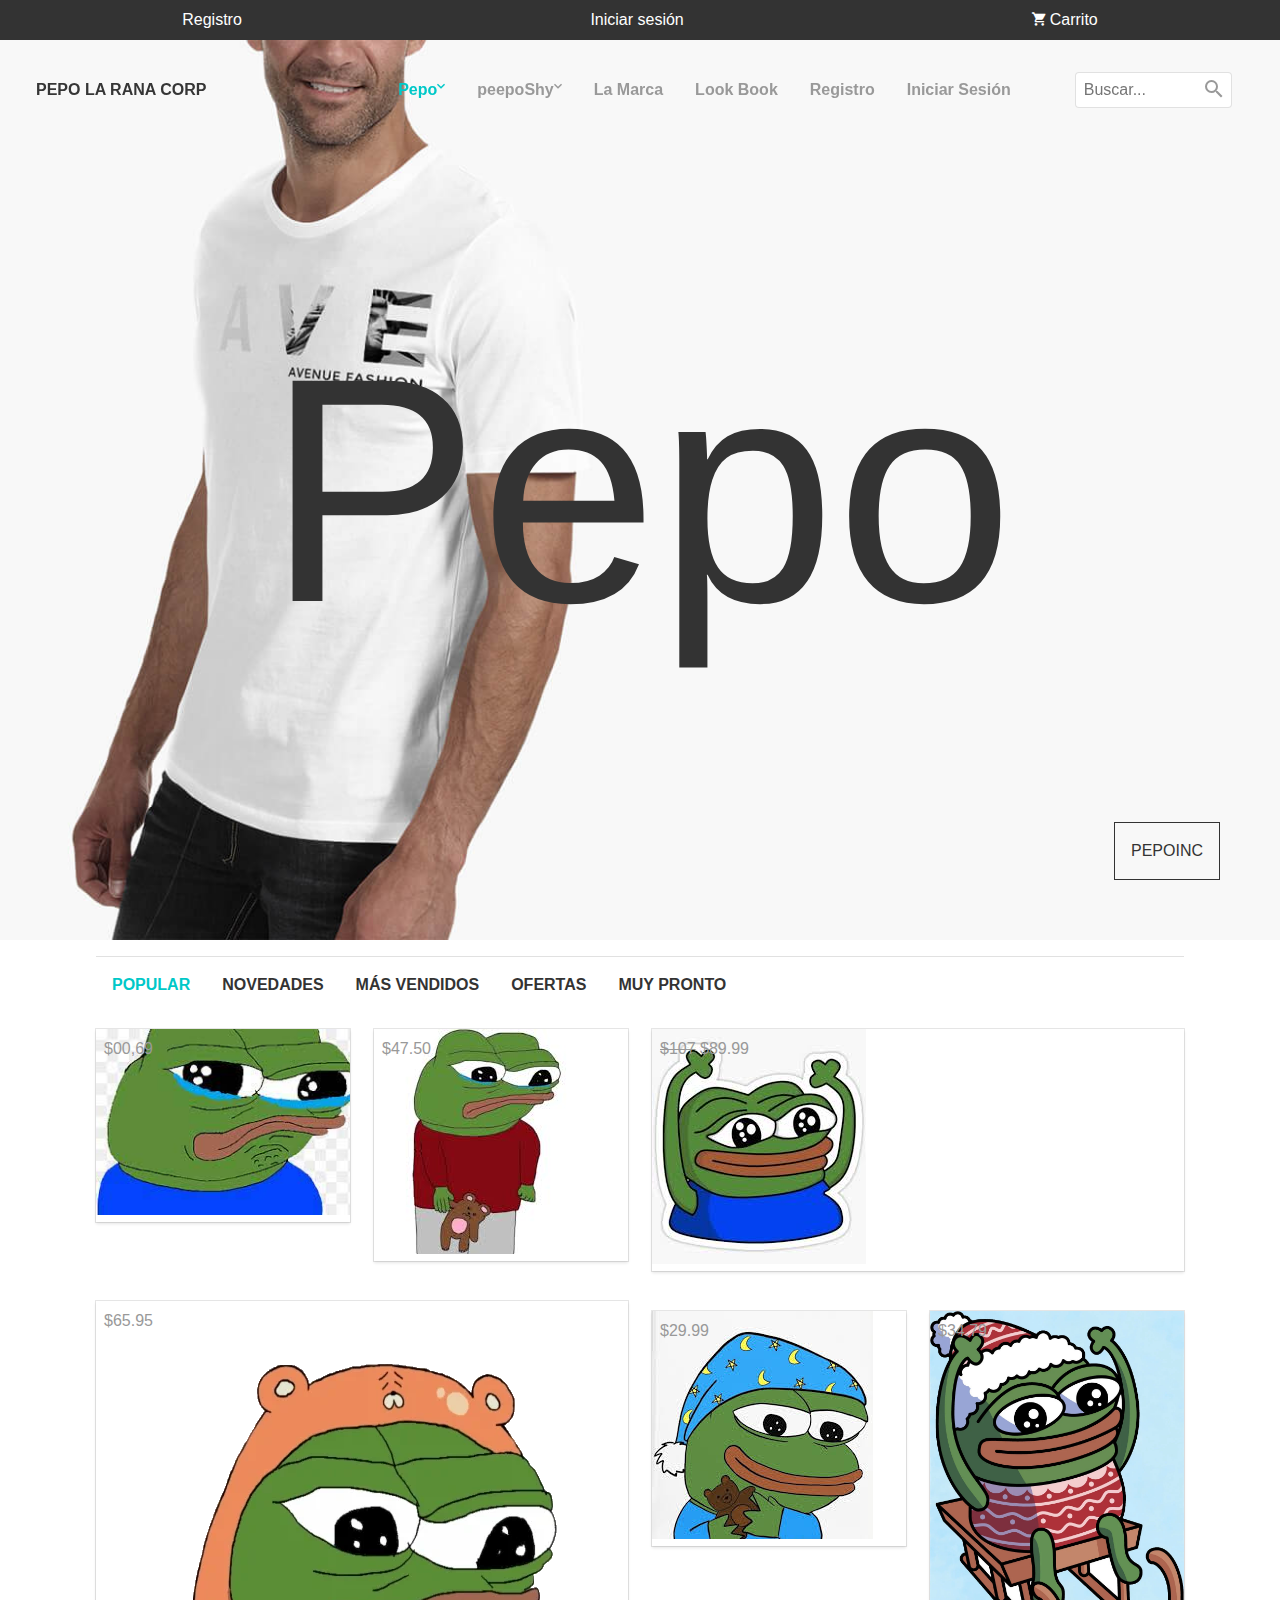
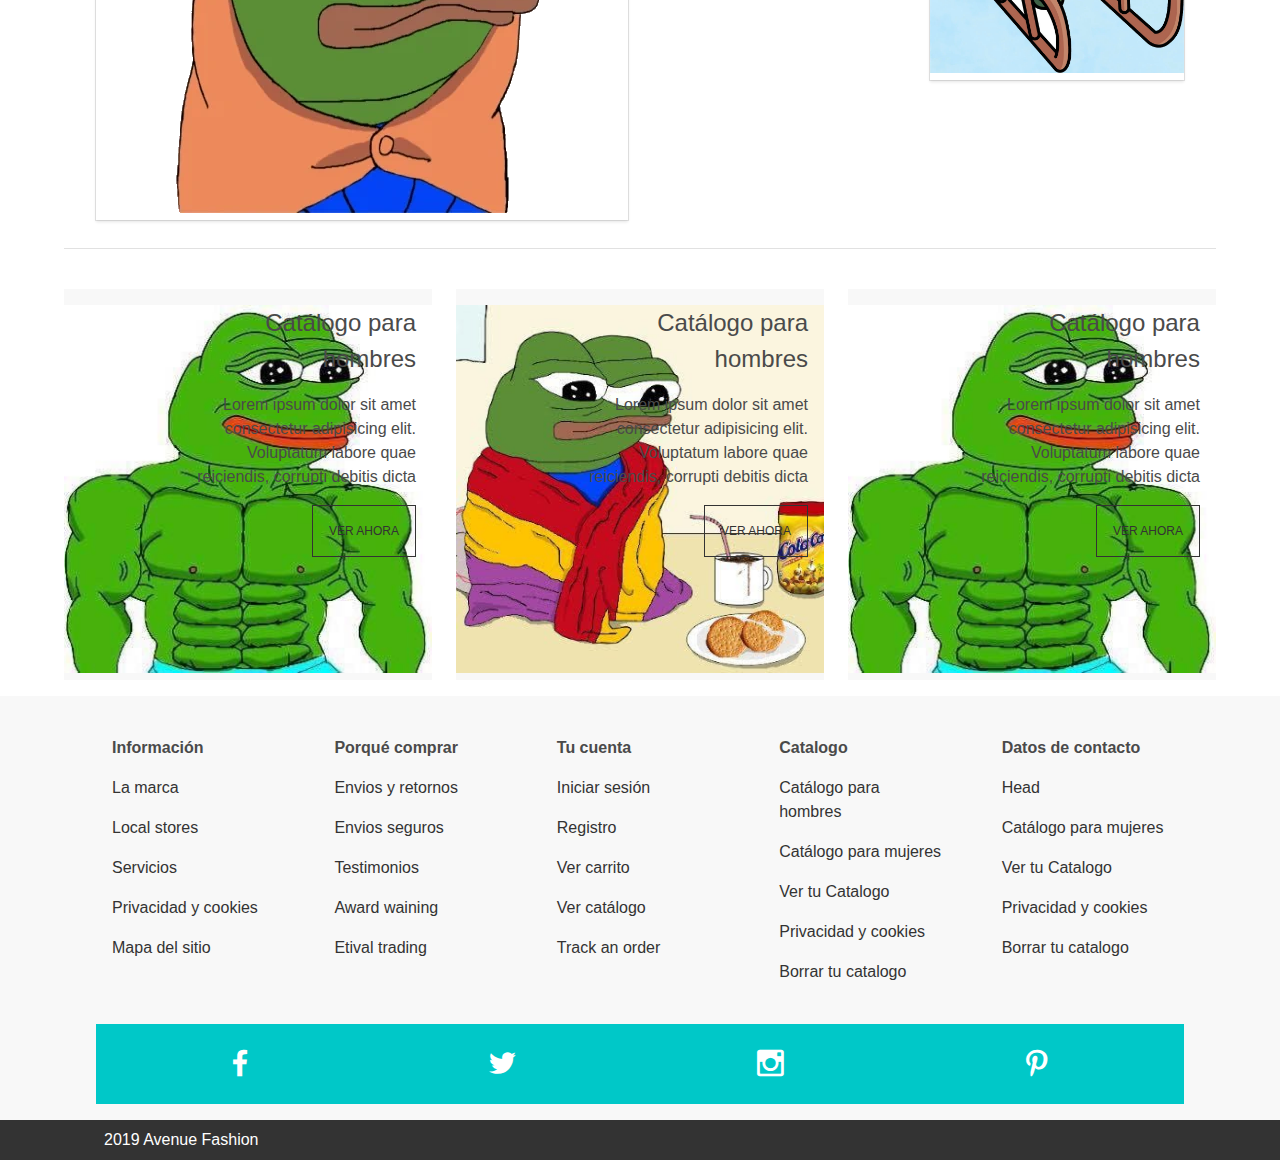
<file: pepo la rana corp/pepolarna/index.html>
<!DOCTYPE html>
<html lang="en">

<head>
    <meta charset="UTF-8">
    <meta name="viewport" content="width=device-width, initial-scale=1.0">
    <meta http-equiv="X-UA-Compatible" content="ie=edge">
    <link rel="stylesheet" href="css/bulma.min.css">
    <link rel="stylesheet" href="css/material-design-iconic-font.css">
    <link rel="stylesheet" href="css/styles.css">
    <title>Document</title>
</head>

<body>
    <!-- Barra de navegación -->
    <header>
        <nav class="navbar-top">
            <ul class="navbar-top-ul">
                <li class="navbar-top-item">
                    <a href="login.html" class="navbar-top-links">Registro</a>
                </li>
                <li class="navbar-top-item">
                    <a href="login.html" class="navbar-top-links">Iniciar sesión</a>
                </li>
                <li class="navbar-top-item">
                    <a href="#" class="navbar-top-links">
                        <i class="zmdi zmdi-shopping-cart"></i> Carrito
                        <!-- <i class="zmdi zmdi-chevron-down"></i> -->
                    </a>
                </li>
            </ul>
        </nav>
        <nav class="navbar">
            <header class="nabvar-mobile is-size-5-mobile">
                <a class="navbar-mobile-link has-text-white" href="#" id="btn-mobile"><i class="zmdi zmdi-menu"></i></a>
                <a class="navbar-mobile-link has-text-white" href="index.html">pepe la rana </a>
                <a class="navbar-mobile-link has-text-white" href="#"><i class="zmdi zmdi-shopping-cart"></i> Vacio</a>
            </header>
            <nav class="nav-menu" id="mySidenav">
                <form class="form-group " action="#">
                    <div class="form-group-container">
                        <span class="form-group-icon"><i class="zmdi zmdi-search"></i></span>
                        <input type="text" class="form-group-input" placeholder="Buscar...">
                    </div>
                </form>

                <a class="is-hidden-mobile brand is-uppercase has-text-weight-bold has-text-dark" href="index.html">PEPO LA RANA CORP</a>
                <ul class="nav-menu-ul">
                    <li class="nav-menu-item" id="pepo">
                        <a class="nav-menu-link link-submenu active" href="#">Pepo <i
                                class="zmdi zmdi-chevron-down"></i></a>
                        <div class="container-sub-menu">
                            <ul class="sub-menu-ul">
                                <li class="nav-menu-item ">
                                    <a class="nav-menu-link" href="#">
                                        <strong>Casual</strong>
                                        <i class="zmdi zmdi-chevron-down "></i>
                                    </a>
                                    <ul class="sub-menu-ul">
                                        <li class="nav-menu-item"><a class="nav-menu-link" href="#">why peeposad</a></li>
                                        <li class="nav-menu-item"><a class="nav-menu-link" href="#">peepoGiggle</a>
                                        </li>
                                        <li class="nav-menu-item"><a class="nav-menu-link" href="#">peepoBlanket</a></li>
                                        <li class="nav-menu-item"><a class="nav-menu-link" href="#">peepoLove</a></li>
                                    </ul>
                                </li>
                            </ul>
                            <ul class="sub-menu-ul">
                                <li class="nav-menu-item"><a class="nav-menu-link" href="#">
                                        <strong>Formal</strong>
                                        <i class="zmdi zmdi-chevron-down "></i>
                                    </a>
                                    <ul class="sub-menu-ul">
                                        <li class="nav-menu-item"><a class="nav-menu-link" href="#">why peeposad</a></li>
                                        <li class="nav-menu-item"><a class="nav-menu-link" href="#">peepoGiggle</a></li>
                                        <li class="nav-menu-item"><a class="nav-menu-link" href="#">peepoBlanket</a></li>
                                        <li class="nav-menu-item"><a class="nav-menu-link" href="#">peepoLove</a></li>
                                    </ul>
                                </li>
                            </ul>
                            <div class="ads is-hidden-touch">
                                <h1 class="ads-h1">Ofertas de Verano</h1>
                                <h2 class="ads-h2">no hay descuentos </h2>
                            </div>
                        </div>
                    </li>
                    <li class="nav-menu-item" id="peepoShy">
                        <a href="#" class="nav-menu-link link-submenu">peepoShy <i class="zmdi zmdi-chevron-down"></i> </a>
                        <div class="container-sub-menu"> 

                            <ul class="sub-menu-ul">
                                <li class="nav-menu-item ">
                                    <a class="nav-menu-link" href="#">
                                        <strong>Casual</strong>
                                        <i class="zmdi zmdi-chevron-down "></i>
                                    </a>
                                    <ul class="sub-menu-ul">
                                        <li class="nav-menu-item"><a class="nav-menu-link" href="#">why peeposad</a></li>
                                        <li class="nav-menu-item"><a class="nav-menu-link" href="#">peepoGiggle</a>
                                        </li>
                                        <li class="nav-menu-item"><a class="nav-menu-link" href="#">peepoBlanket</a></li>
                                        <li class="nav-menu-item"><a class="nav-menu-link" href="#">peepoLove</a></li>
                                    </ul>
                                </li>
                            </ul>
                            <ul class="sub-menu-ul">
                                <li class="nav-menu-item"><a class="nav-menu-link" href="#">
                                        <strong>Formal</strong>
                                        <i class="zmdi zmdi-chevron-down "></i>
                                    </a>
                                    <ul class="sub-menu-ul">
                                        <li class="nav-menu-item"><a class="nav-menu-link" href="#">why peeposad</a></li>
                                        <li class="nav-menu-item"><a class="nav-menu-link" href="#">peepoGiggle</a></li>
                                        <li class="nav-menu-item"><a class="nav-menu-link" href="#">peepoBlanket</a></li>
                                        <li class="nav-menu-item"><a class="nav-menu-link" href="#">peepoLove</a></li>
                                    </ul>
                                </li>
                            </ul>
                            <div class="ads is-hidden-touch">
                                <h1 class="ads-h1"> Verano</h1>
                                <h2 class="ads-h2">no hay descuentos</h2>
                            </div>
                        </div> 
                    </li>
                    <li class="nav-menu-item"><a href="brand.html" class="nav-menu-link">La Marca</a></li>
                    <li class="nav-menu-item"><a href="lookbook.html" class="nav-menu-link">Look Book</a></li>
                    <li class="nav-menu-item"><a href="login.html" class="nav-menu-link">Registro</a></li>
                    <li class="nav-menu-item"><a href="login.html" class="nav-menu-link">Iniciar Sesión</a></li>
                </ul>
            </nav>
        </nav>
    </header>
    <!-- Banner -->
    <div class="banner banner-cover">
        <div class="banner-container ">
            <h1 class="title-cover">Pepo</h1>
            <a class="btn btn-default">PEPOINC</a>
        </div>
    </div>

    <!-- Barra de navegacion secundaria -->
    <div class="container">
        <nav class="nav">
            <a class="nav-item active has-text-weight-semibold" href="#">Popular</a>
            <a class="nav-item has-text-weight-semibold" href="#">Novedades</a>
            <a class="nav-item has-text-weight-semibold" href="#">Más vendidos</a>
            <a class="nav-item has-text-weight-semibold" href="#">Ofertas</a>
            <a class="nav-item has-text-weight-semibold" href="#">Muy pronto</a>
        </nav>
    </div>
    <!-- Sección de fotografías -->
    <div class="container">
        <div class="columns is-multiline">
            <div class="column is-full-mobile">
                <div class="columns is-centered is-mobile is-multiline">
                    <!-- 1 Sección de fotografías -->
                    <div class="column is-half column-full">
                        <div class="card">
                            <span class="price">$00,69</span>
                            <img src="img/item-1.jpg" alt="">
                            <div class="card-info">
                                <h4 class="has-text-black has-text-centered has-text-weight-bold">very sad pepe la rana  TEE $89.99 </h4>
                                <p class="has-text-centered">Classic casual t-shirt for women on the move.
                                    100%
                                    cotton.</p>
                                <div class="card-buttons">
                                    <a href="#" class="btn btn--mini-rounded"><i
                                            class="zmdi zmdi-shopping-cart"></i></a>
                                    <a href="#" class="btn btn--mini-rounded"><i
                                            class="zmdi zmdi-favorite-outline"></i></a>
                                    <a href="producto.html" class="btn btn--mini-rounded"><i
                                            class="zmdi zmdi-eye"></i></a>
                                </div>
                            </div>
                        </div>
                    </div>
                    <div class="column column-full is-half">
                        <div class="card">
                            <span class="price">$47.50</span>
                            <img src="img/item-2.jpg" alt="">
                            <div class="card-info">
                                <h4 class="has-text-black has-text-centered has-text-weight-bold">pepe la rana sad TEE $47.50 </h4>
                                <p class="has-text-centered">Classic casual t-shirt for women on the move.
                                    100%
                                    cotton.</p>
                                <div class="card-buttons">
                                    <a href="#" class="btn btn--mini-rounded"><i
                                            class="zmdi zmdi-shopping-cart"></i></a>
                                    <a href="#" class="btn btn--mini-rounded"><i
                                            class="zmdi zmdi-favorite-outline"></i></a>
                                    <a href="producto.html" class="btn btn--mini-rounded"><i
                                            class="zmdi zmdi-eye"></i></a>
                                </div>
                            </div>
                        </div>
                    </div>

                    <div class="column is-full">
                        <div class="card">
                            <span class="price">$65.95</span>
                            
                                <img src="img/item-3.webp" alt="">
                            <div class="card-info">
                                <h4 class="has-text-black has-text-centered has-text-weight-bold"> pepe TEE $65.95 </h4>
                                <p class="has-text-centered">Classic casual t-shirt for women on the move.
                                    100%
                                    cotton.</p>
                                <div class="card-buttons">
                                    <a href="#" class="btn btn--mini-rounded"><i
                                            class="zmdi zmdi-shopping-cart"></i></a>
                                    <a href="#" class="btn btn--mini-rounded"><i
                                            class="zmdi zmdi-favorite-outline"></i></a>
                                    <a href="producto.html" class="btn btn--mini-rounded"><i
                                            class="zmdi zmdi-eye"></i></a>
                                </div>
                            </div>
                        </div>
                    </div>
                </div>
            </div>
            <!-- Segunda sección de fotografías -->
            <div class="column is-half is-full-mobile">
                <div class="columns is-mobile is-multiline">
                    <div class="column is-full">
                        <div class="card">
                            <span class="price"><strike>$107</strike> $89.99</span>
                                <img src="img/item-4.jpg" alt="">
                            <div class="card-info">
                                <h4 class="has-text-black has-text-centered has-text-weight-bold"> happy pepe la rana  TEE $89.99 </h4>
                                <p class="has-text-centered">Classic casual t-shirt for women on the move.
                                    100%
                                    cotton.</p>
                                <div class="card-buttons">
                                    <a href="#" class="btn btn--mini-rounded"><i
                                            class="zmdi zmdi-shopping-cart"></i></a>
                                    <a href="#" class="btn btn--mini-rounded"><i
                                            class="zmdi zmdi-favorite-outline"></i></a>
                                    <a href="producto.html" class="btn btn--mini-rounded"><i
                                            class="zmdi zmdi-eye"></i></a>
                                </div>
                            </div>
                        </div>
                    </div>
                    <div class="column column-full is-half">
                        <div class="card">
                            <span class="price">$29.99</span>
                            <img src="img/item-5.jpg" alt="">
                            <div class="card-info">
                                <h4 class="has-text-black has-text-centered has-text-weight-bold"> pepe la rana slep TEE $29.99 </h4>
                                <p class="has-text-centered">Classic casual t-shirt for women on the move.
                                    100%
                                    cotton.</p>
                                <div class="card-buttons">
                                    <a href="#" class="btn btn--mini-rounded"><i
                                            class="zmdi zmdi-shopping-cart"></i></a>
                                    <a href="#" class="btn btn--mini-rounded"><i
                                            class="zmdi zmdi-favorite-outline"></i></a>
                                    <a href="producto.html" class="btn btn--mini-rounded"><i
                                            class="zmdi zmdi-eye"></i></a>
                                </div>
                            </div>
                        </div>
                    </div>
                    <div class="column column-full is-half">
                        <div class="card">
                            <span class="price">$34.79</span>
                            <img src="img/item-6.webp" alt="">
                            <div class="card-info">
                                <h4 class="has-text-black has-text-centered has-text-weight-bold"> navidad con pepe  TEE $34.79 </h4>
                                <p class="has-text-centered">Classic casual t-shirt for women on the move.
                                    100%
                                    cotton.</p>
                                <div class="card-buttons">
                                    <a href="#" class="btn btn--mini-rounded"><i
                                            class="zmdi zmdi-shopping-cart"></i></a>
                                    <a href="#" class="btn btn--mini-rounded"><i
                                            class="zmdi zmdi-favorite-outline"></i></a>
                                    <a href="producto.html" class="btn btn--mini-rounded"><i
                                            class="zmdi zmdi-eye"></i></a>
                                </div>
                            </div>
                        </div>
                    </div>
                </div>
            </div>
        </div>
    </div>
    <div class="container container-full">
    <div class="columns is-centered is-multiline">
        <div class="column is-full">
            <div class="separator"></div>
        </div>
        <div class="column is-half-tablet is-one-third-desktop column-half">
            <div class="card card-second">
                <img class="card-second-image" src="img/lookbook-men.jpg" alt="">
                <div class="card-second-body --text-right">
                    <h1 class="has-text-right is-size-4 has-text-weight-semibold-bold">Catálogo para hombres</h1>
                    <p class="has-text-right">Lorem ipsum dolor sit amet consectetur adipisicing elit.
                        Voluptatum labore quae reiciendis, corrupti debitis dicta
                    </p>
                    <div>
                        <a href="#" class="btn btn-default is-size-7">Ver ahora</a>
                    </div>
                    </p>
                    
                    
                </div>
            </div>
        </div>
        <div class="column is-half-tablet is-one-third-desktop column-half">
            <div class="card card-second">
                <img class="card-second-image" src="img/lookbook-women.jpg" alt="">
                <div class="card-second-body --text-right">
                    <h1 class="has-text-right is-size-4 has-text-weight-semibold-bold">Catálogo para hombres</h1>
                    <p class="has-text-right">Lorem ipsum dolor sit amet consectetur adipisicing elit.
                        Voluptatum labore quae reiciendis, corrupti debitis dicta
                    </p>
                    <div>
                        <a href="#" class="btn btn-default is-size-7">Ver ahora</a>
                    </div>
                </div>
            </div>

        </div>
        <div class="column is-half-tablet is-one-third-desktop">
            <div class="card card-second">
                <img class="card-second-image" src="img/lookbook-you.jpg" alt="">
                <div class="card-second-body --text-right">
                    <h1 class="has-text-right is-size-4 has-text-weight-semibold-bold">Catálogo para hombres</h1>
                    <p class="has-text-right">Lorem ipsum dolor sit amet consectetur adipisicing elit.
                        Voluptatum labore quae reiciendis, corrupti debitis dicta
                    </p>
                    <div>
                        <a href="#" class="btn btn-default is-size-7">Ver ahora</a>
                    </div>
                </div>
            </div>
        </div>
    </div>
</div>
<footer class="footer">
        <div class="container">
            <div class="columns is-multiline">
                <div class="column">
                    <ul class="footer-ul">
                        <li class="footer-item">
                            <h3 class="has-text-weight-bold">Información</h3>
                        </li>
                        <li class="footer-item"><a class="footer-link" href="#">La marca</a></li>
                        <li class="footer-item"><a class="footer-link" href="#">Local stores</a></li>
                        <li class="footer-item"><a class="footer-link" href="#">Servicios </a></li>
                        <li class="footer-item"><a class="footer-link" href="#">Privacidad y cookies</a></li>
                        <li class="footer-item"><a class="footer-link" href="#">Mapa del sitio</a></li>
                    </ul>
                </div>

                <div class="column">
                    <ul class="footer-ul">
                        <li class="footer-item">
                            <h3 class="has-text-weight-bold">Porqué comprar</h3>
                        </li>
                        <li class="footer-item"><a class="footer-link" href="#">Envios y retornos</a></li>
                        <li class="footer-item"><a class="footer-link" href="#">Envios seguros</a></li>
                        <li class="footer-item"><a class="footer-link" href="#">Testimonios </a></li>
                        <li class="footer-item"><a class="footer-link" href="#">Award waining</a></li>
                        <li class="footer-item"><a class="footer-link" href="#">Etival trading</a></li>
                    </ul>
                </div>
                <div class="column">
                    <ul class="footer-ul">
                        <li class="footer-item">
                            <h3 class="has-text-weight-bold">Tu cuenta</h3>
                        </li>
                        <li class="footer-item"><a class="footer-link" href="#">Iniciar sesión</a></li>
                        <li class="footer-item"><a class="footer-link" href="#">Registro</a></li>
                        <li class="footer-item"><a class="footer-link" href="#">Ver carrito </a></li>
                        <li class="footer-item"><a class="footer-link" href="#">Ver catálogo</a></li>
                        <li class="footer-item"><a class="footer-link" href="#">Track an order</a></li>
                    </ul>
                </div>
                <div class="column">
                    <ul class="footer-ul">
                        <li class="footer-item">
                            <h3 class="has-text-weight-bold">Catalogo</h3>
                        </li>
                        <li class="footer-item"><a class="footer-link" href="#">Catálogo para hombres</a></li>
                        <li class="footer-item"><a class="footer-link" href="#">Catálogo para mujeres</a></li>
                        <li class="footer-item"><a class="footer-link" href="#">Ver tu Catalogo </a></li>
                        <li class="footer-item"><a class="footer-link" href="#">Privacidad y cookies</a></li>
                        <li class="footer-item"><a class="footer-link" href="#">Borrar tu catalogo</a></li>
                    </ul>
                </div>
                <div class="column">

                    <ul class="footer-ul">
                        <li class="footer-item">
                            <h3 class="has-text-weight-bold">Datos de contacto</h3>
                        </li>
                        <li class="footer-item"><a class="footer-link" href="#">Head</a></li>
                        <li class="footer-item"><a class="footer-link" href="#">Catálogo para mujeres</a></li>
                        <li class="footer-item"><a class="footer-link" href="#">Ver tu Catalogo </a></li>
                        <li class="footer-item"><a class="footer-link" href="#">Privacidad y cookies</a></li>
                        <li class="footer-item"><a class="footer-link" href="#">Borrar tu catalogo</a></li>
                    </ul>
                </div>
                <div class="column is-full">
                    <div class="footer-socials">
                        <a class="footer-solcials-link" href="#"><i class="zmdi zmdi-facebook"></i></a>
                        <a class="footer-solcials-link" href="#"><i class="zmdi zmdi-twitter"></i></a>
                        <a class="footer-solcials-link" href="#"><i class="zmdi zmdi-instagram"></i></a>
                        <a class="footer-solcials-link" href="#"><i class="zmdi zmdi-pinterest"></i></a>
                    </div>
                </div>
            </div>
        </div>
        <div class="footer-bar-top">
            <div class="container">
                <a class="footer-bar-top-links" href="#">2019 Avenue Fashion</a>
            </div>
        </div>
    </footer>
    <script src="js/main.js"></script>


</body>

</html>
</file>
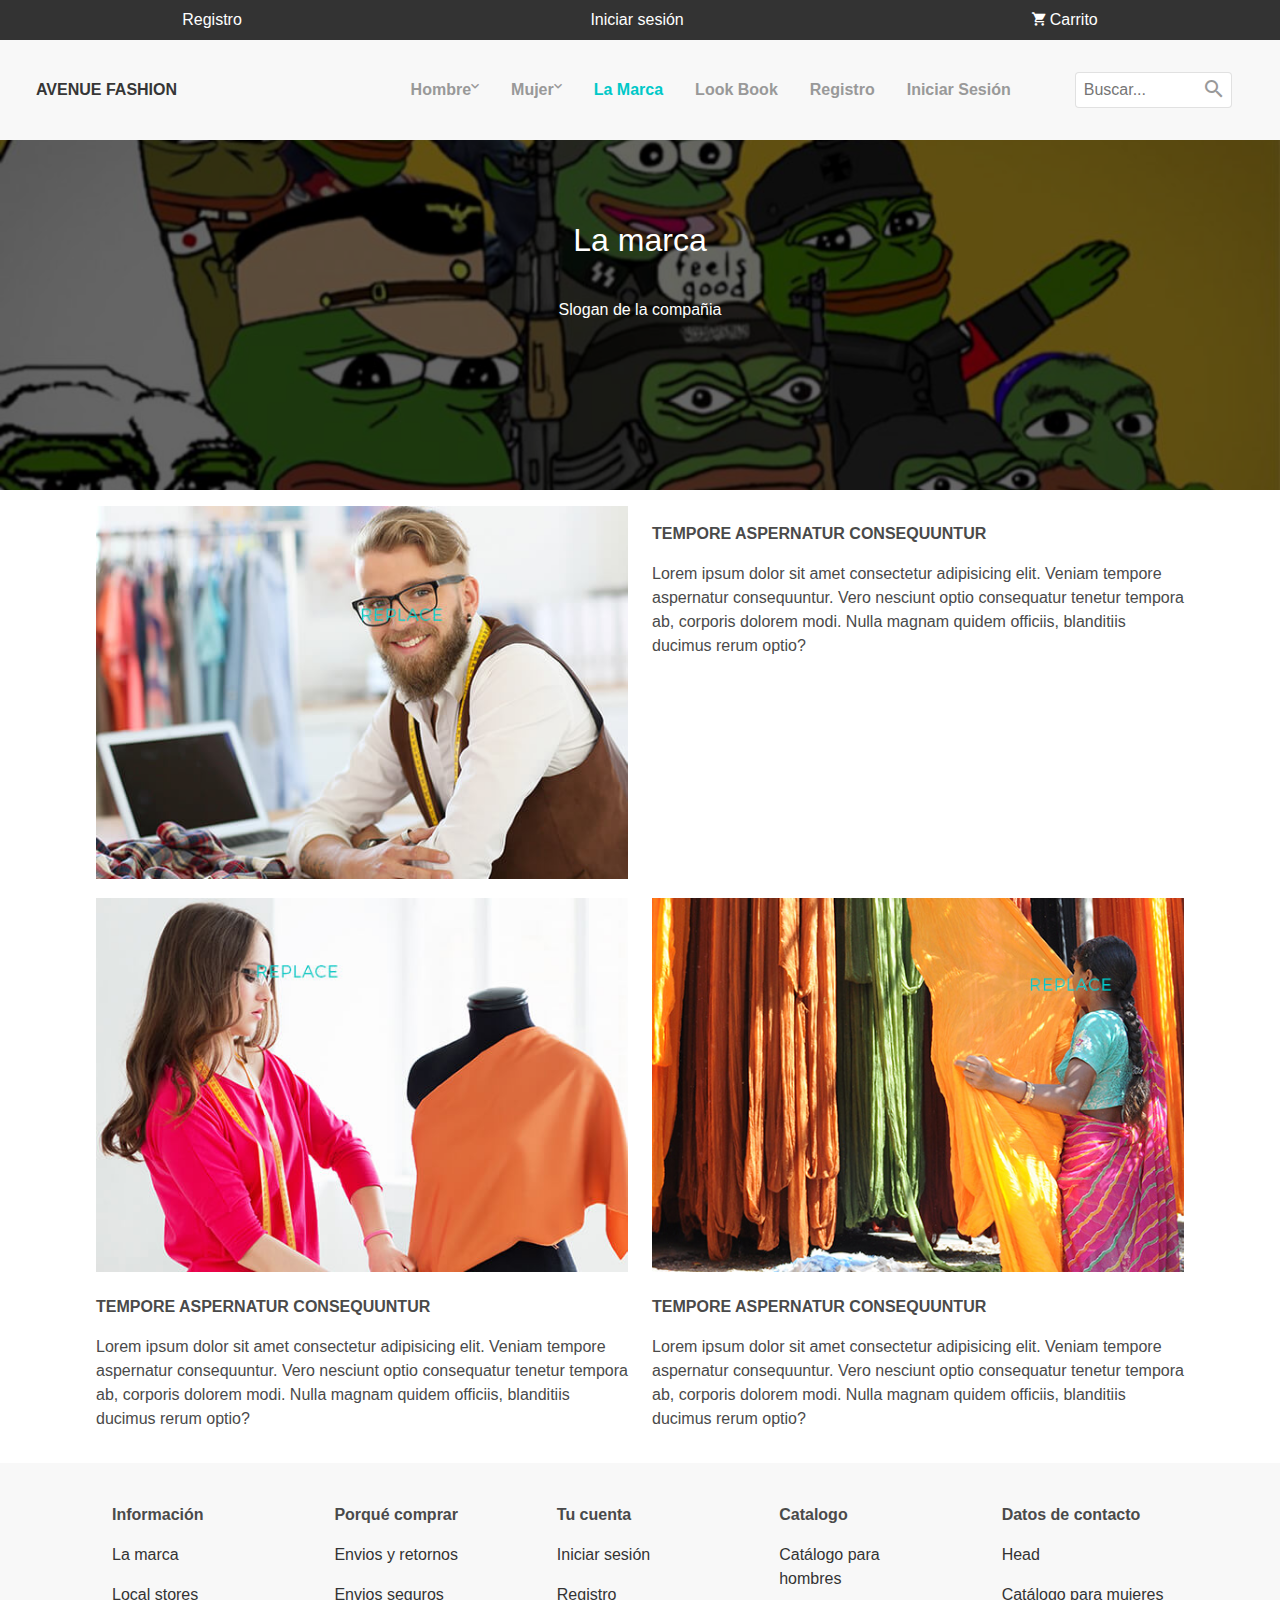
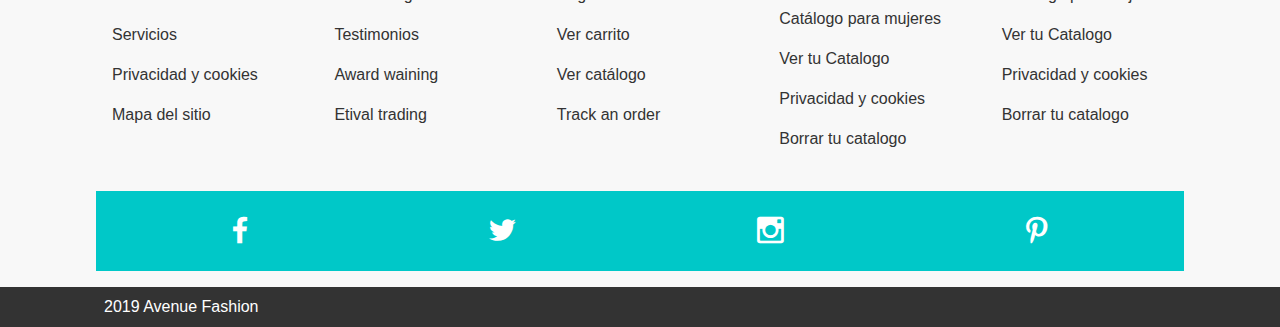
<file: pepo la rana corp/pepolarna/brand.html>
<!DOCTYPE html>
<html lang="en">

<head>
    <meta charset="UTF-8">
    <meta name="viewport" content="width=device-width, initial-scale=1.0">
    <meta http-equiv="X-UA-Compatible" content="ie=edge">
    <link rel="stylesheet" href="css/bulma.min.css">
    <link rel="stylesheet" href="css/material-design-iconic-font.css">
    <link rel="stylesheet" href="css/styles.css">
    <title>Document</title>
</head>

<body>
    <!-- Barra de navegación -->
    <header>
        <nav class="navbar-top">
            <ul class="navbar-top-ul">
                <li class="navbar-top-item">
                    <a href="login.html" class="navbar-top-links">Registro</a>
                </li>
                <li class="navbar-top-item">
                    <a href="login.html" class="navbar-top-links">Iniciar sesión</a>
                </li>
                <li class="navbar-top-item">
                    <a href="#" class="navbar-top-links">
                        <i class="zmdi zmdi-shopping-cart"></i> Carrito
                        <!-- <i class="zmdi zmdi-chevron-down"></i> -->
                    </a>
                </li>
            </ul>
        </nav>
        <nav class="navbar">
            <header class="nabvar-mobile is-size-5-mobile">
                <a class="navbar-mobile-link has-text-white" href="#" id="btn-mobile"><i class="zmdi zmdi-menu"></i></a>
                <a class="navbar-mobile-link has-text-white" href="index.html">Avenue Fashion</a>
                <a class="navbar-mobile-link has-text-white" href="#"><i class="zmdi zmdi-shopping-cart"></i> Vacio</a>
            </header>
            <nav class="nav-menu --nav-dark-light" id="mySidenav">
                <form class="form-group " action="#">
                    <div class="form-group-container">
                        <span class="form-group-icon"><i class="zmdi zmdi-search"></i></span>
                        <input type="text" class="form-group-input" placeholder="Buscar...">
                    </div>
                </form>

                <a class="is-hidden-mobile brand is-uppercase has-text-weight-bold has-text-dark" href="index.html">Avenue
                    Fashion</a>
                <ul class="nav-menu-ul">
                    <li class="nav-menu-item" id="men">
                        <a class="nav-menu-link link-submenu" href="#">Hombre <i
                                class="zmdi zmdi-chevron-down"></i></a>
                        <div class="container-sub-menu">
                            <ul class="sub-menu-ul">
                                <li class="nav-menu-item ">
                                    <a class="nav-menu-link" href="#">
                                        <strong>Casual</strong>
                                        <i class="zmdi zmdi-chevron-down "></i>
                                    </a>
                                    <ul class="sub-menu-ul">
                                        <li class="nav-menu-item"><a class="nav-menu-link" href="#">Chaquetas</a></li>
                                        <li class="nav-menu-item"><a class="nav-menu-link" href="#">Camisas Polo</a>
                                        </li>
                                        <li class="nav-menu-item"><a class="nav-menu-link" href="#">Pantalones</a></li>
                                        <li class="nav-menu-item"><a class="nav-menu-link" href="#">Camisetas</a></li>
                                    </ul>
                                </li>
                            </ul>
                            <ul class="sub-menu-ul">
                                <li class="nav-menu-item"><a class="nav-menu-link" href="#">
                                        <strong>Formal</strong>
                                        <i class="zmdi zmdi-chevron-down "></i>
                                    </a>
                                    <ul class="sub-menu-ul">
                                        <li class="nav-menu-item"><a class="nav-menu-link" href="#">Chaquetas</a></li>
                                        <li class="nav-menu-item"><a class="nav-menu-link" href="#">Camisetas</a></li>
                                        <li class="nav-menu-item"><a class="nav-menu-link" href="#">Trajes</a></li>
                                        <li class="nav-menu-item"><a class="nav-menu-link" href="#">Pantalones</a></li>
                                    </ul>
                                </li>
                            </ul>
                            <div class="ads is-hidden-touch">
                                <h1 class="ads-h1">Ofertas de Verano</h1>
                                <h2 class="ads-h2">Desde el 50% de descuento</h2>
                            </div>
                        </div>
                    </li>
                    <li class="nav-menu-item" id="women">
                        <a href="#" class="nav-menu-link link-submenu">Mujer <i class="zmdi zmdi-chevron-down"></i> </a>
                        <div class="container-sub-menu">

                            <ul class="sub-menu-ul">
                                <li class="nav-menu-item ">
                                    <a class="nav-menu-link" href="#">
                                        <strong>Casual</strong>
                                        <i class="zmdi zmdi-chevron-down "></i>
                                    </a>
                                    <ul class="sub-menu-ul">
                                        <li class="nav-menu-item"><a class="nav-menu-link" href="#">Chaquetas</a></li>
                                        <li class="nav-menu-item"><a class="nav-menu-link" href="#">Camisas Polo</a>
                                        </li>
                                        <li class="nav-menu-item"><a class="nav-menu-link" href="#">Pantalones</a></li>
                                        <li class="nav-menu-item"><a class="nav-menu-link" href="#">Camisetas</a></li>
                                    </ul>
                                </li>
                            </ul>
                            <ul class="sub-menu-ul">
                                <li class="nav-menu-item"><a class="nav-menu-link" href="#">
                                        <strong>Formal</strong>
                                        <i class="zmdi zmdi-chevron-down "></i>
                                    </a>
                                    <ul class="sub-menu-ul">
                                        <li class="nav-menu-item"><a class="nav-menu-link" href="#">Chaquetas</a></li>
                                        <li class="nav-menu-item"><a class="nav-menu-link" href="#">Camisetas</a></li>
                                        <li class="nav-menu-item"><a class="nav-menu-link" href="#">Trajes</a></li>
                                        <li class="nav-menu-item"><a class="nav-menu-link" href="#">Pantalones</a></li>
                                    </ul>
                                </li>
                            </ul>
                            <div class="ads is-hidden-touch">
                                <h1 class="ads-h1">Ofertas de Verano</h1>
                                <h2 class="ads-h2">Desde el 50% de descuento</h2>
                            </div>
                        </div>
                    </li>
                    <li class="nav-menu-item"><a href="brand.html" class="nav-menu-link active">La Marca</a></li>
                    <li class="nav-menu-item"><a href="lookbook.html" class="nav-menu-link">Look Book</a></li>
                    <li class="nav-menu-item"><a href="login.html" class="nav-menu-link">Registro</a></li>
                    <li class="nav-menu-item"><a href="login.html" class="nav-menu-link">Iniciar Sesión</a></li>
                </ul>
            </nav>
        </nav>
    </header>
    <!-- Banner -->
    <div class="banner banner-second">
        <div class="banner-container ">
            <h1>La marca</h1>
            <h2>Slogan de la compañia</h2>
        </div>
    </div>
    <div class="container">
        <div class="columns">
            <div class="column is-half">
                <img src="img/img-brand-1.jpg" alt="">
            </div>
            <div class="column is-half">
                <h3 class="has-text-weight-bold">TEMPORE ASPERNATUR CONSEQUUNTUR</h3>
                <p>Lorem ipsum dolor sit amet consectetur adipisicing elit. Veniam tempore aspernatur consequuntur. Vero
                    nesciunt optio consequatur tenetur tempora ab, corporis dolorem modi. Nulla magnam quidem officiis,
                    blanditiis ducimus rerum optio?</p>
            </div>
        </div>
    </div>
    <div class="container">
        <div class="columns">
            <div class="column is-half">
                <img src="img/img-brand-3.jpg">
                <h3 class="has-text-weight-bold">TEMPORE ASPERNATUR CONSEQUUNTUR</h3>
                <p>Lorem ipsum dolor sit amet consectetur adipisicing elit. Veniam tempore aspernatur consequuntur.
                    Vero nesciunt optio consequatur tenetur tempora ab, corporis dolorem modi. Nulla magnam quidem
                    officiis, blanditiis ducimus rerum optio?</p>
            </div>
            <div class="column is-half">

                <img src="img/img-brand-2.jpg">
                <h3 class="has-text-weight-bold">TEMPORE ASPERNATUR CONSEQUUNTUR</h3>
                <p>Lorem ipsum dolor sit amet consectetur adipisicing elit. Veniam tempore aspernatur
                    consequuntur.
                    Vero nesciunt optio consequatur tenetur tempora ab, corporis dolorem modi. Nulla magnam
                    quidem
                    officiis, blanditiis ducimus rerum optio?</p>
            </div>
        </div>
    </div>



    <footer class="footer">
        <div class="container">
            <div class="columns is-multiline">
                <div class="column">
                    <ul class="footer-ul">
                        <li class="footer-item">
                            <h3 class="has-text-weight-bold">Información</h3>
                        </li>
                        <li class="footer-item"><a class="footer-link" href="#">La marca</a></li>
                        <li class="footer-item"><a class="footer-link" href="#">Local stores</a></li>
                        <li class="footer-item"><a class="footer-link" href="#">Servicios </a></li>
                        <li class="footer-item"><a class="footer-link" href="#">Privacidad y cookies</a></li>
                        <li class="footer-item"><a class="footer-link" href="#">Mapa del sitio</a></li>
                    </ul>
                </div>

                <div class="column">
                    <ul class="footer-ul">
                        <li class="footer-item">
                            <h3 class="has-text-weight-bold">Porqué comprar</h3>
                        </li>
                        <li class="footer-item"><a class="footer-link" href="#">Envios y retornos</a></li>
                        <li class="footer-item"><a class="footer-link" href="#">Envios seguros</a></li>
                        <li class="footer-item"><a class="footer-link" href="#">Testimonios </a></li>
                        <li class="footer-item"><a class="footer-link" href="#">Award waining</a></li>
                        <li class="footer-item"><a class="footer-link" href="#">Etival trading</a></li>
                    </ul>
                </div>
                <div class="column">
                    <ul class="footer-ul">
                        <li class="footer-item">
                            <h3 class="has-text-weight-bold">Tu cuenta</h3>
                        </li>
                        <li class="footer-item"><a class="footer-link" href="#">Iniciar sesión</a></li>
                        <li class="footer-item"><a class="footer-link" href="#">Registro</a></li>
                        <li class="footer-item"><a class="footer-link" href="#">Ver carrito </a></li>
                        <li class="footer-item"><a class="footer-link" href="#">Ver catálogo</a></li>
                        <li class="footer-item"><a class="footer-link" href="#">Track an order</a></li>
                    </ul>
                </div>
                <div class="column">
                    <ul class="footer-ul">
                        <li class="footer-item">
                            <h3 class="has-text-weight-bold">Catalogo</h3>
                        </li>
                        <li class="footer-item"><a class="footer-link" href="#">Catálogo para hombres</a></li>
                        <li class="footer-item"><a class="footer-link" href="#">Catálogo para mujeres</a></li>
                        <li class="footer-item"><a class="footer-link" href="#">Ver tu Catalogo </a></li>
                        <li class="footer-item"><a class="footer-link" href="#">Privacidad y cookies</a></li>
                        <li class="footer-item"><a class="footer-link" href="#">Borrar tu catalogo</a></li>
                    </ul>
                </div>
                <div class="column">

                    <ul class="footer-ul">
                        <li class="footer-item">
                            <h3 class="has-text-weight-bold">Datos de contacto</h3>
                        </li>
                        <li class="footer-item"><a class="footer-link" href="#">Head</a></li>
                        <li class="footer-item"><a class="footer-link" href="#">Catálogo para mujeres</a></li>
                        <li class="footer-item"><a class="footer-link" href="#">Ver tu Catalogo </a></li>
                        <li class="footer-item"><a class="footer-link" href="#">Privacidad y cookies</a></li>
                        <li class="footer-item"><a class="footer-link" href="#">Borrar tu catalogo</a></li>
                    </ul>
                </div>
                <div class="column is-full">
                    <div class="footer-socials">
                        <a class="footer-solcials-link" href="#"><i class="zmdi zmdi-facebook"></i></a>
                        <a class="footer-solcials-link" href="#"><i class="zmdi zmdi-twitter"></i></a>
                        <a class="footer-solcials-link" href="#"><i class="zmdi zmdi-instagram"></i></a>
                        <a class="footer-solcials-link" href="#"><i class="zmdi zmdi-pinterest"></i></a>
                    </div>
                </div>
            </div>
        </div>
        <div class="footer-bar-top">
            <div class="container">
                <a class="footer-bar-top-links" href="#">2019 Avenue Fashion</a>
            </div>
        </div>
    </footer>
    <script src="js/main.js"></script>


</body>

</html>
</file>
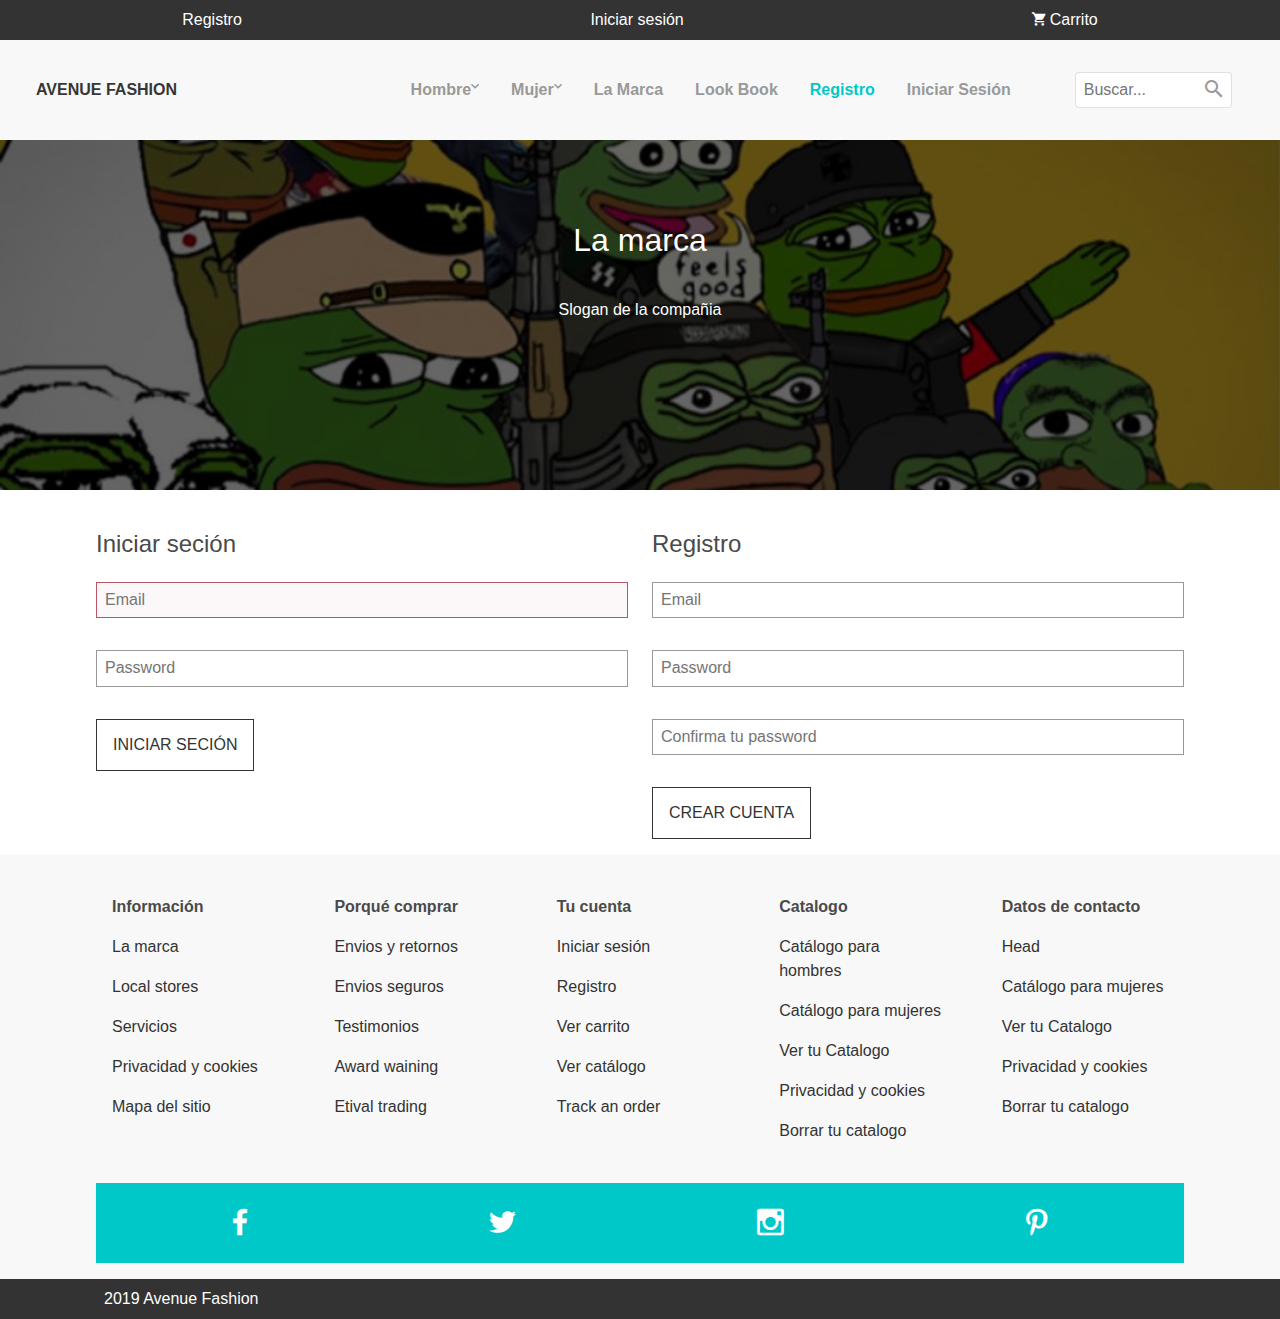
<file: pepo la rana corp/pepolarna/login.html>
<!DOCTYPE html>
<html lang="en">

<head>
    <meta charset="UTF-8">
    <meta name="viewport" content="width=device-width, initial-scale=1.0">
    <meta http-equiv="X-UA-Compatible" content="ie=edge">
    <link rel="stylesheet" href="css/bulma.min.css">
    <link rel="stylesheet" href="css/material-design-iconic-font.css">
    <link rel="stylesheet" href="css/styles.css">
    <title>Document</title>
</head>

<body>
    <header>
        <nav class="navbar-top">
            <ul class="navbar-top-ul">
                <li class="navbar-top-item">
                    <a href="login.html" class="navbar-top-links">Registro</a>
                </li>
                <li class="navbar-top-item">
                    <a href="login.html" class="navbar-top-links">Iniciar sesión</a>
                </li>
                <li class="navbar-top-item">
                    <a href="#" class="navbar-top-links">
                        <i class="zmdi zmdi-shopping-cart"></i> Carrito
                        <!-- <i class="zmdi zmdi-chevron-down"></i> -->
                    </a>
                </li>
            </ul>
        </nav>
        <nav class="navbar">
            <header class="nabvar-mobile is-size-5-mobile">
                <a class="navbar-mobile-link has-text-white" href="#" id="btn-mobile"><i class="zmdi zmdi-menu"></i></a>
                <a class="navbar-mobile-link has-text-white" href="#">Avenue Fashion</a>
                <a class="navbar-mobile-link has-text-white" href="index.html"><i class="zmdi zmdi-shopping-cart"></i> Vacio</a>
            </header>
            <nav class="nav-menu --nav-dark-light" id="mySidenav">
                <form class="form-group " action="#">
                    <div class="form-group-container">
                        <span class="form-group-icon"><i class="zmdi zmdi-search"></i></span>
                        <input type="text" class="form-group-input" placeholder="Buscar...">
                    </div>
                </form>

                <a class="is-hidden-mobile brand is-uppercase has-text-weight-bold has-text-dark" href="index.html">Avenue
                    Fashion</a>
                <ul class="nav-menu-ul">
                    <li class="nav-menu-item" id="men">
                        <a class="nav-menu-link link-submenu" href="#">Hombre <i
                                class="zmdi zmdi-chevron-down"></i></a>
                        <div class="container-sub-menu">
                            <ul class="sub-menu-ul">
                                <li class="nav-menu-item ">
                                    <a class="nav-menu-link" href="#">
                                        <strong>Casual</strong>
                                        <i class="zmdi zmdi-chevron-down "></i>
                                    </a>
                                    <ul class="sub-menu-ul">
                                        <li class="nav-menu-item"><a class="nav-menu-link" href="#">Chaquetas</a></li>
                                        <li class="nav-menu-item"><a class="nav-menu-link" href="#">Camisas Polo</a>
                                        </li>
                                        <li class="nav-menu-item"><a class="nav-menu-link" href="#">Pantalones</a></li>
                                        <li class="nav-menu-item"><a class="nav-menu-link" href="#">Camisetas</a></li>
                                    </ul>
                                </li>
                            </ul>
                            <ul class="sub-menu-ul">
                                <li class="nav-menu-item"><a class="nav-menu-link" href="#">
                                        <strong>Formal</strong>
                                        <i class="zmdi zmdi-chevron-down "></i>
                                    </a>
                                    <ul class="sub-menu-ul">
                                        <li class="nav-menu-item"><a class="nav-menu-link" href="#">Chaquetas</a></li>
                                        <li class="nav-menu-item"><a class="nav-menu-link" href="#">Camisetas</a></li>
                                        <li class="nav-menu-item"><a class="nav-menu-link" href="#">Trajes</a></li>
                                        <li class="nav-menu-item"><a class="nav-menu-link" href="#">Pantalones</a></li>
                                    </ul>
                                </li>
                            </ul>
                            <div class="ads is-hidden-touch">
                                <h1 class="ads-h1">Ofertas de Verano</h1>
                                <h2 class="ads-h2">Desde el 50% de descuento</h2>
                            </div>
                        </div>
                    </li>
                    <li class="nav-menu-item" id="women">
                        <a href="#" class="nav-menu-link link-submenu">Mujer <i class="zmdi zmdi-chevron-down"></i> </a>
                        <div class="container-sub-menu">

                            <ul class="sub-menu-ul">
                                <li class="nav-menu-item ">
                                    <a class="nav-menu-link" href="#">
                                        <strong>Casual</strong>
                                        <i class="zmdi zmdi-chevron-down "></i>
                                    </a>
                                    <ul class="sub-menu-ul">
                                        <li class="nav-menu-item"><a class="nav-menu-link" href="#">Chaquetas</a></li>
                                        <li class="nav-menu-item"><a class="nav-menu-link" href="#">Camisas Polo</a>
                                        </li>
                                        <li class="nav-menu-item"><a class="nav-menu-link" href="#">Pantalones</a></li>
                                        <li class="nav-menu-item"><a class="nav-menu-link" href="#">Camisetas</a></li>
                                    </ul>
                                </li>
                            </ul>
                            <ul class="sub-menu-ul">
                                <li class="nav-menu-item"><a class="nav-menu-link" href="#">
                                        <strong>Formal</strong>
                                        <i class="zmdi zmdi-chevron-down "></i>
                                    </a>
                                    <ul class="sub-menu-ul">
                                        <li class="nav-menu-item"><a class="nav-menu-link" href="#">Chaquetas</a></li>
                                        <li class="nav-menu-item"><a class="nav-menu-link" href="#">Camisetas</a></li>
                                        <li class="nav-menu-item"><a class="nav-menu-link" href="#">Trajes</a></li>
                                        <li class="nav-menu-item"><a class="nav-menu-link" href="#">Pantalones</a></li>
                                    </ul>
                                </li>
                            </ul>
                            <div class="ads is-hidden-touch">
                                <h1 class="ads-h1">Ofertas de Verano</h1>
                                <h2 class="ads-h2">Desde el 50% de descuento</h2>
                            </div>
                        </div>
                    </li>
                    <li class="nav-menu-item"><a href="brand.html" class="nav-menu-link">La Marca</a></li>
                    <li class="nav-menu-item"><a href="lookbook.html" class="nav-menu-link">Look Book</a></li>
                    <li class="nav-menu-item"><a href="login.html" class="nav-menu-link active">Registro</a></li>
                    <li class="nav-menu-item"><a href="login.html" class="nav-menu-link">Iniciar Sesión</a></li>
                </ul>
            </nav>
        </nav>
    </header>
    <!-- Banner -->
    <div class="banner banner-second">
        <div class="banner-container ">
            <h1>La marca</h1>
            <h2>Slogan de la compañia</h2>
        </div>
    </div>

    <div class="container">
        <div class="columns">
            <div class="column">
                <h2 class="is-size-4">Iniciar seción</h2>
                <form action="#" class="form-control">

                    <input type="email" placeholder="Email" class="form-control-field error">

                    <input type="password" placeholder="Password" class="form-control-field">

                    <button class="btn btn-default btn-primary">Iniciar seción</button>
                </form>
            </div>
            <div class="column">
                <h2 class="is-size-4">Registro</h2>
                <form action="#" class="form-control">
                    <input type="email" placeholder="Email" class="form-control-field">

                    <input type="password" placeholder="Password" class="form-control-field">

                    <input type="password" placeholder="Confirma tu password" class="form-control-field">
                        
                    <button class="btn btn-default btn-primary">Crear cuenta</button>
                </form>
            </div>
        </div>
    </div>

    <!-- footer -->
    <footer class="footer">
        <div class="container">
            <div class="columns is-multiline">
                <div class="column">
                    <ul class="footer-ul">
                        <li class="footer-item">
                            <h3 class="has-text-weight-bold">Información</h3>
                        </li>
                        <li class="footer-item"><a class="footer-link" href="#">La marca</a></li>
                        <li class="footer-item"><a class="footer-link" href="#">Local stores</a></li>
                        <li class="footer-item"><a class="footer-link" href="#">Servicios </a></li>
                        <li class="footer-item"><a class="footer-link" href="#">Privacidad y cookies</a></li>
                        <li class="footer-item"><a class="footer-link" href="#">Mapa del sitio</a></li>
                    </ul>
                </div>

                <div class="column">
                    <ul class="footer-ul">
                        <li class="footer-item">
                            <h3 class="has-text-weight-bold">Porqué comprar</h3>
                        </li>
                        <li class="footer-item"><a class="footer-link" href="#">Envios y retornos</a></li>
                        <li class="footer-item"><a class="footer-link" href="#">Envios seguros</a></li>
                        <li class="footer-item"><a class="footer-link" href="#">Testimonios </a></li>
                        <li class="footer-item"><a class="footer-link" href="#">Award waining</a></li>
                        <li class="footer-item"><a class="footer-link" href="#">Etival trading</a></li>
                    </ul>
                </div>
                <div class="column">
                    <ul class="footer-ul">
                        <li class="footer-item">
                            <h3 class="has-text-weight-bold">Tu cuenta</h3>
                        </li>
                        <li class="footer-item"><a class="footer-link" href="#">Iniciar sesión</a></li>
                        <li class="footer-item"><a class="footer-link" href="#">Registro</a></li>
                        <li class="footer-item"><a class="footer-link" href="#">Ver carrito </a></li>
                        <li class="footer-item"><a class="footer-link" href="#">Ver catálogo</a></li>
                        <li class="footer-item"><a class="footer-link" href="#">Track an order</a></li>
                    </ul>
                </div>
                <div class="column">
                    <ul class="footer-ul">
                        <li class="footer-item">
                            <h3 class="has-text-weight-bold">Catalogo</h3>
                        </li>
                        <li class="footer-item"><a class="footer-link" href="#">Catálogo para hombres</a></li>
                        <li class="footer-item"><a class="footer-link" href="#">Catálogo para mujeres</a></li>
                        <li class="footer-item"><a class="footer-link" href="#">Ver tu Catalogo </a></li>
                        <li class="footer-item"><a class="footer-link" href="#">Privacidad y cookies</a></li>
                        <li class="footer-item"><a class="footer-link" href="#">Borrar tu catalogo</a></li>
                    </ul>
                </div>
                <div class="column">

                    <ul class="footer-ul">
                        <li class="footer-item">
                            <h3 class="has-text-weight-bold">Datos de contacto</h3>
                        </li>
                        <li class="footer-item"><a class="footer-link" href="#">Head</a></li>
                        <li class="footer-item"><a class="footer-link" href="#">Catálogo para mujeres</a></li>
                        <li class="footer-item"><a class="footer-link" href="#">Ver tu Catalogo </a></li>
                        <li class="footer-item"><a class="footer-link" href="#">Privacidad y cookies</a></li>
                        <li class="footer-item"><a class="footer-link" href="#">Borrar tu catalogo</a></li>
                    </ul>
                </div>
                <div class="column is-full">
                    <div class="footer-socials">
                        <a class="footer-solcials-link" href="#"><i class="zmdi zmdi-facebook"></i></a>
                        <a class="footer-solcials-link" href="#"><i class="zmdi zmdi-twitter"></i></a>
                        <a class="footer-solcials-link" href="#"><i class="zmdi zmdi-instagram"></i></a>
                        <a class="footer-solcials-link" href="#"><i class="zmdi zmdi-pinterest"></i></a>
                    </div>
                </div>
            </div>
        </div>

        <div class="footer-bar-top">
            <div class="container">
                <a class="footer-bar-top-links" href="#">2019 Avenue Fashion</a>
            </div>
        </div>
    </footer>
    <script src="js/main.js"></script>


</body>

</html>
</file>
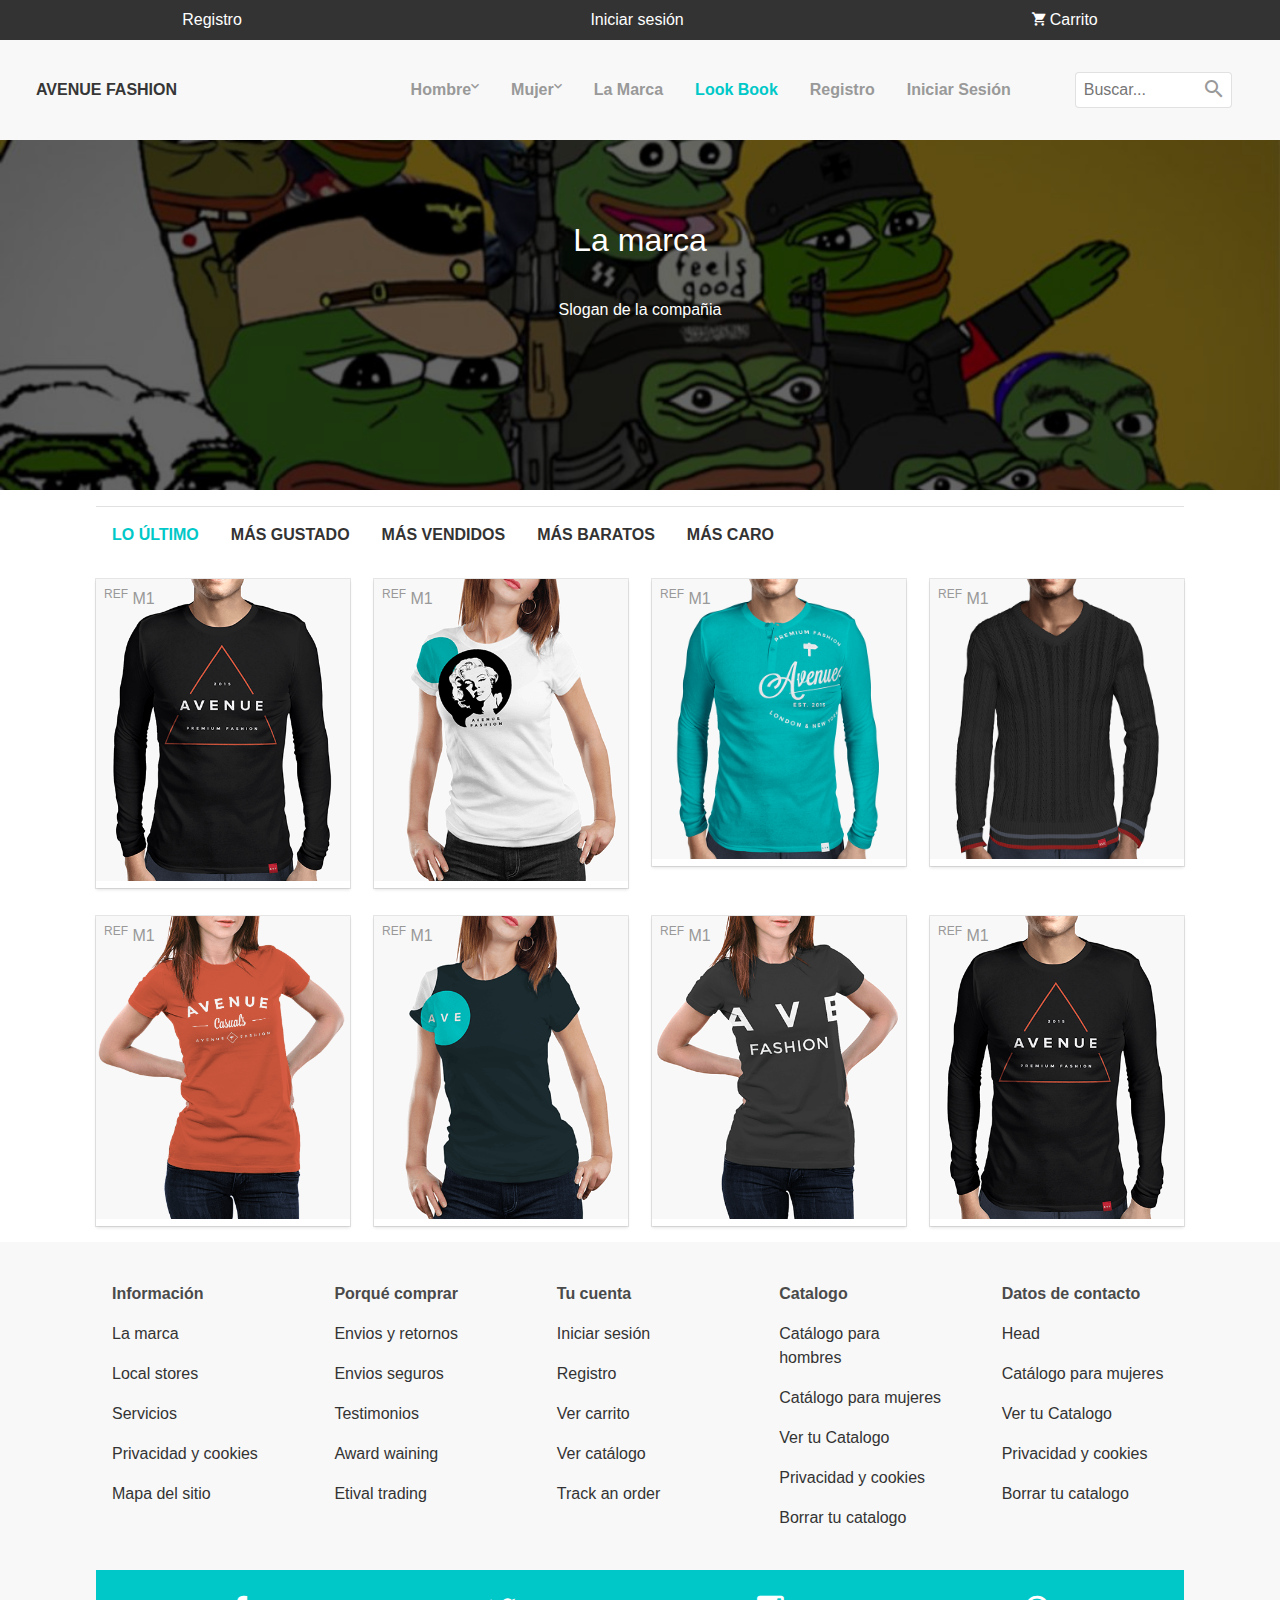
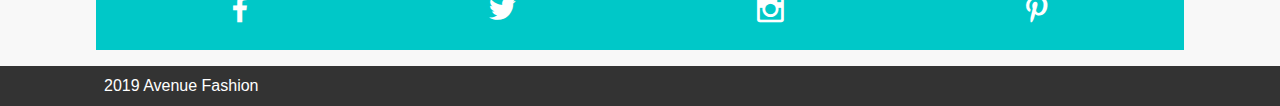
<file: pepo la rana corp/pepolarna/lookbook.html>
<!DOCTYPE html>
<html lang="en">

<head>
    <meta charset="UTF-8">
    <meta name="viewport" content="width=device-width, initial-scale=1.0">
    <meta http-equiv="X-UA-Compatible" content="ie=edge">
    <link rel="stylesheet" href="css/bulma.min.css">
    <link rel="stylesheet" href="css/material-design-iconic-font.css">
    <link rel="stylesheet" href="css/styles.css">
    <title>Document</title>
</head>

<body>
    <!-- Barra de navegación -->
    <header>
        <nav class="navbar-top">
            <ul class="navbar-top-ul">
                <li class="navbar-top-item">
                    <a href="login.html" class="navbar-top-links">Registro</a>
                </li>
                <li class="navbar-top-item">
                    <a href="login.html" class="navbar-top-links">Iniciar sesión</a>
                </li>
                <li class="navbar-top-item">
                    <a href="#" class="navbar-top-links">
                        <i class="zmdi zmdi-shopping-cart"></i> Carrito
                        <!-- <i class="zmdi zmdi-chevron-down"></i> -->
                    </a>
                </li>
            </ul>
        </nav>
        <nav class="navbar">
            <header class="nabvar-mobile is-size-5-mobile">
                <a class="navbar-mobile-link has-text-white" href="#" id="btn-mobile"><i class="zmdi zmdi-menu"></i></a>
                <a class="navbar-mobile-link has-text-white" href="index.html">Avenue Fashion</a>
                <a class="navbar-mobile-link has-text-white" href="#"><i class="zmdi zmdi-shopping-cart"></i> Vacio</a>
            </header>
            <nav class="nav-menu --nav-dark-light" id="mySidenav">
                <form class="form-group " action="#">
                    <div class="form-group-container">
                        <span class="form-group-icon"><i class="zmdi zmdi-search"></i></span>
                        <input type="text" class="form-group-input" placeholder="Buscar...">
                    </div>
                </form>

                <a class="is-hidden-mobile brand is-uppercase has-text-weight-bold has-text-dark" href="index.html">Avenue
                    Fashion</a>
                <ul class="nav-menu-ul">
                    <li class="nav-menu-item" id="men">
                        <a class="nav-menu-link link-submenu" href="#">Hombre <i
                                class="zmdi zmdi-chevron-down"></i></a>
                        <div class="container-sub-menu">
                            <ul class="sub-menu-ul">
                                <li class="nav-menu-item ">
                                    <a class="nav-menu-link" href="#">
                                        <strong>Casual</strong>
                                        <i class="zmdi zmdi-chevron-down "></i>
                                    </a>
                                    <ul class="sub-menu-ul">
                                        <li class="nav-menu-item"><a class="nav-menu-link" href="#">Chaquetas</a></li>
                                        <li class="nav-menu-item"><a class="nav-menu-link" href="#">Camisas Polo</a>
                                        </li>
                                        <li class="nav-menu-item"><a class="nav-menu-link" href="#">Pantalones</a></li>
                                        <li class="nav-menu-item"><a class="nav-menu-link" href="#">Camisetas</a></li>
                                    </ul>
                                </li>
                            </ul>
                            <ul class="sub-menu-ul">
                                <li class="nav-menu-item"><a class="nav-menu-link" href="#">
                                        <strong>Formal</strong>
                                        <i class="zmdi zmdi-chevron-down "></i>
                                    </a>
                                    <ul class="sub-menu-ul">
                                        <li class="nav-menu-item"><a class="nav-menu-link" href="#">Chaquetas</a></li>
                                        <li class="nav-menu-item"><a class="nav-menu-link" href="#">Camisetas</a></li>
                                        <li class="nav-menu-item"><a class="nav-menu-link" href="#">Trajes</a></li>
                                        <li class="nav-menu-item"><a class="nav-menu-link" href="#">Pantalones</a></li>
                                    </ul>
                                </li>
                            </ul>
                            <div class="ads is-hidden-touch">
                                <h1 class="ads-h1">Ofertas de Verano</h1>
                                <h2 class="ads-h2">Desde el 50% de descuento</h2>
                            </div>
                        </div>
                    </li>
                    <li class="nav-menu-item" id="women">
                        <a href="#" class="nav-menu-link link-submenu">Mujer <i class="zmdi zmdi-chevron-down"></i> </a>
                        <div class="container-sub-menu">

                            <ul class="sub-menu-ul">
                                <li class="nav-menu-item ">
                                    <a class="nav-menu-link" href="#">
                                        <strong>Casual</strong>
                                        <i class="zmdi zmdi-chevron-down "></i>
                                    </a>
                                    <ul class="sub-menu-ul">
                                        <li class="nav-menu-item"><a class="nav-menu-link" href="#">Chaquetas</a></li>
                                        <li class="nav-menu-item"><a class="nav-menu-link" href="#">Camisas Polo</a>
                                        </li>
                                        <li class="nav-menu-item"><a class="nav-menu-link" href="#">Pantalones</a></li>
                                        <li class="nav-menu-item"><a class="nav-menu-link" href="#">Camisetas</a></li>
                                    </ul>
                                </li>
                            </ul>
                            <ul class="sub-menu-ul">
                                <li class="nav-menu-item"><a class="nav-menu-link" href="#">
                                        <strong>Formal</strong>
                                        <i class="zmdi zmdi-chevron-down "></i>
                                    </a>
                                    <ul class="sub-menu-ul">
                                        <li class="nav-menu-item"><a class="nav-menu-link" href="#">Chaquetas</a></li>
                                        <li class="nav-menu-item"><a class="nav-menu-link" href="#">Camisetas</a></li>
                                        <li class="nav-menu-item"><a class="nav-menu-link" href="#">Trajes</a></li>
                                        <li class="nav-menu-item"><a class="nav-menu-link" href="#">Pantalones</a></li>
                                    </ul>
                                </li>
                            </ul>
                            <div class="ads is-hidden-touch">
                                <h1 class="ads-h1">Ofertas de Verano</h1>
                                <h2 class="ads-h2">Desde el 50% de descuento</h2>
                            </div>
                        </div>
                    </li>
                    <li class="nav-menu-item"><a href="brand.html" class="nav-menu-link">La Marca</a></li>
                    <li class="nav-menu-item"><a href="lookbook.html" class="nav-menu-link active">Look Book</a></li>
                    <li class="nav-menu-item"><a href="login.html" class="nav-menu-link">Registro</a></li>
                    <li class="nav-menu-item"><a href="login.html" class="nav-menu-link">Iniciar Sesión</a></li>
                </ul>
            </nav>
        </nav>
    </header>
    <!-- Banner -->
    <div class="banner banner-second">
        <div class="banner-container ">
            <h1>La marca</h1>
            <h2>Slogan de la compañia</h2>
        </div>
    </div>

    <div class="container">
        <nav class="nav">
            <a class="nav-item --active" href="#">Lo último</a>
            <a class="nav-item" href="#">Más Gustado</a>
            <a class="nav-item" href="#">Más vendidos</a>
            <a class="nav-item" href="#">Más baratos</a>
            <a class="nav-item" href="#">Más caro</a>
        </nav>
    </div>
    <div class="container">
        <div class="columns is-mobile is-multiline">
            <div class="column is-half-mobile is-one-quarter-desktop">
                <div class="card ">
                    <span class="price"> <sup>REF</sup> M1</span>
                    <img src="img/item-1.png" alt="">
                    <div class="card-simple-options">
                        <a href="" class="btn btn--mini-rounded">
                            <i class="zmdi zmdi-favorite"></i>
                        </a>
                        <a href="" class="btn btn--mini-rounded">
                            <i class="zmdi zmdi-info"></i>
                        </a>

                    </div>
                </div>
            </div>
            <div class="column is-half-mobile is-one-quarter-desktop">
                <div class="card ">
                    <span class="price"> <sup>REF</sup> M1</span>
                    <img src="img/item-2.png" alt="">
                    <div class="card-simple-options">
                        <a href="" class="btn btn--mini-rounded">
                            <i class="zmdi zmdi-favorite"></i>
                        </a>
                        <a href="" class="btn btn--mini-rounded">
                            <i class="zmdi zmdi-info"></i>
                        </a>

                    </div>
                </div>
            </div>
            <div class="column is-half-mobile is-one-quarter-desktop">
                <div class="card ">
                    <span class="price"> <sup>REF</sup> M1</span>
                    <img src="img/item-3.png" alt="">
                    <div class="card-simple-options">
                        <a href="" class="btn btn--mini-rounded">
                            <i class="zmdi zmdi-favorite"></i>
                        </a>
                        <a href="" class="btn btn--mini-rounded">
                            <i class="zmdi zmdi-info"></i>
                        </a>

                    </div>
                </div>
            </div>
            <div class="column is-half-mobile is-one-quarter-desktop">
                <div class="card ">
                    <span class="price"> <sup>REF</sup> M1</span>
                    <img src="img/item-4.png" alt="">
                    <div class="card-simple-options">
                        <a href="" class="btn btn--mini-rounded">
                            <i class="zmdi zmdi-favorite"></i>
                        </a>
                        <a href="" class="btn btn--mini-rounded">
                            <i class="zmdi zmdi-info"></i>
                        </a>

                    </div>
                </div>
            </div>
        </div>
    </div>
    <div class="container">
        <div class="columns is-mobile is-multiline">
            <div class="column is-half-mobile is-one-quarter-desktop">
                <div class="card ">
                    <span class="price"> <sup>REF</sup> M1</span>
                    <img src="img/item-5.png" alt="">
                    <div class="card-simple-options">
                        <a href="" class="btn btn--mini-rounded">
                            <i class="zmdi zmdi-favorite"></i>
                        </a>
                        <a href="" class="btn btn--mini-rounded">
                            <i class="zmdi zmdi-info"></i>
                        </a>

                    </div>
                </div>
            </div>
            <div class="column is-half-mobile is-one-quarter-desktop">
                <div class="card ">
                    <span class="price"> <sup>REF</sup> M1</span>
                    <img src="img/item-6.png" alt="">
                    <div class="card-simple-options">
                        <a href="" class="btn btn--mini-rounded">
                            <i class="zmdi zmdi-favorite"></i>
                        </a>
                        <a href="" class="btn btn--mini-rounded">
                            <i class="zmdi zmdi-info"></i>
                        </a>

                    </div>
                </div>
            </div>
            <div class="column is-half-mobile is-one-quarter-desktop">
                <div class="card ">
                    <span class="price"> <sup>REF</sup> M1</span>
                    <img src="img/item-7.png" alt="">
                    <div class="card-simple-options">
                        <a href="" class="btn btn--mini-rounded">
                            <i class="zmdi zmdi-favorite"></i>
                        </a>
                        <a href="" class="btn btn--mini-rounded">
                            <i class="zmdi zmdi-info"></i>
                        </a>

                    </div>
                </div>
            </div>
            <div class="column is-half-mobile is-one-quarter-desktop">
                <div class="card ">
                    <span class="price"> <sup>REF</sup> M1</span>
                    <img src="img/item-1.png" alt="">
                    <div class="card-simple-options">
                        <a href="" class="btn btn--mini-rounded">
                            <i class="zmdi zmdi-favorite"></i>
                        </a>
                        <a href="" class="btn btn--mini-rounded">
                            <i class="zmdi zmdi-info"></i>
                        </a>

                    </div>
                </div>
            </div>
        </div>
    </div>
    <footer class="footer">
        <div class="container">
            <div class="columns is-multiline">
                <div class="column">
                    <ul class="footer-ul">
                        <li class="footer-item">
                            <h3 class="has-text-weight-bold">Información</h3>
                        </li>
                        <li class="footer-item"><a class="footer-link" href="#">La marca</a></li>
                        <li class="footer-item"><a class="footer-link" href="#">Local stores</a></li>
                        <li class="footer-item"><a class="footer-link" href="#">Servicios </a></li>
                        <li class="footer-item"><a class="footer-link" href="#">Privacidad y cookies</a></li>
                        <li class="footer-item"><a class="footer-link" href="#">Mapa del sitio</a></li>
                    </ul>
                </div>

                <div class="column">
                    <ul class="footer-ul">
                        <li class="footer-item">
                            <h3 class="has-text-weight-bold">Porqué comprar</h3>
                        </li>
                        <li class="footer-item"><a class="footer-link" href="#">Envios y retornos</a></li>
                        <li class="footer-item"><a class="footer-link" href="#">Envios seguros</a></li>
                        <li class="footer-item"><a class="footer-link" href="#">Testimonios </a></li>
                        <li class="footer-item"><a class="footer-link" href="#">Award waining</a></li>
                        <li class="footer-item"><a class="footer-link" href="#">Etival trading</a></li>
                    </ul>
                </div>
                <div class="column">
                    <ul class="footer-ul">
                        <li class="footer-item">
                            <h3 class="has-text-weight-bold">Tu cuenta</h3>
                        </li>
                        <li class="footer-item"><a class="footer-link" href="#">Iniciar sesión</a></li>
                        <li class="footer-item"><a class="footer-link" href="#">Registro</a></li>
                        <li class="footer-item"><a class="footer-link" href="#">Ver carrito </a></li>
                        <li class="footer-item"><a class="footer-link" href="#">Ver catálogo</a></li>
                        <li class="footer-item"><a class="footer-link" href="#">Track an order</a></li>
                    </ul>
                </div>
                <div class="column">
                    <ul class="footer-ul">
                        <li class="footer-item">
                            <h3 class="has-text-weight-bold">Catalogo</h3>
                        </li>
                        <li class="footer-item"><a class="footer-link" href="#">Catálogo para hombres</a></li>
                        <li class="footer-item"><a class="footer-link" href="#">Catálogo para mujeres</a></li>
                        <li class="footer-item"><a class="footer-link" href="#">Ver tu Catalogo </a></li>
                        <li class="footer-item"><a class="footer-link" href="#">Privacidad y cookies</a></li>
                        <li class="footer-item"><a class="footer-link" href="#">Borrar tu catalogo</a></li>
                    </ul>
                </div>
                <div class="column">

                    <ul class="footer-ul">
                        <li class="footer-item">
                            <h3 class="has-text-weight-bold">Datos de contacto</h3>
                        </li>
                        <li class="footer-item"><a class="footer-link" href="#">Head</a></li>
                        <li class="footer-item"><a class="footer-link" href="#">Catálogo para mujeres</a></li>
                        <li class="footer-item"><a class="footer-link" href="#">Ver tu Catalogo </a></li>
                        <li class="footer-item"><a class="footer-link" href="#">Privacidad y cookies</a></li>
                        <li class="footer-item"><a class="footer-link" href="#">Borrar tu catalogo</a></li>
                    </ul>
                </div>
                <div class="column is-full">
                    <div class="footer-socials">
                        <a class="footer-solcials-link" href="#"><i class="zmdi zmdi-facebook"></i></a>
                        <a class="footer-solcials-link" href="#"><i class="zmdi zmdi-twitter"></i></a>
                        <a class="footer-solcials-link" href="#"><i class="zmdi zmdi-instagram"></i></a>
                        <a class="footer-solcials-link" href="#"><i class="zmdi zmdi-pinterest"></i></a>
                    </div>
                </div>
            </div>
        </div>
        
        <div class="footer-bar-top">
            <div class="container">
                <a class="footer-bar-top-links" href="#">2019 Avenue Fashion</a>
            </div>
        </div>
    </footer>
    <script src="js/main.js"></script>


</body>

</html>
</file>
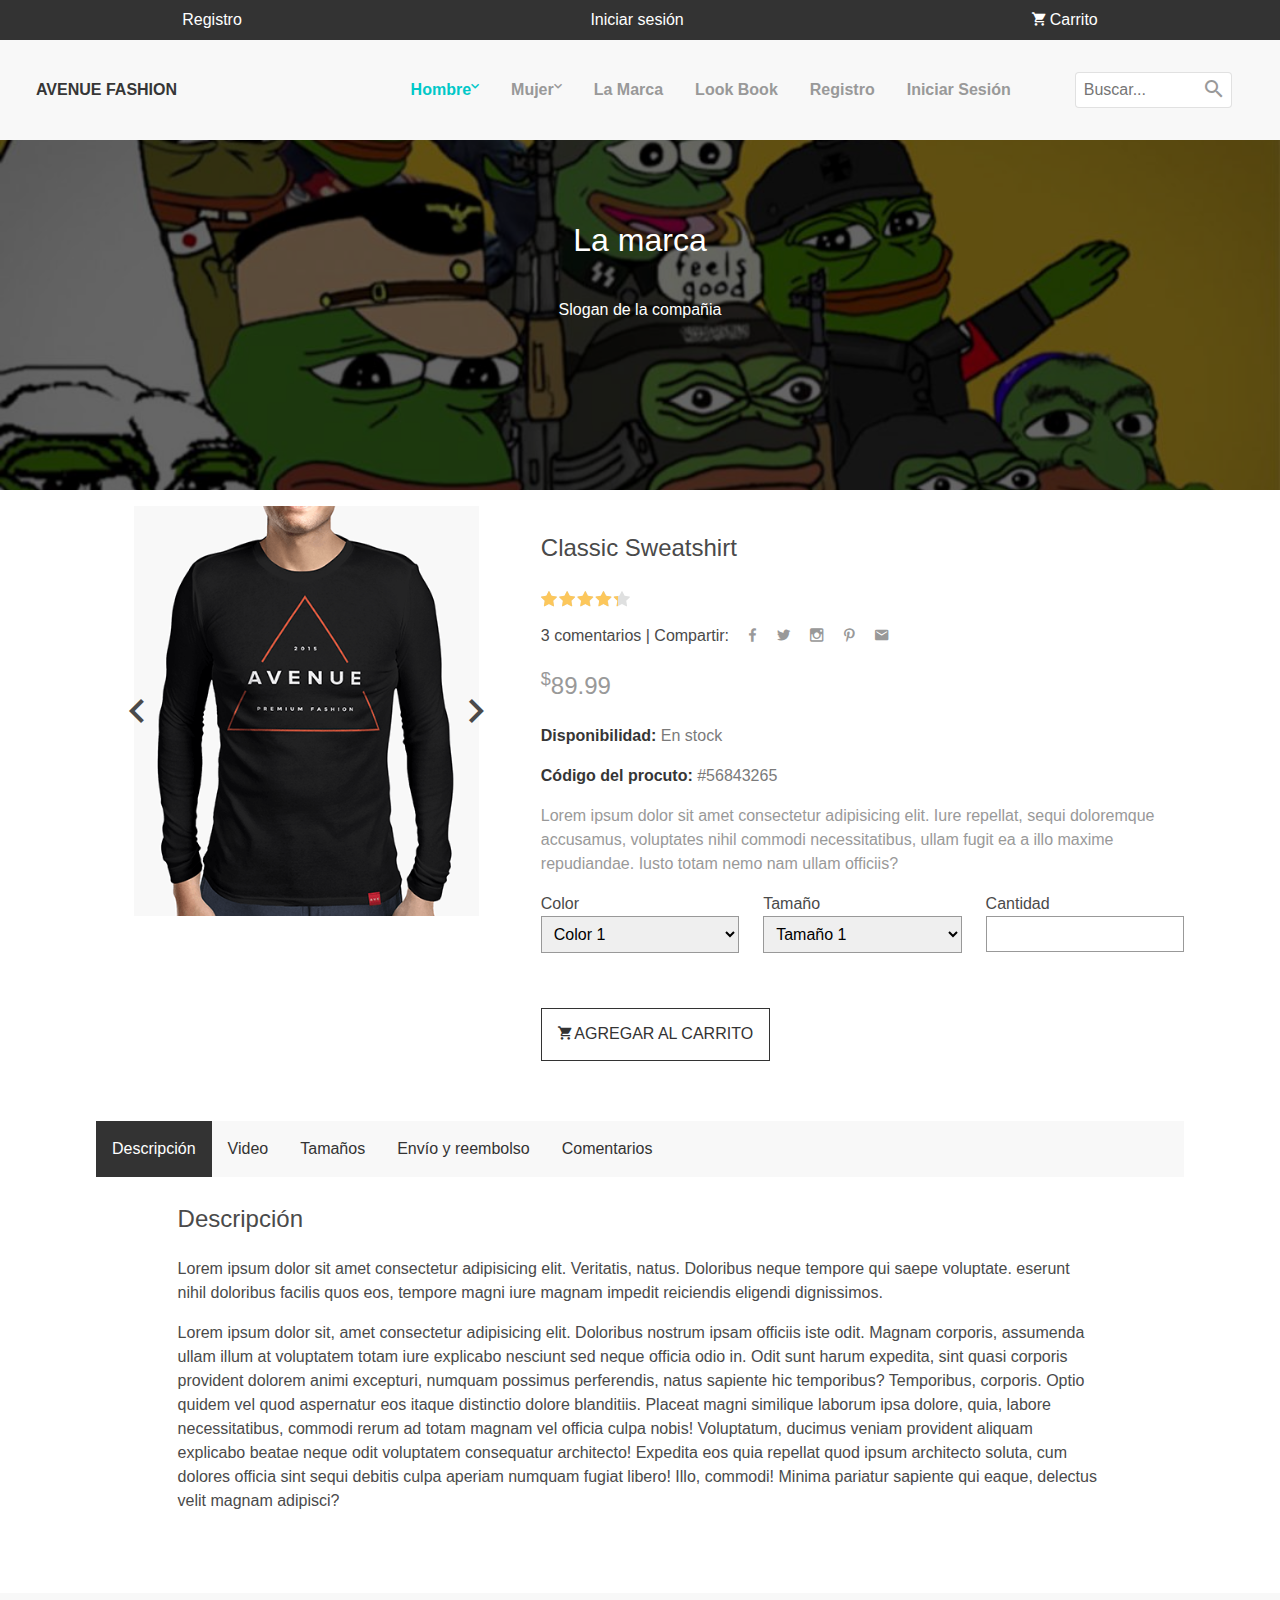
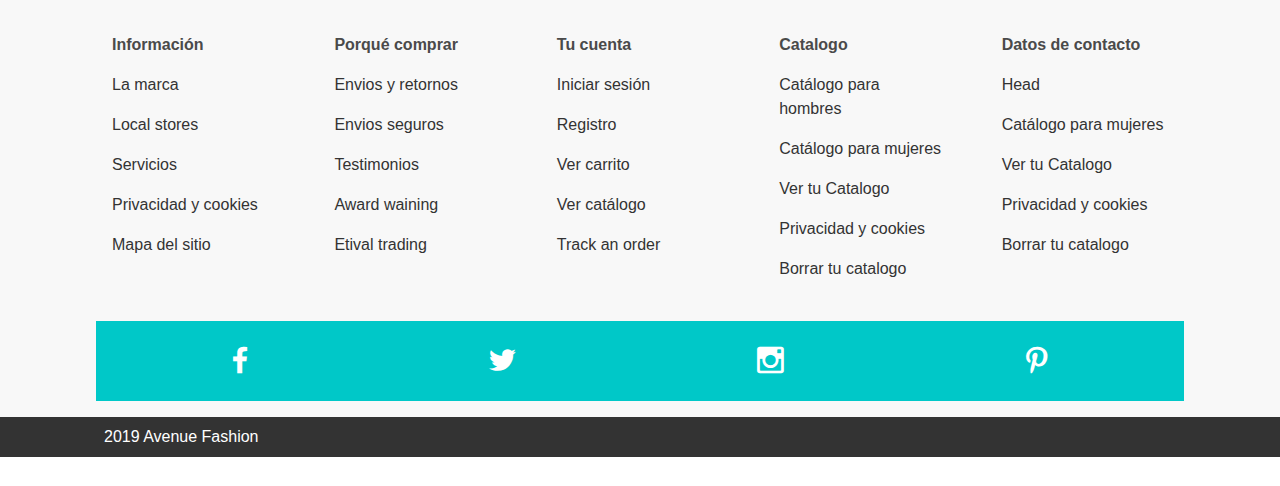
<file: pepo la rana corp/pepolarna/producto.html>
<!DOCTYPE html>
<html lang="en">

<head>
    <meta charset="UTF-8">
    <meta name="viewport" content="width=device-width, initial-scale=1.0">
    <meta http-equiv="X-UA-Compatible" content="ie=edge">
    <link rel="stylesheet" href="css/bulma.min.css">
    <link rel="stylesheet" href="css/material-design-iconic-font.css">
    <link rel="stylesheet" href="css/styles.css">
    <title>Document</title>
</head>

<body>
    <!-- Barra de navegación -->
    <header>
        <nav class="navbar-top">
            <ul class="navbar-top-ul">
                <li class="navbar-top-item">
                    <a href="login.html" class="navbar-top-links">Registro</a>
                </li>
                <li class="navbar-top-item">
                    <a href="login.html" class="navbar-top-links">Iniciar sesión</a>
                </li>
                <li class="navbar-top-item">
                    <a href="#" class="navbar-top-links">
                        <i class="zmdi zmdi-shopping-cart"></i> Carrito
                        <!-- <i class="zmdi zmdi-chevron-down"></i> -->
                    </a>
                </li>
            </ul>
        </nav>
        <nav class="navbar">
            <header class="nabvar-mobile is-size-5-mobile">
                <a class="navbar-mobile-link has-text-white" href="#" id="btn-mobile"><i class="zmdi zmdi-menu"></i></a>
                <a class="navbar-mobile-link has-text-white" href="index.html">Avenue Fashion</a>
                <a class="navbar-mobile-link has-text-white" href="#"><i class="zmdi zmdi-shopping-cart"></i> Vacio</a>
            </header>
            <nav class="nav-menu --nav-dark-light" id="mySidenav">
                <form class="form-group " action="#">
                    <div class="form-group-container">
                        <span class="form-group-icon"><i class="zmdi zmdi-search"></i></span>
                        <input type="text" class="form-group-input" placeholder="Buscar...">
                    </div>
                </form>

                <a class="is-hidden-mobile brand is-uppercase has-text-weight-bold has-text-dark" href="index.html">Avenue
                    Fashion</a>
                <ul class="nav-menu-ul">
                    <li class="nav-menu-item" id="men">
                        <a class="nav-menu-link link-submenu active" href="#">Hombre <i
                                class="zmdi zmdi-chevron-down"></i></a>
                        <div class="container-sub-menu">
                            <ul class="sub-menu-ul">
                                <li class="nav-menu-item ">
                                    <a class="nav-menu-link" href="#">
                                        <strong>Casual</strong>
                                        <i class="zmdi zmdi-chevron-down "></i>
                                    </a>
                                    <ul class="sub-menu-ul">
                                        <li class="nav-menu-item"><a class="nav-menu-link" href="#">Chaquetas</a></li>
                                        <li class="nav-menu-item"><a class="nav-menu-link" href="#">Camisas Polo</a>
                                        </li>
                                        <li class="nav-menu-item"><a class="nav-menu-link" href="#">Pantalones</a></li>
                                        <li class="nav-menu-item"><a class="nav-menu-link" href="#">Camisetas</a></li>
                                    </ul>
                                </li>
                            </ul>
                            <ul class="sub-menu-ul">
                                <li class="nav-menu-item"><a class="nav-menu-link" href="#">
                                        <strong>Formal</strong>
                                        <i class="zmdi zmdi-chevron-down "></i>
                                    </a>
                                    <ul class="sub-menu-ul">
                                        <li class="nav-menu-item"><a class="nav-menu-link" href="#">Chaquetas</a></li>
                                        <li class="nav-menu-item"><a class="nav-menu-link" href="#">Camisetas</a></li>
                                        <li class="nav-menu-item"><a class="nav-menu-link" href="#">Trajes</a></li>
                                        <li class="nav-menu-item"><a class="nav-menu-link" href="#">Pantalones</a></li>
                                    </ul>
                                </li>
                            </ul>
                            <div class="ads is-hidden-touch">
                                <h1 class="ads-h1">Ofertas de Verano</h1>
                                <h2 class="ads-h2">Desde el 50% de descuento</h2>
                            </div>
                        </div>
                    </li>
                    <li class="nav-menu-item" id="women">
                        <a href="#" class="nav-menu-link link-submenu">Mujer <i class="zmdi zmdi-chevron-down"></i> </a>
                        <div class="container-sub-menu">

                            <ul class="sub-menu-ul">
                                <li class="nav-menu-item ">
                                    <a class="nav-menu-link" href="#">
                                        <strong>Casual</strong>
                                        <i class="zmdi zmdi-chevron-down "></i>
                                    </a>
                                    <ul class="sub-menu-ul">
                                        <li class="nav-menu-item"><a class="nav-menu-link" href="#">Chaquetas</a></li>
                                        <li class="nav-menu-item"><a class="nav-menu-link" href="#">Camisas Polo</a>
                                        </li>
                                        <li class="nav-menu-item"><a class="nav-menu-link" href="#">Pantalones</a></li>
                                        <li class="nav-menu-item"><a class="nav-menu-link" href="#">Camisetas</a></li>
                                    </ul>
                                </li>
                            </ul>
                            <ul class="sub-menu-ul">
                                <li class="nav-menu-item"><a class="nav-menu-link" href="#">
                                        <strong>Formal</strong>
                                        <i class="zmdi zmdi-chevron-down "></i>
                                    </a>
                                    <ul class="sub-menu-ul">
                                        <li class="nav-menu-item"><a class="nav-menu-link" href="#">Chaquetas</a></li>
                                        <li class="nav-menu-item"><a class="nav-menu-link" href="#">Camisetas</a></li>
                                        <li class="nav-menu-item"><a class="nav-menu-link" href="#">Trajes</a></li>
                                        <li class="nav-menu-item"><a class="nav-menu-link" href="#">Pantalones</a></li>
                                    </ul>
                                </li>
                            </ul>
                            <div class="ads is-hidden-touch">
                                <h1 class="ads-h1">Ofertas de Verano</h1>
                                <h2 class="ads-h2">Desde el 50% de descuento</h2>
                            </div>
                        </div>
                    </li>
                    <li class="nav-menu-item"><a href="brand.html" class="nav-menu-link">La Marca</a></li>
                    <li class="nav-menu-item"><a href="lookbook.html" class="nav-menu-link">Look Book</a></li>
                    <li class="nav-menu-item"><a href="login.html" class="nav-menu-link">Registro</a></li>
                    <li class="nav-menu-item"><a href="lookbook.html" class="nav-menu-link">Iniciar Sesión</a></li>
                </ul>
            </nav>
        </nav>
    </header>
    <!-- Banner -->
    <div class="banner banner-second">
        <div class="banner-container ">
            <h1>La marca</h1>
            <h2>Slogan de la compañia</h2>
        </div>
    </div>


    <div class="container">
        <div class="columns">
            <div class="column is-two-fifths-desktop">
                <div class="slider" id="slider">
                    <div class="slider-img-container">
                        <img src="img/item-1.png" alt="camiseta" class="active slider-item">
                    </div>
                    <div class="slider-img-container">
                        <img src="img/item-2.png" alt="camiseta" class="slider-item">
                    </div>
                    <div class="slider-img-container">
                        <img src="img/item-5.png" alt="camiseta" class="slider-item">
                    </div>
                    <div class="slider-button-left slider-buttons" onclick="previus()">
                        <i class="zmdi zmdi-chevron-left zmdi-hc-3x"></i>
                    </div>
                    <div class="slider-button-right slider-buttons" onclick="next()">
                        <i class="zmdi zmdi-chevron-right zmdi-hc-3x"></i>
                    </div>
                </div>
            </div>
            <div class="column">
                <h3 class="is-size-4">Classic Sweatshirt</h3>
                <div class="course-rating-container">
                    <div class="rating-stars" style="--rating: 86%">
                    </div>
                </div>
                <p class=""> 3 comentarios | Compartir: <a class="icon-socials" href="#"><i
                            class="zmdi zmdi-facebook"></i></a>
                    <a class="icon-socials" href="#"><i class="zmdi zmdi-twitter"></i></a>
                    <a class="icon-socials" href="#"><i class="zmdi zmdi-instagram"></i></a>
                    <a class="icon-socials" href="#"><i class="zmdi zmdi-pinterest"></i></a>
                    <a class="icon-socials" href="#"><i class="zmdi zmdi-email"></i></a>
                </p>
                <h2 class="price is-size-4"><sup>$</sup>89.99</h2>
                <p class="has-text-grey"> <strong>Disponibilidad:</strong> En stock</p>
                <p class="has-text-grey"><strong>Código del procuto: </strong>#56843265</p>
                <p class="text-default">Lorem ipsum dolor sit amet consectetur adipisicing elit. Iure
                    repellat,
                    sequi doloremque accusamus, voluptates nihil commodi necessitatibus, ullam
                    fugit ea a illo maxime repudiandae. Iusto totam nemo nam ullam officiis?</p>
                <form action="#" class="form-control">
                    <div class="columns is-multiline">
                        <div class="column is-one-third">
                            <label for="color">Color</label>
                            <select class="form-control-field" id="color">
                                <option value="#">Color 1</option>
                                <option value="#">Color 2</option>
                                <option value="#">Color 3</option>
                            </select>

                        </div>
                        <div class="column is-one-third">

                            <label for="size">Tamaño</label>
                            <select class="form-control-field" id="size">
                                <option value="#">Tamaño 1</option>
                                <option value="#">Tamaño 2</option>
                                <option value="#">Tamaño 3</option>
                            </select>
                        </div>
                        <div class="column is-one-third">
                            <label for="quality">Cantidad</label>
                            <input class="form-control-field" type="number">
                        </div>
                        <div class="column is-full is-marginless">
                            <button class="btn btn-default btn-outline"><i class="zmdi zmdi-shopping-cart"></i>
                                Agregar al carrito</button>
                        </div>
                    </div>

                </form>
            </div>

        </div>
    </div>
    <div class="container">

        <div class="columns is-tablet">
            <div class="column">
                <div class="tabs-container">
                    <ul class="tabs" id="tabs">
                        <li class="tabs-item active-tab">Descripción</li>
                        <li class="tabs-item">Video</li>
                        <li class="tabs-item">Tamaños</li>
                        <li class="tabs-item">Envío y reembolso</li>
                        <li class="tabs-item">Comentarios</li>
                    </ul>
                    <div class="tabs-panels">
                        <div class="tab-panel active-panel">
                            <div class="container">
                                <div class="columns">
                                    <div class="column">
                                        <h2 class="is-size-4">Descripción</h2>
                                        <p>Lorem ipsum dolor sit amet consectetur adipisicing elit. Veritatis, natus.
                                            Doloribus
                                            neque
                                            tempore
                                            qui saepe voluptate. eserunt nihil doloribus facilis quos eos, tempore magni
                                            iure magnam
                                            impedit
                                            reiciendis eligendi dignissimos.</p>
                                        <p>Lorem ipsum dolor sit, amet consectetur adipisicing elit. Doloribus nostrum
                                            ipsam
                                            officiis iste odit. Magnam corporis, assumenda ullam illum at voluptatem
                                            totam
                                            iure explicabo nesciunt sed neque officia odio in.
                                            Odit sunt harum expedita, sint quasi corporis provident dolorem animi
                                            excepturi,
                                            numquam possimus perferendis, natus sapiente hic temporibus? Temporibus,
                                            corporis. Optio quidem vel quod aspernatur eos itaque distinctio dolore
                                            blanditiis.
                                            Placeat magni similique laborum ipsa dolore, quia, labore necessitatibus,
                                            commodi rerum ad totam magnam vel officia culpa nobis! Voluptatum, ducimus
                                            veniam provident aliquam explicabo beatae neque odit voluptatem consequatur
                                            architecto!
                                            Expedita eos quia repellat quod ipsum architecto soluta, cum dolores officia
                                            sint sequi debitis culpa aperiam numquam fugiat libero! Illo, commodi!
                                            Minima
                                            pariatur sapiente qui eaque, delectus velit magnam adipisci?</p>
                                    </div>
                                </div>

                            </div>
                        </div>
                        <div class="tab-panel">
                            <div class="container">
                                <div class="columns">
                                    <div class="column is-half">

                                        <div class="video-container">
                                            <iframe src="https://www.youtube.com/embed/MDgZLV6gqV0" frameborder="0"
                                                allow="accelerometer; autoplay; encrypted-media; gyroscope; picture-in-picture"
                                                allowfullscreen></iframe>
                                        </div>
                                    </div>
                                    <div class="colulmn is-half">

                                        <h2 class="is-size-4">Video</h2>
                                        <p>Lorem ipsum dolor sit amet consectetur adipisicing elit. Veritatis,
                                            natus.
                                            Doloribus
                                            neque
                                            tempore
                                            qui saepe voluptate. eserunt nihil doloribus facilis quos eos, tempore
                                            magni
                                            iure magnam
                                            impedit
                                            reiciendis eligendi dignissimos.</p>
                                    </div>
                                </div>
                            </div>
                        </div>
                        <div class="tab-panel">
                            <h2 class="is-size-4">Tamaños</h2>
                            <p>Lorem ipsum dolor sit amet consectetur adipisicing elit. Veritatis, natus. Doloribus
                                neque
                                tempore
                                qui saepe voluptate. eserunt nihil doloribus facilis quos eos, tempore magni iure
                                magnam
                                impedit
                                reiciendis eligendi dignissimos.</p>
                        </div>
                        <div class="tab-panel">
                            <h2 class="is-size-4">Envios y reembolsos</h2>
                            <p>Lorem ipsum dolor sit amet consectetur adipisicing elit. Veritatis, natus. Doloribus
                                neque
                                tempore
                                qui saepe voluptate. eserunt nihil doloribus facilis quos eos, tempore magni iure
                                magnam
                                impedit
                                reiciendis eligendi dignissimos.</p>
                        </div>
                        <div class="tab-panel">
                            <h2 class="is-size-4">Comentarios</h2>
                            <div class="container">
                                <div class="columns is-multiline">
                                    <div class="column is-full">
                                        <div class="comment-container">
                                            <img class="avatar" src="img/user-men.jpg" alt="">
                                            <div class="comment">
                                                <div class="course-rating-container">
                                                    <div class="rating-stars" style="--rating: 100%">
                                                    </div>
                                                    <h3 class="is-size-5">lorem</h3>
                                                </div>
                                                <p>Lorem ipsum dolor sit, amet consectetur adipisicing elit. Numquam
                                                    nobis sed eveniet architecto iusto ex laborum, veniam facere.
                                                    Dolore ea repellendus possimus obcaecati, suscipit amet aut
                                                    quisquam
                                                    praesentium? Ea, enim!</p>
                                                <span class="text">7 de marzo 2019</span>
                                            </div>
                                        </div>
                                    </div>
                                    <div class="column is-full">
                                        <div class="comment-container">
                                            <img class="avatar" src="img/user-men.jpg" alt="">
                                            <div class="comment">
                                                <div class="course-rating-container">
                                                    <div class="rating-stars" style="--rating: 100%">
                                                    </div>
                                                    <h3 class="is-size-5">lorem</h3>
                                                </div>
                                                <p>Lorem ipsum dolor sit, amet consectetur adipisicing elit. Numquam
                                                    nobis sed eveniet architecto iusto ex laborum, veniam facere.
                                                    Dolore ea repellendus possimus obcaecati, suscipit amet aut
                                                    quisquam
                                                    praesentium? Ea, enim!</p>
                                                <span class="text">7 de marzo 2019</span>
                                            </div>
                                        </div>
                                    </div>
                                </div>
                            </div>
                        </div>
                    </div>
                </div>
            </div>
        </div>
    </div>


    <!-- footer -->
    <footer class="footer">
        <div class="container">
            <div class="columns is-multiline">
                <div class="column">
                    <ul class="footer-ul">
                        <li class="footer-item">
                            <h3 class="has-text-weight-bold">Información</h3>
                        </li>
                        <li class="footer-item"><a class="footer-link" href="#">La marca</a></li>
                        <li class="footer-item"><a class="footer-link" href="#">Local stores</a></li>
                        <li class="footer-item"><a class="footer-link" href="#">Servicios </a></li>
                        <li class="footer-item"><a class="footer-link" href="#">Privacidad y cookies</a></li>
                        <li class="footer-item"><a class="footer-link" href="#">Mapa del sitio</a></li>
                    </ul>
                </div>

                <div class="column">
                    <ul class="footer-ul">
                        <li class="footer-item">
                            <h3 class="has-text-weight-bold">Porqué comprar</h3>
                        </li>
                        <li class="footer-item"><a class="footer-link" href="#">Envios y retornos</a></li>
                        <li class="footer-item"><a class="footer-link" href="#">Envios seguros</a></li>
                        <li class="footer-item"><a class="footer-link" href="#">Testimonios </a></li>
                        <li class="footer-item"><a class="footer-link" href="#">Award waining</a></li>
                        <li class="footer-item"><a class="footer-link" href="#">Etival trading</a></li>
                    </ul>
                </div>
                <div class="column">
                    <ul class="footer-ul">
                        <li class="footer-item">
                            <h3 class="has-text-weight-bold">Tu cuenta</h3>
                        </li>
                        <li class="footer-item"><a class="footer-link" href="#">Iniciar sesión</a></li>
                        <li class="footer-item"><a class="footer-link" href="#">Registro</a></li>
                        <li class="footer-item"><a class="footer-link" href="#">Ver carrito </a></li>
                        <li class="footer-item"><a class="footer-link" href="#">Ver catálogo</a></li>
                        <li class="footer-item"><a class="footer-link" href="#">Track an order</a></li>
                    </ul>
                </div>
                <div class="column">
                    <ul class="footer-ul">
                        <li class="footer-item">
                            <h3 class="has-text-weight-bold">Catalogo</h3>
                        </li>
                        <li class="footer-item"><a class="footer-link" href="#">Catálogo para hombres</a></li>
                        <li class="footer-item"><a class="footer-link" href="#">Catálogo para mujeres</a></li>
                        <li class="footer-item"><a class="footer-link" href="#">Ver tu Catalogo </a></li>
                        <li class="footer-item"><a class="footer-link" href="#">Privacidad y cookies</a></li>
                        <li class="footer-item"><a class="footer-link" href="#">Borrar tu catalogo</a></li>
                    </ul>
                </div>
                <div class="column">

                    <ul class="footer-ul">
                        <li class="footer-item">
                            <h3 class="has-text-weight-bold">Datos de contacto</h3>
                        </li>
                        <li class="footer-item"><a class="footer-link" href="#">Head</a></li>
                        <li class="footer-item"><a class="footer-link" href="#">Catálogo para mujeres</a></li>
                        <li class="footer-item"><a class="footer-link" href="#">Ver tu Catalogo </a></li>
                        <li class="footer-item"><a class="footer-link" href="#">Privacidad y cookies</a></li>
                        <li class="footer-item"><a class="footer-link" href="#">Borrar tu catalogo</a></li>
                    </ul>
                </div>
                <div class="column is-full">
                    <div class="footer-socials">
                        <a class="footer-solcials-link" href="#"><i class="zmdi zmdi-facebook"></i></a>
                        <a class="footer-solcials-link" href="#"><i class="zmdi zmdi-twitter"></i></a>
                        <a class="footer-solcials-link" href="#"><i class="zmdi zmdi-instagram"></i></a>
                        <a class="footer-solcials-link" href="#"><i class="zmdi zmdi-pinterest"></i></a>
                    </div>
                </div>
            </div>
        </div>

        <div class="footer-bar-top">
            <div class="container">
                <a class="footer-bar-top-links" href="#">2019 Avenue Fashion</a>
            </div>
        </div>
    </footer>
    <script src="js/main.js"></script>
</body>

</html>
</file>
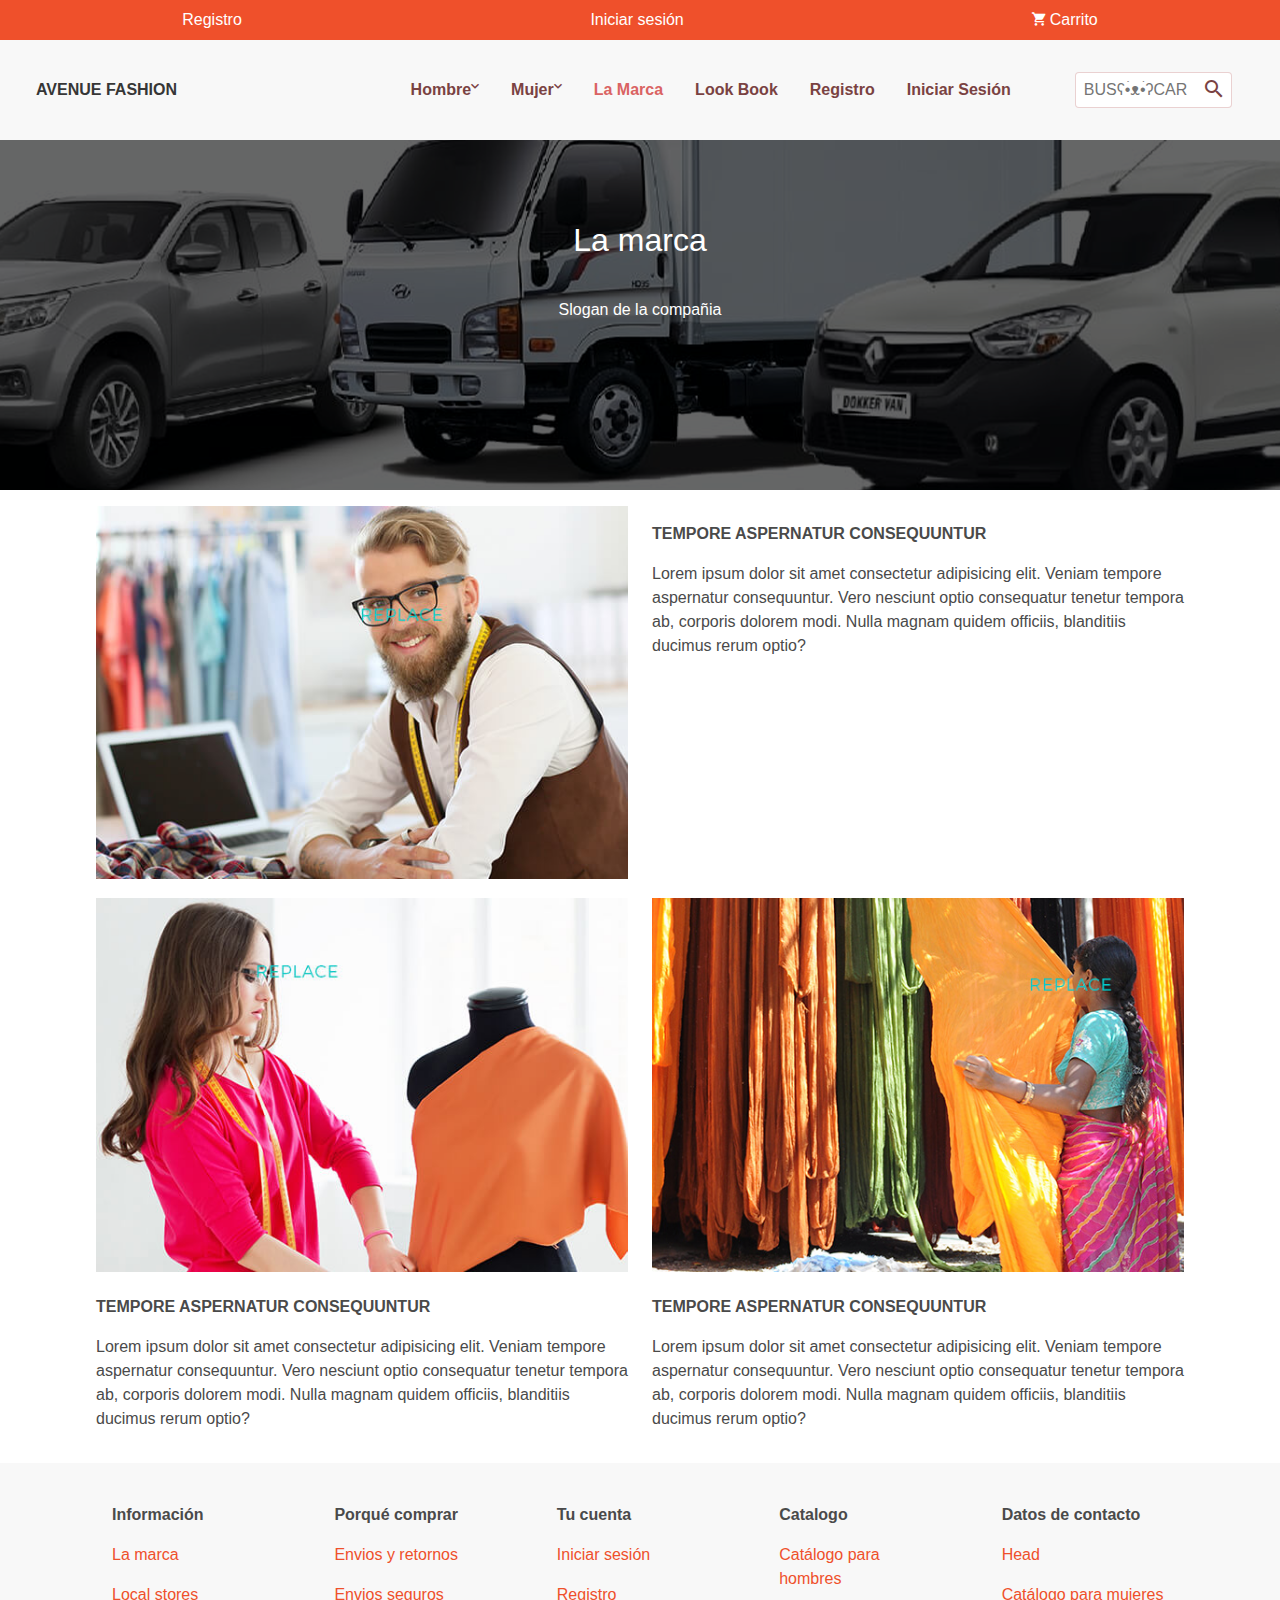
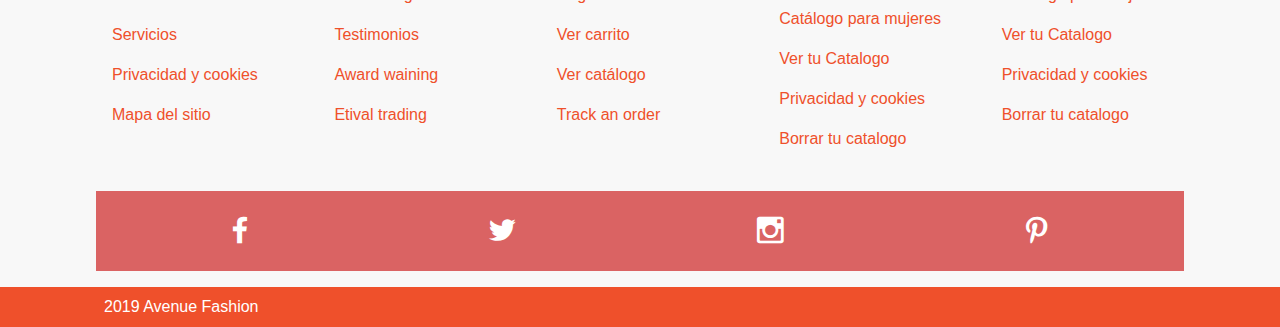
<file: plantilla/plantilla/pepo la rana corp/pepolarna/brand.html>
<!DOCTYPE html>
<html lang="en">

<head>
    <meta charset="UTF-8">
    <meta name="viewport" content="width=device-width, initial-scale=1.0">
    <meta http-equiv="X-UA-Compatible" content="ie=edge">
    <link rel="stylesheet" href="css/bulma.min.css">
    <link rel="stylesheet" href="css/material-design-iconic-font.css">
    <link rel="stylesheet" href="css/styles.css">
    <title>Document</title>
</head>

<body>
    <!-- Barra de navegación -->
    <header>
        <nav class="navbar-top">
            <ul class="navbar-top-ul">
                <li class="navbar-top-item">
                    <a href="login.html" class="navbar-top-links">Registro</a>
                </li>
                <li class="navbar-top-item">
                    <a href="login.html" class="navbar-top-links">Iniciar sesión</a>
                </li>
                <li class="navbar-top-item">
                    <a href="#" class="navbar-top-links">
                        <i class="zmdi zmdi-shopping-cart"></i> Carrito
                        <!-- <i class="zmdi zmdi-chevron-down"></i> -->
                    </a>
                </li>
            </ul>
        </nav>
        <nav class="navbar">
            <header class="nabvar-mobile is-size-5-mobile">
                <a class="navbar-mobile-link has-text-white" href="#" id="btn-mobile"><i class="zmdi zmdi-menu"></i></a>
                <a class="navbar-mobile-link has-text-white" href="index.html">Avenue Fashion</a>
                <a class="navbar-mobile-link has-text-white" href="#"><i class="zmdi zmdi-shopping-cart"></i> Vacio</a>
            </header>
            <nav class="nav-menu --nav-dark-light" id="mySidenav">
                <form class="form-group " action="#">
                    <div class="form-group-container">
                        <span class="form-group-icon"><i class="zmdi zmdi-search"></i></span>
                        <input type="text" class="form-group-input" placeholder="BUSʕ•́ᴥ•̀ʔCAR">
                    </div>
                </form>

                <a class="is-hidden-mobile brand is-uppercase has-text-weight-bold has-text-dark" href="index.html">Avenue
                    Fashion</a>
                <ul class="nav-menu-ul">
                    <li class="nav-menu-item" id="men">
                        <a class="nav-menu-link link-submenu" href="#">Hombre <i
                                class="zmdi zmdi-chevron-down"></i></a>
                        <div class="container-sub-menu">
                            <ul class="sub-menu-ul">
                                <li class="nav-menu-item ">
                                    <a class="nav-menu-link" href="#">
                                        <strong>Casual</strong>
                                        <i class="zmdi zmdi-chevron-down "></i>
                                    </a>
                                    <ul class="sub-menu-ul">
                                        <li class="nav-menu-item"><a class="nav-menu-link" href="#">Chaquetas</a></li>
                                        <li class="nav-menu-item"><a class="nav-menu-link" href="#">Camisas Polo</a>
                                        </li>
                                        <li class="nav-menu-item"><a class="nav-menu-link" href="#">Pantalones</a></li>
                                        <li class="nav-menu-item"><a class="nav-menu-link" href="#">Camisetas</a></li>
                                    </ul>
                                </li>
                            </ul>
                            <ul class="sub-menu-ul">
                                <li class="nav-menu-item"><a class="nav-menu-link" href="#">
                                        <strong>Formal</strong>
                                        <i class="zmdi zmdi-chevron-down "></i>
                                    </a>
                                    <ul class="sub-menu-ul">
                                        <li class="nav-menu-item"><a class="nav-menu-link" href="#">Chaquetas</a></li>
                                        <li class="nav-menu-item"><a class="nav-menu-link" href="#">Camisetas</a></li>
                                        <li class="nav-menu-item"><a class="nav-menu-link" href="#">Trajes</a></li>
                                        <li class="nav-menu-item"><a class="nav-menu-link" href="#">Pantalones</a></li>
                                    </ul>
                                </li>
                            </ul>
                            <div class="ads is-hidden-touch">
                                <h1 class="ads-h1">Ofertas de Verano</h1>
                                <h2 class="ads-h2">Desde el 50% de descuento</h2>
                            </div>
                        </div>
                    </li>
                    <li class="nav-menu-item" id="women">
                        <a href="#" class="nav-menu-link link-submenu">Mujer <i class="zmdi zmdi-chevron-down"></i> </a>
                        <div class="container-sub-menu">

                            <ul class="sub-menu-ul">
                                <li class="nav-menu-item ">
                                    <a class="nav-menu-link" href="#">
                                        <strong>Casual</strong>
                                        <i class="zmdi zmdi-chevron-down "></i>
                                    </a>
                                    <ul class="sub-menu-ul">
                                        <li class="nav-menu-item"><a class="nav-menu-link" href="#">Chaquetas</a></li>
                                        <li class="nav-menu-item"><a class="nav-menu-link" href="#">Camisas Polo</a>
                                        </li>
                                        <li class="nav-menu-item"><a class="nav-menu-link" href="#">Pantalones</a></li>
                                        <li class="nav-menu-item"><a class="nav-menu-link" href="#">Camisetas</a></li>
                                    </ul>
                                </li>
                            </ul>
                            <ul class="sub-menu-ul">
                                <li class="nav-menu-item"><a class="nav-menu-link" href="#">
                                        <strong>Formal</strong>
                                        <i class="zmdi zmdi-chevron-down "></i>
                                    </a>
                                    <ul class="sub-menu-ul">
                                        <li class="nav-menu-item"><a class="nav-menu-link" href="#">Chaquetas</a></li>
                                        <li class="nav-menu-item"><a class="nav-menu-link" href="#">Camisetas</a></li>
                                        <li class="nav-menu-item"><a class="nav-menu-link" href="#">Trajes</a></li>
                                        <li class="nav-menu-item"><a class="nav-menu-link" href="#">Pantalones</a></li>
                                    </ul>
                                </li>
                            </ul>
                            <div class="ads is-hidden-touch">
                                <h1 class="ads-h1">Ofertas de Verano</h1>
                                <h2 class="ads-h2">Desde el 50% de descuento</h2>
                            </div>
                        </div>
                    </li>
                    <li class="nav-menu-item"><a href="brand.html" class="nav-menu-link active">La Marca</a></li>
                    <li class="nav-menu-item"><a href="lookbook.html" class="nav-menu-link">Look Book</a></li>
                    <li class="nav-menu-item"><a href="login.html" class="nav-menu-link">Registro</a></li>
                    <li class="nav-menu-item"><a href="login.html" class="nav-menu-link">Iniciar Sesión</a></li>
                </ul>
            </nav>
        </nav>
    </header>
    <!-- Banner -->
    <div class="banner banner-second">
        <div class="banner-container ">
            <h1>La marca</h1>
            <h2>Slogan de la compañia</h2>
        </div>
    </div>
    <div class="container">
        <div class="columns">
            <div class="column is-half">
                <img src="img/img-brand-1.jpg" alt="">
            </div>
            <div class="column is-half">
                <h3 class="has-text-weight-bold">TEMPORE ASPERNATUR CONSEQUUNTUR</h3>
                <p>Lorem ipsum dolor sit amet consectetur adipisicing elit. Veniam tempore aspernatur consequuntur. Vero
                    nesciunt optio consequatur tenetur tempora ab, corporis dolorem modi. Nulla magnam quidem officiis,
                    blanditiis ducimus rerum optio?</p>
            </div>
        </div>
    </div>
    <div class="container">
        <div class="columns">
            <div class="column is-half">
                <img src="img/img-brand-3.jpg">
                <h3 class="has-text-weight-bold">TEMPORE ASPERNATUR CONSEQUUNTUR</h3>
                <p>Lorem ipsum dolor sit amet consectetur adipisicing elit. Veniam tempore aspernatur consequuntur.
                    Vero nesciunt optio consequatur tenetur tempora ab, corporis dolorem modi. Nulla magnam quidem
                    officiis, blanditiis ducimus rerum optio?</p>
            </div>
            <div class="column is-half">

                <img src="img/img-brand-2.jpg">
                <h3 class="has-text-weight-bold">TEMPORE ASPERNATUR CONSEQUUNTUR</h3>
                <p>Lorem ipsum dolor sit amet consectetur adipisicing elit. Veniam tempore aspernatur
                    consequuntur.
                    Vero nesciunt optio consequatur tenetur tempora ab, corporis dolorem modi. Nulla magnam
                    quidem
                    officiis, blanditiis ducimus rerum optio?</p>
            </div>
        </div>
    </div>



    <footer class="footer">
        <div class="container">
            <div class="columns is-multiline">
                <div class="column">
                    <ul class="footer-ul">
                        <li class="footer-item">
                            <h3 class="has-text-weight-bold">Información</h3>
                        </li>
                        <li class="footer-item"><a class="footer-link" href="#">La marca</a></li>
                        <li class="footer-item"><a class="footer-link" href="#">Local stores</a></li>
                        <li class="footer-item"><a class="footer-link" href="#">Servicios </a></li>
                        <li class="footer-item"><a class="footer-link" href="#">Privacidad y cookies</a></li>
                        <li class="footer-item"><a class="footer-link" href="#">Mapa del sitio</a></li>
                    </ul>
                </div>

                <div class="column">
                    <ul class="footer-ul">
                        <li class="footer-item">
                            <h3 class="has-text-weight-bold">Porqué comprar</h3>
                        </li>
                        <li class="footer-item"><a class="footer-link" href="#">Envios y retornos</a></li>
                        <li class="footer-item"><a class="footer-link" href="#">Envios seguros</a></li>
                        <li class="footer-item"><a class="footer-link" href="#">Testimonios </a></li>
                        <li class="footer-item"><a class="footer-link" href="#">Award waining</a></li>
                        <li class="footer-item"><a class="footer-link" href="#">Etival trading</a></li>
                    </ul>
                </div>
                <div class="column">
                    <ul class="footer-ul">
                        <li class="footer-item">
                            <h3 class="has-text-weight-bold">Tu cuenta</h3>
                        </li>
                        <li class="footer-item"><a class="footer-link" href="#">Iniciar sesión</a></li>
                        <li class="footer-item"><a class="footer-link" href="#">Registro</a></li>
                        <li class="footer-item"><a class="footer-link" href="#">Ver carrito </a></li>
                        <li class="footer-item"><a class="footer-link" href="#">Ver catálogo</a></li>
                        <li class="footer-item"><a class="footer-link" href="#">Track an order</a></li>
                    </ul>
                </div>
                <div class="column">
                    <ul class="footer-ul">
                        <li class="footer-item">
                            <h3 class="has-text-weight-bold">Catalogo</h3>
                        </li>
                        <li class="footer-item"><a class="footer-link" href="#">Catálogo para hombres</a></li>
                        <li class="footer-item"><a class="footer-link" href="#">Catálogo para mujeres</a></li>
                        <li class="footer-item"><a class="footer-link" href="#">Ver tu Catalogo </a></li>
                        <li class="footer-item"><a class="footer-link" href="#">Privacidad y cookies</a></li>
                        <li class="footer-item"><a class="footer-link" href="#">Borrar tu catalogo</a></li>
                    </ul>
                </div>
                <div class="column">

                    <ul class="footer-ul">
                        <li class="footer-item">
                            <h3 class="has-text-weight-bold">Datos de contacto</h3>
                        </li>
                        <li class="footer-item"><a class="footer-link" href="#">Head</a></li>
                        <li class="footer-item"><a class="footer-link" href="#">Catálogo para mujeres</a></li>
                        <li class="footer-item"><a class="footer-link" href="#">Ver tu Catalogo </a></li>
                        <li class="footer-item"><a class="footer-link" href="#">Privacidad y cookies</a></li>
                        <li class="footer-item"><a class="footer-link" href="#">Borrar tu catalogo</a></li>
                    </ul>
                </div>
                <div class="column is-full">
                    <div class="footer-socials">
                        <a class="footer-solcials-link" href="#"><i class="zmdi zmdi-facebook"></i></a>
                        <a class="footer-solcials-link" href="#"><i class="zmdi zmdi-twitter"></i></a>
                        <a class="footer-solcials-link" href="#"><i class="zmdi zmdi-instagram"></i></a>
                        <a class="footer-solcials-link" href="#"><i class="zmdi zmdi-pinterest"></i></a>
                    </div>
                </div>
            </div>
        </div>
        <div class="footer-bar-top">
            <div class="container">
                <a class="footer-bar-top-links" href="#">2019 Avenue Fashion</a>
            </div>
        </div>
    </footer>
    <script src="js/main.js"></script>


</body>

</html>
</file>
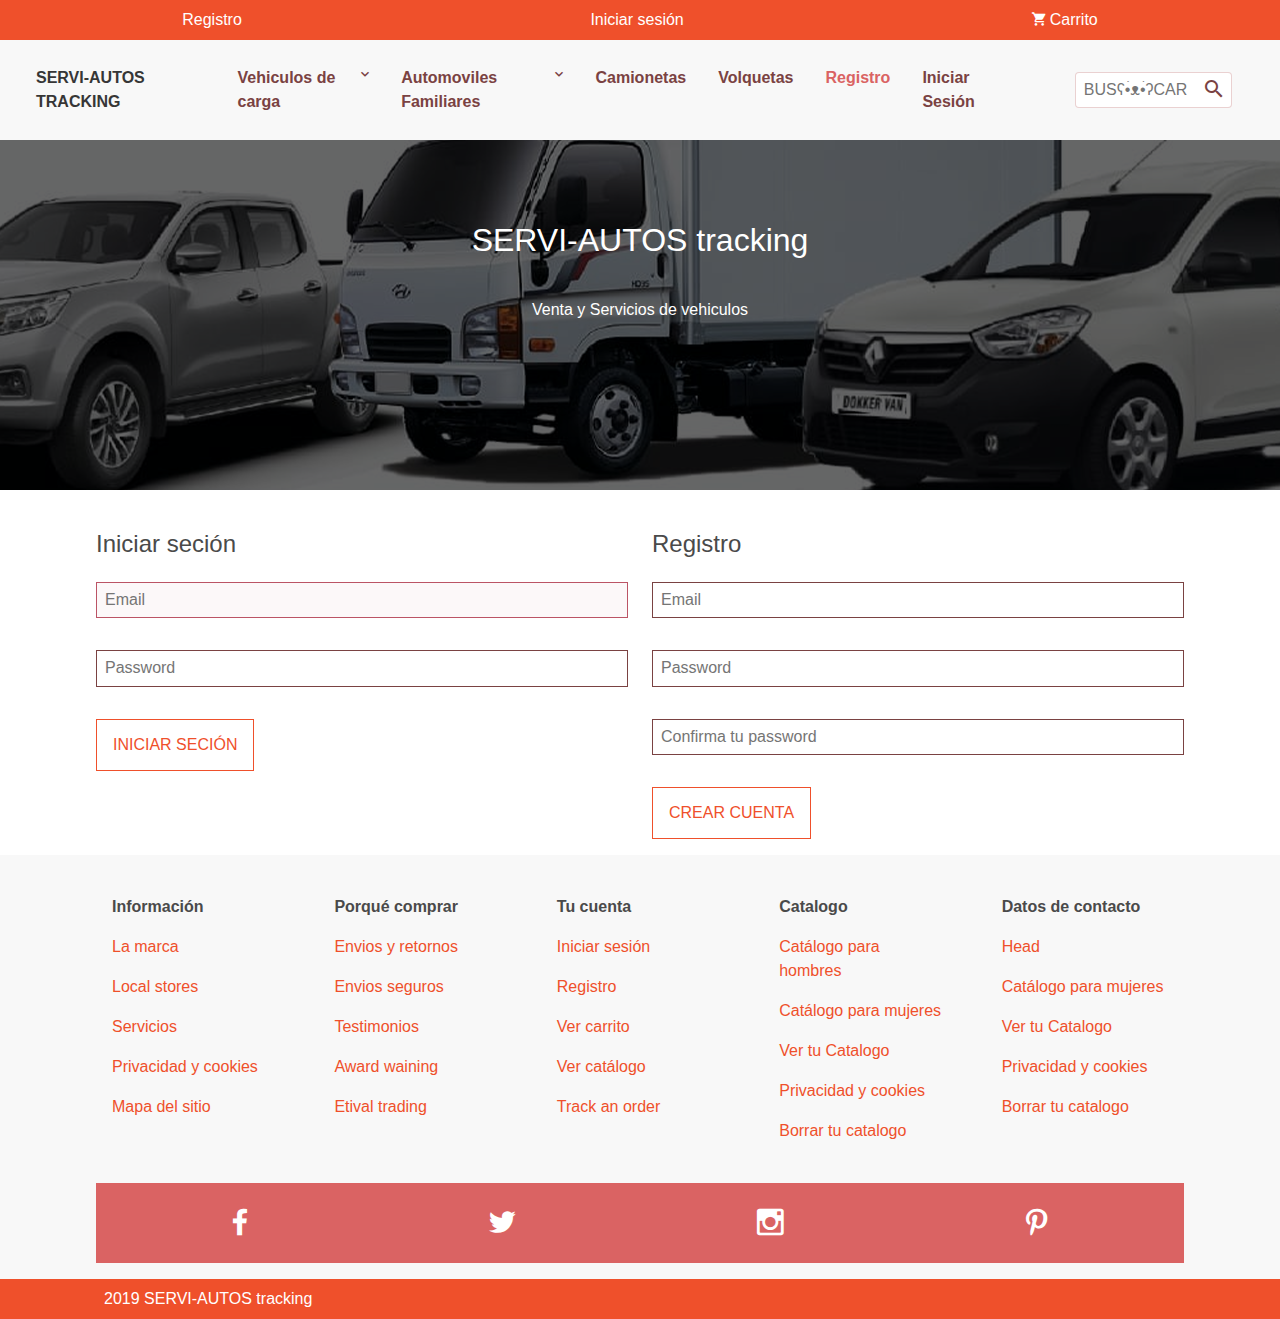
<file: plantilla/plantilla/pepo la rana corp/pepolarna/login.html>
<!DOCTYPE html>
<html lang="en">

<head>
    <meta charset="UTF-8">
    <meta name="viewport" content="width=device-width, initial-scale=1.0">
    <meta http-equiv="X-UA-Compatible" content="ie=edge">
    <link rel="stylesheet" href="css/bulma.min.css">
    <link rel="stylesheet" href="css/material-design-iconic-font.css">
    <link rel="stylesheet" href="css/styles.css">
    <title>Document</title>
</head>

<body>
    <header>
        <nav class="navbar-top">
            <ul class="navbar-top-ul">
                <li class="navbar-top-item">
                    <a href="login.html" class="navbar-top-links">Registro</a>
                </li>
                <li class="navbar-top-item">
                    <a href="login.html" class="navbar-top-links">Iniciar sesión</a>
                </li>
                <li class="navbar-top-item">
                    <a href="#" class="navbar-top-links">
                        <i class="zmdi zmdi-shopping-cart"></i> Carrito
                        <!-- <i class="zmdi zmdi-chevron-down"></i> -->
                    </a>
                </li>
            </ul>
        </nav>
        <nav class="navbar">
            <header class="nabvar-mobile is-size-5-mobile">
                <a class="navbar-mobile-link has-text-white" href="#" id="btn-mobile"><i class="zmdi zmdi-menu"></i></a>
                <a class="navbar-mobile-link has-text-white" href="#">SERVI-AUTOS tracking</a>
                <a class="navbar-mobile-link has-text-white" href="index.html"><i class="zmdi zmdi-shopping-cart"></i> Vacio</a>
            </header>
            <nav class="nav-menu --nav-dark-light" id="mySidenav">
                <form class="form-group " action="#">
                    <div class="form-group-container">
                        <span class="form-group-icon"><i class="zmdi zmdi-search"></i></span>
                        <input type="text" class="form-group-input" placeholder="BUSʕ•́ᴥ•̀ʔCAR">
                    </div>
                </form>

                <a class="is-hidden-mobile brand is-uppercase has-text-weight-bold has-text-dark" href="index.html">SERVI-AUTOS tracking
                </a>
                <ul class="nav-menu-ul">
                    <li class="nav-menu-item" id="men">
                        <a class="nav-menu-link link-submenu" href="#">Vehiculos de carga<i
                                class="zmdi zmdi-chevron-down"></i></a>
                        <div class="container-sub-menu">
                            <ul class="sub-menu-ul">
                                <li class="nav-menu-item ">
                                    <a class="nav-menu-link" href="#">
                                    
                                        <i class="zmdi zmdi-chevron-down "></i>
                                    </a>
                                    <ul class="sub-menu-ul">
                                        <li class="nav-menu-item"><a class="nav-menu-link" href="#">Turbo</a></li>
                                        <li class="nav-menu-item"><a class="nav-menu-link" href="#">Sencillo</a>
                                        </li>
                                        <li class="nav-menu-item"><a class="nav-menu-link" href="#">Patineta</a></li>
                                        <li class="nav-menu-item"><a class="nav-menu-link" href="#">Mula de dos ejef y tres</a></li>
                                    </ul>
                                </li>
                            </ul>
                            <ul class="sub-menu-ul">
                                <li class="nav-menu-item"><a class="nav-menu-link" href="#">
                                        
                                        <i class="zmdi zmdi-chevron-down "></i>
                                    </a>
                                    <ul class="sub-menu-ul">
                                        <li class="nav-menu-item"><a class="nav-menu-link" href="#">Chaquetas</a></li>
                                        <li class="nav-menu-item"><a class="nav-menu-link" href="#">Camisetas</a></li>
                                        <li class="nav-menu-item"><a class="nav-menu-link" href="#">Trajes</a></li>
                                        <li class="nav-menu-item"><a class="nav-menu-link" href="#">Pantalones</a></li>
                                    </ul>
                                </li>
                            </ul>
                            <div class="ads is-hidden-touch">
                                <h1 class="ads-h1">Ofertas de Verano</h1>
                                <h2 class="ads-h2">Desde el 50% de descuento</h2>
                            </div>
                        </div>
                    </li>
                    <li class="nav-menu-item" id="women">
                        <a href="#" class="nav-menu-link link-submenu">Automoviles Familiares <i class="zmdi zmdi-chevron-down"></i> </a>
                        <div class="container-sub-menu">

                            <ul class="sub-menu-ul">
                                <li class="nav-menu-item ">
                                    <a class="nav-menu-link" href="#">
                                        
                                        <i class="zmdi zmdi-chevron-down "></i>
                                    </a>
                                    <ul class="sub-menu-ul">
                                        
                                    </ul>
                                </li>
                            </ul>
                            <ul class="sub-menu-ul">
                                <li class="nav-menu-item"><a class="nav-menu-link" href="#">

                                    <i class="zmdi zmdi-chevron-down "></i>
                                    </a>
                                    <ul class="sub-menu-ul">
                                        <li class="nav-menu-item"><a class="nav-menu-link" href="#">Segunda mano</a></li>
                                        <li class="nav-menu-item"><a class="nav-menu-link" href="#">Con 7 plazas</a></li>
                                        <li class="nav-menu-item"><a class="nav-menu-link" href="#">Familiares deportivos</a></li>
                                        
                                    </ul>
                                </li>
                            </ul>
                            <div class="ads is-hidden-touch">
                                <h1 class="ads-h1">Ofertas fin de año</h1>
                                <h2 class="ads-h2">Desde el 50% de descuento</h2>
                            </div>
                        </div>
                    </li>
                    <li class="nav-menu-item"><a href="brand.html" class="nav-menu-link">Camionetas</a></li>
                    <li class="nav-menu-item"><a href="lookbook.html" class="nav-menu-link">Volquetas</a></li>
                    <li class="nav-menu-item"><a href="login.html" class="nav-menu-link active">Registro</a></li>
                    <li class="nav-menu-item"><a href="login.html" class="nav-menu-link">Iniciar Sesión</a></li>
                </ul>
            </nav>
        </nav>
    </header>
    <!-- Banner -->
    <div class="banner banner-second">
        <div class="banner-container ">
            <h1>SERVI-AUTOS tracking</h1>
            <h2>Venta y Servicios de vehiculos</h2>
        </div>
    </div>

    <div class="container">
        <div class="columns">
            <div class="column">
                <h2 class="is-size-4">Iniciar seción</h2>
                <form action="#" class="form-control">

                    <input type="email" placeholder="Email" class="form-control-field error">

                    <input type="password" placeholder="Password" class="form-control-field">

                    <button class="btn btn-default btn-primary">Iniciar seción</button>
                </form>
            </div>
            <div class="column">
                <h2 class="is-size-4">Registro</h2>
                <form action="#" class="form-control">
                    <input type="email" placeholder="Email" class="form-control-field">

                    <input type="password" placeholder="Password" class="form-control-field">

                    <input type="password" placeholder="Confirma tu password" class="form-control-field">
                        
                    <button class="btn btn-default btn-primary">Crear cuenta</button>
                </form>
            </div>
        </div>
    </div>

    <!-- footer -->
    <footer class="footer">
        <div class="container">
            <div class="columns is-multiline">
                <div class="column">
                    <ul class="footer-ul">
                        <li class="footer-item">
                            <h3 class="has-text-weight-bold">Información</h3>
                        </li>
                        <li class="footer-item"><a class="footer-link" href="#">La marca</a></li>
                        <li class="footer-item"><a class="footer-link" href="#">Local stores</a></li>
                        <li class="footer-item"><a class="footer-link" href="#">Servicios </a></li>
                        <li class="footer-item"><a class="footer-link" href="#">Privacidad y cookies</a></li>
                        <li class="footer-item"><a class="footer-link" href="#">Mapa del sitio</a></li>
                    </ul>
                </div>

                <div class="column">
                    <ul class="footer-ul">
                        <li class="footer-item">
                            <h3 class="has-text-weight-bold">Porqué comprar</h3>
                        </li>
                        <li class="footer-item"><a class="footer-link" href="#">Envios y retornos</a></li>
                        <li class="footer-item"><a class="footer-link" href="#">Envios seguros</a></li>
                        <li class="footer-item"><a class="footer-link" href="#">Testimonios </a></li>
                        <li class="footer-item"><a class="footer-link" href="#">Award waining</a></li>
                        <li class="footer-item"><a class="footer-link" href="#">Etival trading</a></li>
                    </ul>
                </div>
                <div class="column">
                    <ul class="footer-ul">
                        <li class="footer-item">
                            <h3 class="has-text-weight-bold">Tu cuenta</h3>
                        </li>
                        <li class="footer-item"><a class="footer-link" href="#">Iniciar sesión</a></li>
                        <li class="footer-item"><a class="footer-link" href="#">Registro</a></li>
                        <li class="footer-item"><a class="footer-link" href="#">Ver carrito </a></li>
                        <li class="footer-item"><a class="footer-link" href="#">Ver catálogo</a></li>
                        <li class="footer-item"><a class="footer-link" href="#">Track an order</a></li>
                    </ul>
                </div>
                <div class="column">
                    <ul class="footer-ul">
                        <li class="footer-item">
                            <h3 class="has-text-weight-bold">Catalogo</h3>
                        </li>
                        <li class="footer-item"><a class="footer-link" href="#">Catálogo para hombres</a></li>
                        <li class="footer-item"><a class="footer-link" href="#">Catálogo para mujeres</a></li>
                        <li class="footer-item"><a class="footer-link" href="#">Ver tu Catalogo </a></li>
                        <li class="footer-item"><a class="footer-link" href="#">Privacidad y cookies</a></li>
                        <li class="footer-item"><a class="footer-link" href="#">Borrar tu catalogo</a></li>
                    </ul>
                </div>
                <div class="column">

                    <ul class="footer-ul">
                        <li class="footer-item">
                            <h3 class="has-text-weight-bold">Datos de contacto</h3>
                        </li>
                        <li class="footer-item"><a class="footer-link" href="#">Head</a></li>
                        <li class="footer-item"><a class="footer-link" href="#">Catálogo para mujeres</a></li>
                        <li class="footer-item"><a class="footer-link" href="#">Ver tu Catalogo </a></li>
                        <li class="footer-item"><a class="footer-link" href="#">Privacidad y cookies</a></li>
                        <li class="footer-item"><a class="footer-link" href="#">Borrar tu catalogo</a></li>
                    </ul>
                </div>
                <div class="column is-full">
                    <div class="footer-socials">
                        <a class="footer-solcials-link" href="#"><i class="zmdi zmdi-facebook"></i></a>
                        <a class="footer-solcials-link" href="#"><i class="zmdi zmdi-twitter"></i></a>
                        <a class="footer-solcials-link" href="#"><i class="zmdi zmdi-instagram"></i></a>
                        <a class="footer-solcials-link" href="#"><i class="zmdi zmdi-pinterest"></i></a>
                    </div>
                </div>
            </div>
        </div>

        <div class="footer-bar-top">
            <div class="container">
                <a class="footer-bar-top-links" href="#">2019 SERVI-AUTOS tracking</a>
            </div>
        </div>
    </footer>
    <script src="js/main.js"></script>


</body>

</html>
</file>
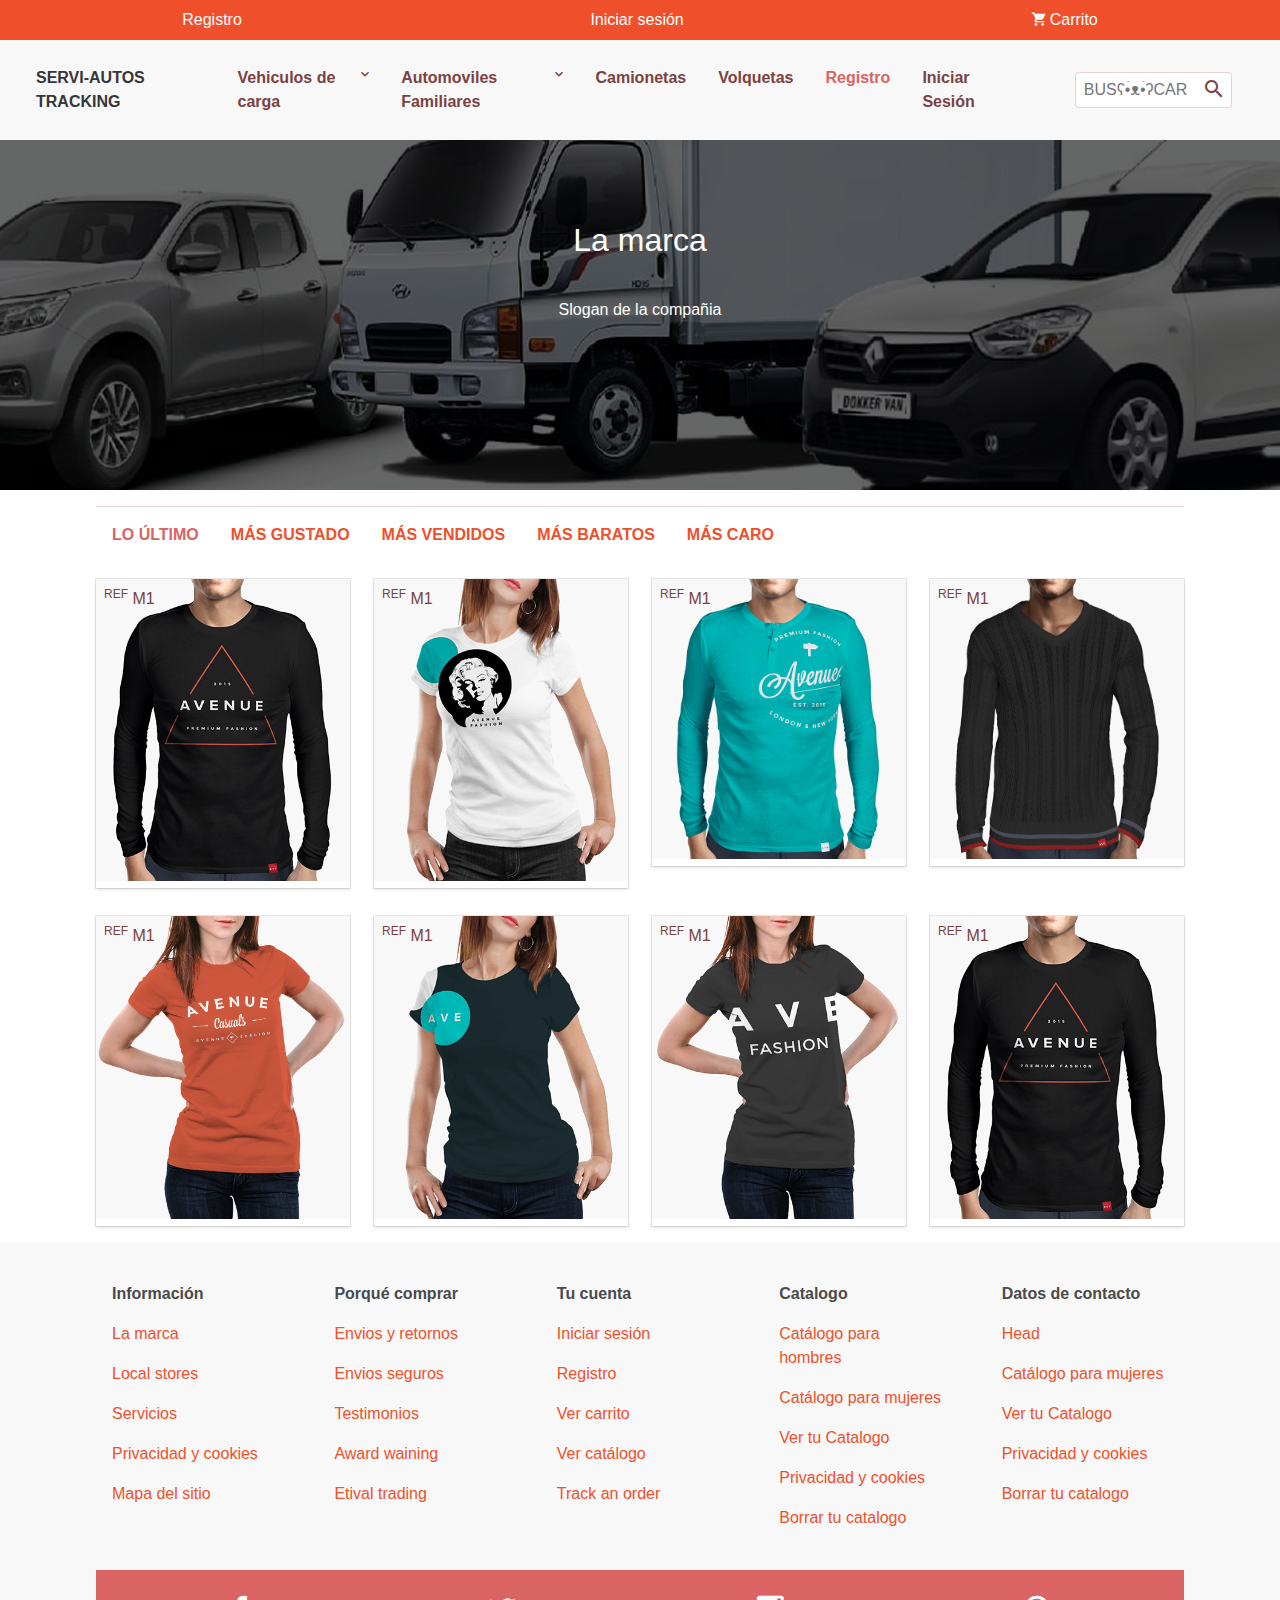
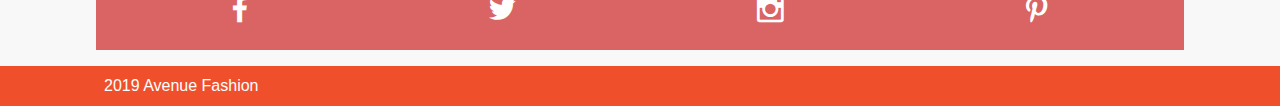
<file: plantilla/plantilla/pepo la rana corp/pepolarna/lookbook.html>
<!DOCTYPE html>
<html lang="en">

<head>
    <meta charset="UTF-8">
    <meta name="viewport" content="width=device-width, initial-scale=1.0">
    <meta http-equiv="X-UA-Compatible" content="ie=edge">
    <link rel="stylesheet" href="css/bulma.min.css">
    <link rel="stylesheet" href="css/material-design-iconic-font.css">
    <link rel="stylesheet" href="css/styles.css">
    <title>Document</title>
</head>

<body>
    <!-- Barra de navegación -->
    <header>
        <nav class="navbar-top">
            <ul class="navbar-top-ul">
                <li class="navbar-top-item">
                    <a href="login.html" class="navbar-top-links">Registro</a>
                </li>
                <li class="navbar-top-item">
                    <a href="login.html" class="navbar-top-links">Iniciar sesión</a>
                </li>
                <li class="navbar-top-item">
                    <a href="#" class="navbar-top-links">
                        <i class="zmdi zmdi-shopping-cart"></i> Carrito
                        <!-- <i class="zmdi zmdi-chevron-down"></i> -->
                    </a>
                </li>
            </ul>
        </nav>
        <nav class="navbar">
            <header class="nabvar-mobile is-size-5-mobile">
                <a class="navbar-mobile-link has-text-white" href="#" id="btn-mobile"><i class="zmdi zmdi-menu"></i></a>
                <a class="navbar-mobile-link has-text-white" href="#">SERVI-AUTOS tracking</a>
                <a class="navbar-mobile-link has-text-white" href="index.html"><i class="zmdi zmdi-shopping-cart"></i> Vacio</a>
            </header>
            <nav class="nav-menu --nav-dark-light" id="mySidenav">
                <form class="form-group " action="#">
                    <div class="form-group-container">
                        <span class="form-group-icon"><i class="zmdi zmdi-search"></i></span>
                        <input type="text" class="form-group-input" placeholder="BUSʕ•́ᴥ•̀ʔCAR">
                    </div>
                </form>

                <a class="is-hidden-mobile brand is-uppercase has-text-weight-bold has-text-dark" href="index.html">SERVI-AUTOS tracking
                </a>
                <ul class="nav-menu-ul">
                    <li class="nav-menu-item" id="men">
                        <a class="nav-menu-link link-submenu" href="#">Vehiculos de carga<i
                                class="zmdi zmdi-chevron-down"></i></a>
                        <div class="container-sub-menu">
                            <ul class="sub-menu-ul">
                                <li class="nav-menu-item ">
                                    <a class="nav-menu-link" href="#">
                                    
                                        <i class="zmdi zmdi-chevron-down "></i>
                                    </a>
                                    <ul class="sub-menu-ul">
                                        <li class="nav-menu-item"><a class="nav-menu-link" href="#">Turbo</a></li>
                                        <li class="nav-menu-item"><a class="nav-menu-link" href="#">Sencillo</a>
                                        </li>
                                        <li class="nav-menu-item"><a class="nav-menu-link" href="#">Patineta</a></li>
                                        <li class="nav-menu-item"><a class="nav-menu-link" href="#">Mula de dos ejef y tres</a></li>
                                    </ul>
                                </li>
                            </ul>
                            <ul class="sub-menu-ul">
                                <li class="nav-menu-item"><a class="nav-menu-link" href="#">
                                        
                                        <i class="zmdi zmdi-chevron-down "></i>
                                    </a>
                                    <ul class="sub-menu-ul">
                                        <li class="nav-menu-item"><a class="nav-menu-link" href="#">Chaquetas</a></li>
                                        <li class="nav-menu-item"><a class="nav-menu-link" href="#">Camisetas</a></li>
                                        <li class="nav-menu-item"><a class="nav-menu-link" href="#">Trajes</a></li>
                                        <li class="nav-menu-item"><a class="nav-menu-link" href="#">Pantalones</a></li>
                                    </ul>
                                </li>
                            </ul>
                            <div class="ads is-hidden-touch">
                                <h1 class="ads-h1">Ofertas de Verano</h1>
                                <h2 class="ads-h2">Desde el 50% de descuento</h2>
                            </div>
                        </div>
                    </li>
                    <li class="nav-menu-item" id="women">
                        <a href="#" class="nav-menu-link link-submenu">Automoviles Familiares <i class="zmdi zmdi-chevron-down"></i> </a>
                        <div class="container-sub-menu">

                            <ul class="sub-menu-ul">
                                <li class="nav-menu-item ">
                                    <a class="nav-menu-link" href="#">
                                        
                                        <i class="zmdi zmdi-chevron-down "></i>
                                    </a>
                                    <ul class="sub-menu-ul">
                                        
                                    </ul>
                                </li>
                            </ul>
                            <ul class="sub-menu-ul">
                                <li class="nav-menu-item"><a class="nav-menu-link" href="#">

                                    <i class="zmdi zmdi-chevron-down "></i>
                                    </a>
                                    <ul class="sub-menu-ul">
                                        <li class="nav-menu-item"><a class="nav-menu-link" href="#">Segunda mano</a></li>
                                        <li class="nav-menu-item"><a class="nav-menu-link" href="#">Con 7 plazas</a></li>
                                        <li class="nav-menu-item"><a class="nav-menu-link" href="#">Familiares deportivos</a></li>
                                        
                                    </ul>
                                </li>
                            </ul>
                            <div class="ads is-hidden-touch">
                                <h1 class="ads-h1">Ofertas fin de año</h1>
                                <h2 class="ads-h2">Desde el 50% de descuento</h2>
                            </div>
                        </div>
                    </li>
                    <li class="nav-menu-item"><a href="brand.html" class="nav-menu-link">Camionetas</a></li>
                    <li class="nav-menu-item"><a href="lookbook.html" class="nav-menu-link">Volquetas</a></li>
                    <li class="nav-menu-item"><a href="login.html" class="nav-menu-link active">Registro</a></li>
                    <li class="nav-menu-item"><a href="login.html" class="nav-menu-link">Iniciar Sesión</a></li>
                </ul>
            </nav>
        </nav>
    </header>
    <!-- Banner -->
    <div class="banner banner-second">
        <div class="banner-container ">
            <h1>La marca</h1>
            <h2>Slogan de la compañia</h2>
        </div>
    </div>

    <div class="container">
        <nav class="nav">
            <a class="nav-item --active" href="#">Lo último</a>
            <a class="nav-item" href="#">Más Gustado</a>
            <a class="nav-item" href="#">Más vendidos</a>
            <a class="nav-item" href="#">Más baratos</a>
            <a class="nav-item" href="#">Más caro</a>
        </nav>
    </div>
    <div class="container">
        <div class="columns is-mobile is-multiline">
            <div class="column is-half-mobile is-one-quarter-desktop">
                <div class="card ">
                    <span class="price"> <sup>REF</sup> M1</span>
                    <img src="img/item-1.png" alt="">
                    <div class="card-simple-options">
                        <a href="" class="btn btn--mini-rounded">
                            <i class="zmdi zmdi-favorite"></i>
                        </a>
                        <a href="" class="btn btn--mini-rounded">
                            <i class="zmdi zmdi-info"></i>
                        </a>

                    </div>
                </div>
            </div>
            <div class="column is-half-mobile is-one-quarter-desktop">
                <div class="card ">
                    <span class="price"> <sup>REF</sup> M1</span>
                    <img src="img/item-2.png" alt="">
                    <div class="card-simple-options">
                        <a href="" class="btn btn--mini-rounded">
                            <i class="zmdi zmdi-favorite"></i>
                        </a>
                        <a href="" class="btn btn--mini-rounded">
                            <i class="zmdi zmdi-info"></i>
                        </a>

                    </div>
                </div>
            </div>
            <div class="column is-half-mobile is-one-quarter-desktop">
                <div class="card ">
                    <span class="price"> <sup>REF</sup> M1</span>
                    <img src="img/item-3.png" alt="">
                    <div class="card-simple-options">
                        <a href="" class="btn btn--mini-rounded">
                            <i class="zmdi zmdi-favorite"></i>
                        </a>
                        <a href="" class="btn btn--mini-rounded">
                            <i class="zmdi zmdi-info"></i>
                        </a>

                    </div>
                </div>
            </div>
            <div class="column is-half-mobile is-one-quarter-desktop">
                <div class="card ">
                    <span class="price"> <sup>REF</sup> M1</span>
                    <img src="img/item-4.png" alt="">
                    <div class="card-simple-options">
                        <a href="" class="btn btn--mini-rounded">
                            <i class="zmdi zmdi-favorite"></i>
                        </a>
                        <a href="" class="btn btn--mini-rounded">
                            <i class="zmdi zmdi-info"></i>
                        </a>

                    </div>
                </div>
            </div>
        </div>
    </div>
    <div class="container">
        <div class="columns is-mobile is-multiline">
            <div class="column is-half-mobile is-one-quarter-desktop">
                <div class="card ">
                    <span class="price"> <sup>REF</sup> M1</span>
                    <img src="img/item-5.png" alt="">
                    <div class="card-simple-options">
                        <a href="" class="btn btn--mini-rounded">
                            <i class="zmdi zmdi-favorite"></i>
                        </a>
                        <a href="" class="btn btn--mini-rounded">
                            <i class="zmdi zmdi-info"></i>
                        </a>

                    </div>
                </div>
            </div>
            <div class="column is-half-mobile is-one-quarter-desktop">
                <div class="card ">
                    <span class="price"> <sup>REF</sup> M1</span>
                    <img src="img/item-6.png" alt="">
                    <div class="card-simple-options">
                        <a href="" class="btn btn--mini-rounded">
                            <i class="zmdi zmdi-favorite"></i>
                        </a>
                        <a href="" class="btn btn--mini-rounded">
                            <i class="zmdi zmdi-info"></i>
                        </a>

                    </div>
                </div>
            </div>
            <div class="column is-half-mobile is-one-quarter-desktop">
                <div class="card ">
                    <span class="price"> <sup>REF</sup> M1</span>
                    <img src="img/item-7.png" alt="">
                    <div class="card-simple-options">
                        <a href="" class="btn btn--mini-rounded">
                            <i class="zmdi zmdi-favorite"></i>
                        </a>
                        <a href="" class="btn btn--mini-rounded">
                            <i class="zmdi zmdi-info"></i>
                        </a>

                    </div>
                </div>
            </div>
            <div class="column is-half-mobile is-one-quarter-desktop">
                <div class="card ">
                    <span class="price"> <sup>REF</sup> M1</span>
                    <img src="img/item-1.png" alt="">
                    <div class="card-simple-options">
                        <a href="" class="btn btn--mini-rounded">
                            <i class="zmdi zmdi-favorite"></i>
                        </a>
                        <a href="" class="btn btn--mini-rounded">
                            <i class="zmdi zmdi-info"></i>
                        </a>

                    </div>
                </div>
            </div>
        </div>
    </div>
    <footer class="footer">
        <div class="container">
            <div class="columns is-multiline">
                <div class="column">
                    <ul class="footer-ul">
                        <li class="footer-item">
                            <h3 class="has-text-weight-bold">Información</h3>
                        </li>
                        <li class="footer-item"><a class="footer-link" href="#">La marca</a></li>
                        <li class="footer-item"><a class="footer-link" href="#">Local stores</a></li>
                        <li class="footer-item"><a class="footer-link" href="#">Servicios </a></li>
                        <li class="footer-item"><a class="footer-link" href="#">Privacidad y cookies</a></li>
                        <li class="footer-item"><a class="footer-link" href="#">Mapa del sitio</a></li>
                    </ul>
                </div>

                <div class="column">
                    <ul class="footer-ul">
                        <li class="footer-item">
                            <h3 class="has-text-weight-bold">Porqué comprar</h3>
                        </li>
                        <li class="footer-item"><a class="footer-link" href="#">Envios y retornos</a></li>
                        <li class="footer-item"><a class="footer-link" href="#">Envios seguros</a></li>
                        <li class="footer-item"><a class="footer-link" href="#">Testimonios </a></li>
                        <li class="footer-item"><a class="footer-link" href="#">Award waining</a></li>
                        <li class="footer-item"><a class="footer-link" href="#">Etival trading</a></li>
                    </ul>
                </div>
                <div class="column">
                    <ul class="footer-ul">
                        <li class="footer-item">
                            <h3 class="has-text-weight-bold">Tu cuenta</h3>
                        </li>
                        <li class="footer-item"><a class="footer-link" href="#">Iniciar sesión</a></li>
                        <li class="footer-item"><a class="footer-link" href="#">Registro</a></li>
                        <li class="footer-item"><a class="footer-link" href="#">Ver carrito </a></li>
                        <li class="footer-item"><a class="footer-link" href="#">Ver catálogo</a></li>
                        <li class="footer-item"><a class="footer-link" href="#">Track an order</a></li>
                    </ul>
                </div>
                <div class="column">
                    <ul class="footer-ul">
                        <li class="footer-item">
                            <h3 class="has-text-weight-bold">Catalogo</h3>
                        </li>
                        <li class="footer-item"><a class="footer-link" href="#">Catálogo para hombres</a></li>
                        <li class="footer-item"><a class="footer-link" href="#">Catálogo para mujeres</a></li>
                        <li class="footer-item"><a class="footer-link" href="#">Ver tu Catalogo </a></li>
                        <li class="footer-item"><a class="footer-link" href="#">Privacidad y cookies</a></li>
                        <li class="footer-item"><a class="footer-link" href="#">Borrar tu catalogo</a></li>
                    </ul>
                </div>
                <div class="column">

                    <ul class="footer-ul">
                        <li class="footer-item">
                            <h3 class="has-text-weight-bold">Datos de contacto</h3>
                        </li>
                        <li class="footer-item"><a class="footer-link" href="#">Head</a></li>
                        <li class="footer-item"><a class="footer-link" href="#">Catálogo para mujeres</a></li>
                        <li class="footer-item"><a class="footer-link" href="#">Ver tu Catalogo </a></li>
                        <li class="footer-item"><a class="footer-link" href="#">Privacidad y cookies</a></li>
                        <li class="footer-item"><a class="footer-link" href="#">Borrar tu catalogo</a></li>
                    </ul>
                </div>
                <div class="column is-full">
                    <div class="footer-socials">
                        <a class="footer-solcials-link" href="#"><i class="zmdi zmdi-facebook"></i></a>
                        <a class="footer-solcials-link" href="#"><i class="zmdi zmdi-twitter"></i></a>
                        <a class="footer-solcials-link" href="#"><i class="zmdi zmdi-instagram"></i></a>
                        <a class="footer-solcials-link" href="#"><i class="zmdi zmdi-pinterest"></i></a>
                    </div>
                </div>
            </div>
        </div>
        
        <div class="footer-bar-top">
            <div class="container">
                <a class="footer-bar-top-links" href="#">2019 Avenue Fashion</a>
            </div>
        </div>
    </footer>
    <script src="js/main.js"></script>


</body>

</html>
</file>
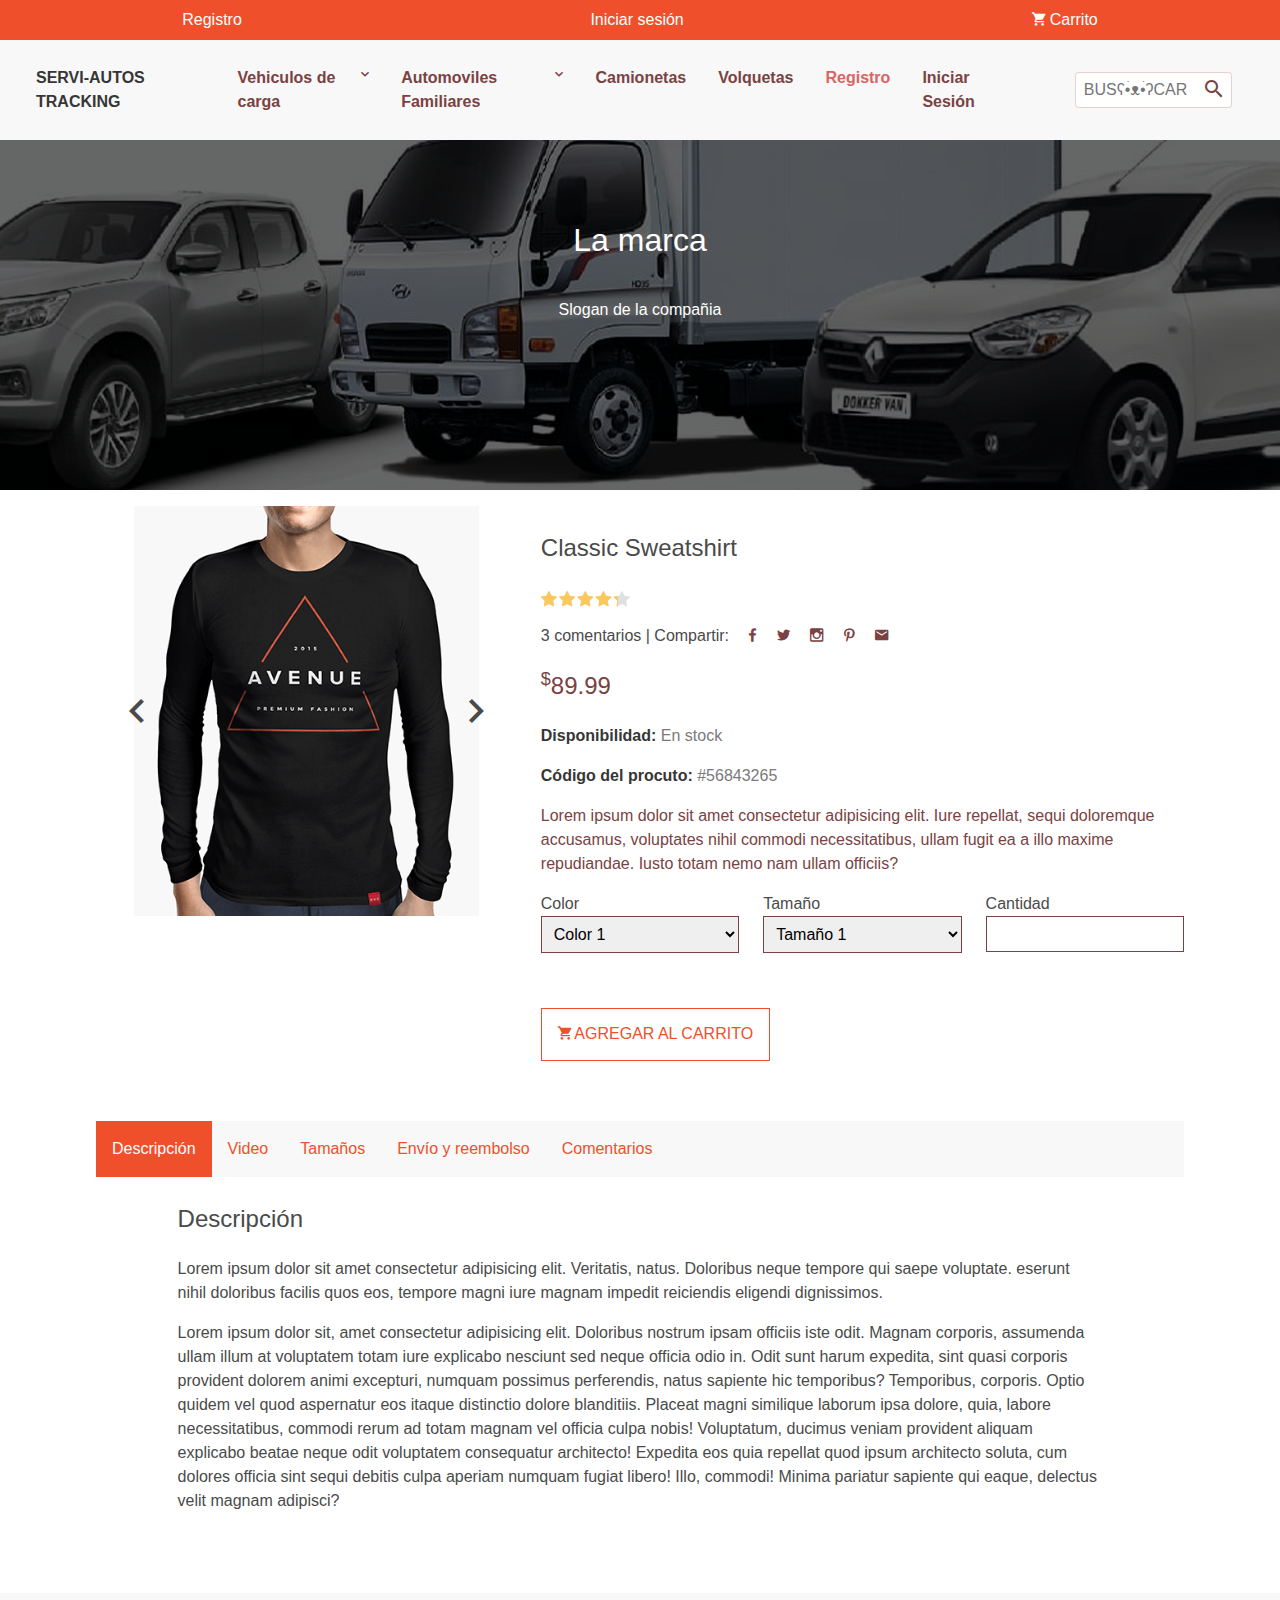
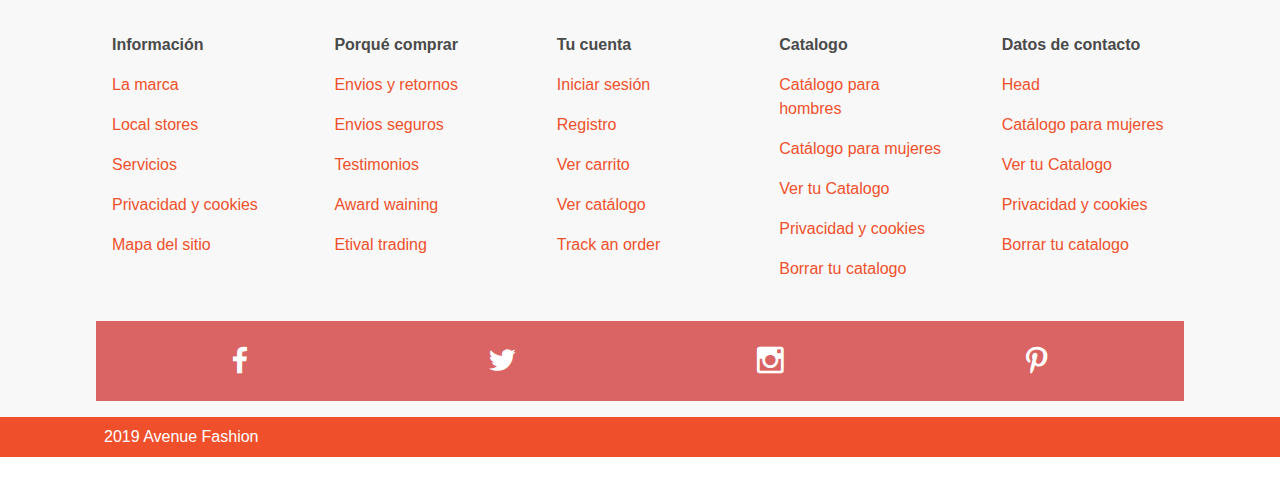
<file: plantilla/plantilla/pepo la rana corp/pepolarna/producto.html>
<!DOCTYPE html>
<html lang="en">

<head>
    <meta charset="UTF-8">
    <meta name="viewport" content="width=device-width, initial-scale=1.0">
    <meta http-equiv="X-UA-Compatible" content="ie=edge">
    <link rel="stylesheet" href="css/bulma.min.css">
    <link rel="stylesheet" href="css/material-design-iconic-font.css">
    <link rel="stylesheet" href="css/styles.css">
    <title>Document</title>
</head>

<body>
    <!-- Barra de navegación -->
    <header>
        <nav class="navbar-top">
            <ul class="navbar-top-ul">
                <li class="navbar-top-item">
                    <a href="login.html" class="navbar-top-links">Registro</a>
                </li>
                <li class="navbar-top-item">
                    <a href="login.html" class="navbar-top-links">Iniciar sesión</a>
                </li>
                <li class="navbar-top-item">
                    <a href="#" class="navbar-top-links">
                        <i class="zmdi zmdi-shopping-cart"></i> Carrito
                        <!-- <i class="zmdi zmdi-chevron-down"></i> -->
                    </a>
                </li>
            </ul>
            <nav class="navbar">
                <header class="nabvar-mobile is-size-5-mobile">
                    <a class="navbar-mobile-link has-text-white" href="#" id="btn-mobile"><i class="zmdi zmdi-menu"></i></a>
                    <a class="navbar-mobile-link has-text-white" href="#">SERVI-AUTOS tracking</a>
                    <a class="navbar-mobile-link has-text-white" href="index.html"><i class="zmdi zmdi-shopping-cart"></i> Vacio</a>
                </header>
                <nav class="nav-menu --nav-dark-light" id="mySidenav">
                    <form class="form-group " action="#">
                        <div class="form-group-container">
                            <span class="form-group-icon"><i class="zmdi zmdi-search"></i></span>
                            <input type="text" class="form-group-input" placeholder="BUSʕ•́ᴥ•̀ʔCAR">
                        </div>
                    </form>
    
                    <a class="is-hidden-mobile brand is-uppercase has-text-weight-bold has-text-dark" href="index.html">SERVI-AUTOS tracking
                    </a>
                    <ul class="nav-menu-ul">
                        <li class="nav-menu-item" id="men">
                            <a class="nav-menu-link link-submenu" href="#">Vehiculos de carga<i
                                    class="zmdi zmdi-chevron-down"></i></a>
                            <div class="container-sub-menu">
                                <ul class="sub-menu-ul">
                                    <li class="nav-menu-item ">
                                        <a class="nav-menu-link" href="#">
                                        
                                            <i class="zmdi zmdi-chevron-down "></i>
                                        </a>
                                        <ul class="sub-menu-ul">
                                            <li class="nav-menu-item"><a class="nav-menu-link" href="#">Turbo</a></li>
                                            <li class="nav-menu-item"><a class="nav-menu-link" href="#">Sencillo</a>
                                            </li>
                                            <li class="nav-menu-item"><a class="nav-menu-link" href="#">Patineta</a></li>
                                            <li class="nav-menu-item"><a class="nav-menu-link" href="#">Mula de dos ejef y tres</a></li>
                                        </ul>
                                    </li>
                                </ul>
                                <ul class="sub-menu-ul">
                                    <li class="nav-menu-item"><a class="nav-menu-link" href="#">
                                            
                                            <i class="zmdi zmdi-chevron-down "></i>
                                        </a>
                                        <ul class="sub-menu-ul">
                                            <li class="nav-menu-item"><a class="nav-menu-link" href="#">Chaquetas</a></li>
                                            <li class="nav-menu-item"><a class="nav-menu-link" href="#">Camisetas</a></li>
                                            <li class="nav-menu-item"><a class="nav-menu-link" href="#">Trajes</a></li>
                                            <li class="nav-menu-item"><a class="nav-menu-link" href="#">Pantalones</a></li>
                                        </ul>
                                    </li>
                                </ul>
                                <div class="ads is-hidden-touch">
                                    <h1 class="ads-h1">Ofertas de Verano</h1>
                                    <h2 class="ads-h2">Desde el 50% de descuento</h2>
                                </div>
                            </div>
                        </li>
                        <li class="nav-menu-item" id="women">
                            <a href="#" class="nav-menu-link link-submenu">Automoviles Familiares <i class="zmdi zmdi-chevron-down"></i> </a>
                            <div class="container-sub-menu">
    
                                <ul class="sub-menu-ul">
                                    <li class="nav-menu-item ">
                                        <a class="nav-menu-link" href="#">
                                            
                                            <i class="zmdi zmdi-chevron-down "></i>
                                        </a>
                                        <ul class="sub-menu-ul">
                                            
                                        </ul>
                                    </li>
                                </ul>
                                <ul class="sub-menu-ul">
                                    <li class="nav-menu-item"><a class="nav-menu-link" href="#">
    
                                        <i class="zmdi zmdi-chevron-down "></i>
                                        </a>
                                        <ul class="sub-menu-ul">
                                            <li class="nav-menu-item"><a class="nav-menu-link" href="#">Segunda mano</a></li>
                                            <li class="nav-menu-item"><a class="nav-menu-link" href="#">Con 7 plazas</a></li>
                                            <li class="nav-menu-item"><a class="nav-menu-link" href="#">Familiares deportivos</a></li>
                                            
                                        </ul>
                                    </li>
                                </ul>
                                <div class="ads is-hidden-touch">
                                    <h1 class="ads-h1">Ofertas fin de año</h1>
                                    <h2 class="ads-h2">Desde el 50% de descuento</h2>
                                </div>
                            </div>
                        </li>
                        <li class="nav-menu-item"><a href="brand.html" class="nav-menu-link">Camionetas</a></li>
                        <li class="nav-menu-item"><a href="lookbook.html" class="nav-menu-link">Volquetas</a></li>
                        <li class="nav-menu-item"><a href="login.html" class="nav-menu-link active">Registro</a></li>
                        <li class="nav-menu-item"><a href="login.html" class="nav-menu-link">Iniciar Sesión</a></li>
                    </ul>
                </nav>
            </nav>
    </header>
    <!-- Banner -->
    <div class="banner banner-second">
        <div class="banner-container ">
            <h1>La marca</h1>
            <h2>Slogan de la compañia</h2>
        </div>
    </div>


    <div class="container">
        <div class="columns">
            <div class="column is-two-fifths-desktop">
                <div class="slider" id="slider">
                    <div class="slider-img-container">
                        <img src="img/item-1.png" alt="camiseta" class="active slider-item">
                    </div>
                    <div class="slider-img-container">
                        <img src="img/item-2.png" alt="camiseta" class="slider-item">
                    </div>
                    <div class="slider-img-container">
                        <img src="img/item-5.png" alt="camiseta" class="slider-item">
                    </div>
                    <div class="slider-button-left slider-buttons" onclick="previus()">
                        <i class="zmdi zmdi-chevron-left zmdi-hc-3x"></i>
                    </div>
                    <div class="slider-button-right slider-buttons" onclick="next()">
                        <i class="zmdi zmdi-chevron-right zmdi-hc-3x"></i>
                    </div>
                </div>
            </div>
            <div class="column">
                <h3 class="is-size-4">Classic Sweatshirt</h3>
                <div class="course-rating-container">
                    <div class="rating-stars" style="--rating: 86%">
                    </div>
                </div>
                <p class=""> 3 comentarios | Compartir: <a class="icon-socials" href="#"><i
                            class="zmdi zmdi-facebook"></i></a>
                    <a class="icon-socials" href="#"><i class="zmdi zmdi-twitter"></i></a>
                    <a class="icon-socials" href="#"><i class="zmdi zmdi-instagram"></i></a>
                    <a class="icon-socials" href="#"><i class="zmdi zmdi-pinterest"></i></a>
                    <a class="icon-socials" href="#"><i class="zmdi zmdi-email"></i></a>
                </p>
                <h2 class="price is-size-4"><sup>$</sup>89.99</h2>
                <p class="has-text-grey"> <strong>Disponibilidad:</strong> En stock</p>
                <p class="has-text-grey"><strong>Código del procuto: </strong>#56843265</p>
                <p class="text-default">Lorem ipsum dolor sit amet consectetur adipisicing elit. Iure
                    repellat,
                    sequi doloremque accusamus, voluptates nihil commodi necessitatibus, ullam
                    fugit ea a illo maxime repudiandae. Iusto totam nemo nam ullam officiis?</p>
                <form action="#" class="form-control">
                    <div class="columns is-multiline">
                        <div class="column is-one-third">
                            <label for="color">Color</label>
                            <select class="form-control-field" id="color">
                                <option value="#">Color 1</option>
                                <option value="#">Color 2</option>
                                <option value="#">Color 3</option>
                            </select>

                        </div>
                        <div class="column is-one-third">

                            <label for="size">Tamaño</label>
                            <select class="form-control-field" id="size">
                                <option value="#">Tamaño 1</option>
                                <option value="#">Tamaño 2</option>
                                <option value="#">Tamaño 3</option>
                            </select>
                        </div>
                        <div class="column is-one-third">
                            <label for="quality">Cantidad</label>
                            <input class="form-control-field" type="number">
                        </div>
                        <div class="column is-full is-marginless">
                            <button class="btn btn-default btn-outline"><i class="zmdi zmdi-shopping-cart"></i>
                                Agregar al carrito</button>
                        </div>
                    </div>

                </form>
            </div>

        </div>
    </div>
    <div class="container">

        <div class="columns is-tablet">
            <div class="column">
                <div class="tabs-container">
                    <ul class="tabs" id="tabs">
                        <li class="tabs-item active-tab">Descripción</li>
                        <li class="tabs-item">Video</li>
                        <li class="tabs-item">Tamaños</li>
                        <li class="tabs-item">Envío y reembolso</li>
                        <li class="tabs-item">Comentarios</li>
                    </ul>
                    <div class="tabs-panels">
                        <div class="tab-panel active-panel">
                            <div class="container">
                                <div class="columns">
                                    <div class="column">
                                        <h2 class="is-size-4">Descripción</h2>
                                        <p>Lorem ipsum dolor sit amet consectetur adipisicing elit. Veritatis, natus.
                                            Doloribus
                                            neque
                                            tempore
                                            qui saepe voluptate. eserunt nihil doloribus facilis quos eos, tempore magni
                                            iure magnam
                                            impedit
                                            reiciendis eligendi dignissimos.</p>
                                        <p>Lorem ipsum dolor sit, amet consectetur adipisicing elit. Doloribus nostrum
                                            ipsam
                                            officiis iste odit. Magnam corporis, assumenda ullam illum at voluptatem
                                            totam
                                            iure explicabo nesciunt sed neque officia odio in.
                                            Odit sunt harum expedita, sint quasi corporis provident dolorem animi
                                            excepturi,
                                            numquam possimus perferendis, natus sapiente hic temporibus? Temporibus,
                                            corporis. Optio quidem vel quod aspernatur eos itaque distinctio dolore
                                            blanditiis.
                                            Placeat magni similique laborum ipsa dolore, quia, labore necessitatibus,
                                            commodi rerum ad totam magnam vel officia culpa nobis! Voluptatum, ducimus
                                            veniam provident aliquam explicabo beatae neque odit voluptatem consequatur
                                            architecto!
                                            Expedita eos quia repellat quod ipsum architecto soluta, cum dolores officia
                                            sint sequi debitis culpa aperiam numquam fugiat libero! Illo, commodi!
                                            Minima
                                            pariatur sapiente qui eaque, delectus velit magnam adipisci?</p>
                                    </div>
                                </div>

                            </div>
                        </div>
                        <div class="tab-panel">
                            <div class="container">
                                <div class="columns">
                                    <div class="column is-half">

                                        <div class="video-container">
                                            <iframe src="https://www.youtube.com/embed/MDgZLV6gqV0" frameborder="0"
                                                allow="accelerometer; autoplay; encrypted-media; gyroscope; picture-in-picture"
                                                allowfullscreen></iframe>
                                        </div>
                                    </div>
                                    <div class="colulmn is-half">

                                        <h2 class="is-size-4">Video</h2>
                                        <p>Lorem ipsum dolor sit amet consectetur adipisicing elit. Veritatis,
                                            natus.
                                            Doloribus
                                            neque
                                            tempore
                                            qui saepe voluptate. eserunt nihil doloribus facilis quos eos, tempore
                                            magni
                                            iure magnam
                                            impedit
                                            reiciendis eligendi dignissimos.</p>
                                    </div>
                                </div>
                            </div>
                        </div>
                        <div class="tab-panel">
                            <h2 class="is-size-4">Tamaños</h2>
                            <p>Lorem ipsum dolor sit amet consectetur adipisicing elit. Veritatis, natus. Doloribus
                                neque
                                tempore
                                qui saepe voluptate. eserunt nihil doloribus facilis quos eos, tempore magni iure
                                magnam
                                impedit
                                reiciendis eligendi dignissimos.</p>
                        </div>
                        <div class="tab-panel">
                            <h2 class="is-size-4">Envios y reembolsos</h2>
                            <p>Lorem ipsum dolor sit amet consectetur adipisicing elit. Veritatis, natus. Doloribus
                                neque
                                tempore
                                qui saepe voluptate. eserunt nihil doloribus facilis quos eos, tempore magni iure
                                magnam
                                impedit
                                reiciendis eligendi dignissimos.</p>
                        </div>
                        <div class="tab-panel">
                            <h2 class="is-size-4">Comentarios</h2>
                            <div class="container">
                                <div class="columns is-multiline">
                                    <div class="column is-full">
                                        <div class="comment-container">
                                            <img class="avatar" src="img/user-men.jpg" alt="">
                                            <div class="comment">
                                                <div class="course-rating-container">
                                                    <div class="rating-stars" style="--rating: 100%">
                                                    </div>
                                                    <h3 class="is-size-5">lorem</h3>
                                                </div>
                                                <p>Lorem ipsum dolor sit, amet consectetur adipisicing elit. Numquam
                                                    nobis sed eveniet architecto iusto ex laborum, veniam facere.
                                                    Dolore ea repellendus possimus obcaecati, suscipit amet aut
                                                    quisquam
                                                    praesentium? Ea, enim!</p>
                                                <span class="text">7 de marzo 2019</span>
                                            </div>
                                        </div>
                                    </div>
                                    <div class="column is-full">
                                        <div class="comment-container">
                                            <img class="avatar" src="img/user-men.jpg" alt="">
                                            <div class="comment">
                                                <div class="course-rating-container">
                                                    <div class="rating-stars" style="--rating: 100%">
                                                    </div>
                                                    <h3 class="is-size-5">lorem</h3>
                                                </div>
                                                <p>Lorem ipsum dolor sit, amet consectetur adipisicing elit. Numquam
                                                    nobis sed eveniet architecto iusto ex laborum, veniam facere.
                                                    Dolore ea repellendus possimus obcaecati, suscipit amet aut
                                                    quisquam
                                                    praesentium? Ea, enim!</p>
                                                <span class="text">7 de marzo 2019</span>
                                            </div>
                                        </div>
                                    </div>
                                </div>
                            </div>
                        </div>
                    </div>
                </div>
            </div>
        </div>
    </div>


    <!-- footer -->
    <footer class="footer">
        <div class="container">
            <div class="columns is-multiline">
                <div class="column">
                    <ul class="footer-ul">
                        <li class="footer-item">
                            <h3 class="has-text-weight-bold">Información</h3>
                        </li>
                        <li class="footer-item"><a class="footer-link" href="#">La marca</a></li>
                        <li class="footer-item"><a class="footer-link" href="#">Local stores</a></li>
                        <li class="footer-item"><a class="footer-link" href="#">Servicios </a></li>
                        <li class="footer-item"><a class="footer-link" href="#">Privacidad y cookies</a></li>
                        <li class="footer-item"><a class="footer-link" href="#">Mapa del sitio</a></li>
                    </ul>
                </div>

                <div class="column">
                    <ul class="footer-ul">
                        <li class="footer-item">
                            <h3 class="has-text-weight-bold">Porqué comprar</h3>
                        </li>
                        <li class="footer-item"><a class="footer-link" href="#">Envios y retornos</a></li>
                        <li class="footer-item"><a class="footer-link" href="#">Envios seguros</a></li>
                        <li class="footer-item"><a class="footer-link" href="#">Testimonios </a></li>
                        <li class="footer-item"><a class="footer-link" href="#">Award waining</a></li>
                        <li class="footer-item"><a class="footer-link" href="#">Etival trading</a></li>
                    </ul>
                </div>
                <div class="column">
                    <ul class="footer-ul">
                        <li class="footer-item">
                            <h3 class="has-text-weight-bold">Tu cuenta</h3>
                        </li>
                        <li class="footer-item"><a class="footer-link" href="#">Iniciar sesión</a></li>
                        <li class="footer-item"><a class="footer-link" href="#">Registro</a></li>
                        <li class="footer-item"><a class="footer-link" href="#">Ver carrito </a></li>
                        <li class="footer-item"><a class="footer-link" href="#">Ver catálogo</a></li>
                        <li class="footer-item"><a class="footer-link" href="#">Track an order</a></li>
                    </ul>
                </div>
                <div class="column">
                    <ul class="footer-ul">
                        <li class="footer-item">
                            <h3 class="has-text-weight-bold">Catalogo</h3>
                        </li>
                        <li class="footer-item"><a class="footer-link" href="#">Catálogo para hombres</a></li>
                        <li class="footer-item"><a class="footer-link" href="#">Catálogo para mujeres</a></li>
                        <li class="footer-item"><a class="footer-link" href="#">Ver tu Catalogo </a></li>
                        <li class="footer-item"><a class="footer-link" href="#">Privacidad y cookies</a></li>
                        <li class="footer-item"><a class="footer-link" href="#">Borrar tu catalogo</a></li>
                    </ul>
                </div>
                <div class="column">

                    <ul class="footer-ul">
                        <li class="footer-item">
                            <h3 class="has-text-weight-bold">Datos de contacto</h3>
                        </li>
                        <li class="footer-item"><a class="footer-link" href="#">Head</a></li>
                        <li class="footer-item"><a class="footer-link" href="#">Catálogo para mujeres</a></li>
                        <li class="footer-item"><a class="footer-link" href="#">Ver tu Catalogo </a></li>
                        <li class="footer-item"><a class="footer-link" href="#">Privacidad y cookies</a></li>
                        <li class="footer-item"><a class="footer-link" href="#">Borrar tu catalogo</a></li>
                    </ul>
                </div>
                <div class="column is-full">
                    <div class="footer-socials">
                        <a class="footer-solcials-link" href="#"><i class="zmdi zmdi-facebook"></i></a>
                        <a class="footer-solcials-link" href="#"><i class="zmdi zmdi-twitter"></i></a>
                        <a class="footer-solcials-link" href="#"><i class="zmdi zmdi-instagram"></i></a>
                        <a class="footer-solcials-link" href="#"><i class="zmdi zmdi-pinterest"></i></a>
                    </div>
                </div>
            </div>
        </div>

        <div class="footer-bar-top">
            <div class="container">
                <a class="footer-bar-top-links" href="#">2019 Avenue Fashion</a>
            </div>
        </div>
    </footer>
    <script src="js/main.js"></script>
</body>

</html>
</file>
<file: pepo la rana corp/pepolarna/css/styles.css>
@charset "UTF-8";

/*! normalize.css v8.0.0 | MIT License | github.com/necolas/normalize.css */
/* Document
   ========================================================================== */
/**
 * 1. Correct the line height in all browsers.
 * 2. Prevent adjustments of font size after orientation changes in iOS.
 */
*,
::after,
::before {
    box-sizing: border-box;
}

html {
    line-height: 1.15;
    /* 1 */
    -webkit-text-size-adjust: 100%;
    /* 2 */
}

/* Sections
   ========================================================================== */
/**
 * Remove the margin in all browsers.
 */
body {
    margin: 0;
}

/**
 * Correct the font size and margin on `h1` elements within `section` and
 * `article` contexts in Chrome, Firefox, and Safari.
 */
h1 {
    font-size: 2em;
    margin: 0.67em 0;
}

/* Grouping content
   ========================================================================== */
/**
 * 1. Add the correct box sizing in Firefox.
 * 2. Show the overflow in Edge and IE.
 */
hr {
    box-sizing: content-box;
    /* 1 */
    height: 0;
    /* 1 */
    overflow: visible;
    /* 2 */
}

/**
 * 1. Correct the inheritance and scaling of font size in all browsers.
 * 2. Correct the odd `em` font sizing in all browsers.
 */
pre {
    font-family: monospace, monospace;
    /* 1 */
    font-size: 1em;
    /* 2 */
}

/* Text-level semantics
   ========================================================================== */
/**
 * Remove the gray background on active links in IE 10.
 */
a {
    background-color: transparent;
}

/**
 * 1. Remove the bottom border in Chrome 57-
 * 2. Add the correct text decoration in Chrome, Edge, IE, Opera, and Safari.
 */
abbr[title] {
    border-bottom: none;
    /* 1 */
    text-decoration: underline;
    /* 2 */
    text-decoration: underline dotted;
    /* 2 */
}

/**
 * Add the correct font weight in Chrome, Edge, and Safari.
 */
b,
strong {
    font-weight: bolder;
}

/**
 * 1. Correct the inheritance and scaling of font size in all browsers.
 * 2. Correct the odd `em` font sizing in all browsers.
 */
code,
kbd,
samp {
    font-family: monospace, monospace;
    /* 1 */
    font-size: 1em;
    /* 2 */
}

/**
 * Add the correct font size in all browsers.
 */
small {
    font-size: 80%;
}

/**
 * Prevent `sub` and `sup` elements from affecting the line height in
 * all browsers.
 */
sub,
sup {
    font-size: 75%;
    line-height: 0;
    position: relative;
    vertical-align: baseline;
}

sub {
    bottom: -0.25em;
}

sup {
    top: -0.5em;
}

/* Embedded content
   ========================================================================== */
/**
 * Remove the border on images inside links in IE 10.
 */
img {
    border-style: none;
}

/* Forms
   ========================================================================== */
/**
 * 1. Change the font styles in all browsers.
 * 2. Remove the margin in Firefox and Safari.
 */
button,
input,
optgroup,
select,
textarea {
    font-family: inherit;
    /* 1 */
    font-size: 100%;
    /* 1 */
    line-height: 1.15;
    /* 1 */
    margin: 0;
    /* 2 */
}

/**
 * Show the overflow in IE.
 * 1. Show the overflow in Edge.
 */
button,
input {
    /* 1 */
    overflow: visible;
}

/**
 * Remove the inheritance of text transform in Edge, Firefox, and IE.
 * 1. Remove the inheritance of text transform in Firefox.
 */
button,
select {
    /* 1 */
    text-transform: none;
}

/**
 * Correct the inability to style clickable types in iOS and Safari.
 */
button,
[type="button"],
[type="reset"],
[type="submit"] {
    -webkit-appearance: button;
}

/**
 * Remove the inner border and padding in Firefox.
 */
button::-moz-focus-inner,
[type="button"]::-moz-focus-inner,
[type="reset"]::-moz-focus-inner,
[type="submit"]::-moz-focus-inner {
    border-style: none;
    padding: 0;
}

/**
 * Restore the focus styles unset by the previous rule.
 */
button:-moz-focusring,
[type="button"]:-moz-focusring,
[type="reset"]:-moz-focusring,
[type="submit"]:-moz-focusring {
    outline: 1px dotted ButtonText;
}

/**
 * Correct the padding in Firefox.
 */
fieldset {
    padding: 0.35em 0.75em 0.625em;
}

/**
 * 1. Correct the text wrapping in Edge and IE.
 * 2. Correct the color inheritance from `fieldset` elements in IE.
 * 3. Remove the padding so developers are not caught out when they zero out
 *    `fieldset` elements in all browsers.
 */
legend {
    box-sizing: border-box;
    /* 1 */
    color: inherit;
    /* 2 */
    display: table;
    /* 1 */
    max-width: 100%;
    /* 1 */
    padding: 0;
    /* 3 */
    white-space: normal;
    /* 1 */
}

/**
 * Add the correct vertical alignment in Chrome, Firefox, and Opera.
 */
progress {
    vertical-align: baseline;
}

/**
 * Remove the default vertical scrollbar in IE 10+.
 */
textarea {
    overflow: auto;
}

/**
 * 1. Add the correct box sizing in IE 10.
 * 2. Remove the padding in IE 10.
 */
[type="checkbox"],
[type="radio"] {
    box-sizing: border-box;
    /* 1 */
    padding: 0;
    /* 2 */
}

/**
 * Correct the cursor style of increment and decrement buttons in Chrome.
 */
[type="number"]::-webkit-inner-spin-button,
[type="number"]::-webkit-outer-spin-button {
    height: auto;
}

/**
 * 1. Correct the odd appearance in Chrome and Safari.
 * 2. Correct the outline style in Safari.
 */
[type="search"] {
    -webkit-appearance: textfield;
    /* 1 */
    outline-offset: -2px;
    /* 2 */
}

/**
 * Remove the inner padding in Chrome and Safari on macOS.
 */
[type="search"]::-webkit-search-decoration {
    -webkit-appearance: none;
}

/**
 * 1. Correct the inability to style clickable types in iOS and Safari.
 * 2. Change font properties to `inherit` in Safari.
 */
::-webkit-file-upload-button {
    -webkit-appearance: button;
    /* 1 */
    font: inherit;
    /* 2 */
}

/* Interactive
   ========================================================================== */
/*
 * Add the correct display in Edge, IE 10+, and Firefox.
 */
details {
    display: block;
}

/*
 * Add the correct display in all browsers.
 */
summary {
    display: list-item;
}

/* Misc
   ========================================================================== */
/**
 * Add the correct display in IE 10+.
 */
template {
    display: none;
}

/**
 * Add the correct display in IE 10.
 */
[hidden] {
    display: none;
}

*,
::after,
::before {
    box-sizing: border-box;
}

:root {
    /*Colores*/
    --dark: #333333;
    --dark-light: #999999;
    --primary: #00c8c8;
    --dark-lighten: #f8f8f8;
    --border-dark-light: solid 1px rgba(153, 153, 153, 0.29);
    /*Tamaños de tipografía*/
    /*  --titulo-h1: 32px;
    --body-font-size: 13px;


    @media (max-width: 375px){
        --titulo-h1: 20px;
    }*/
}

a {
    text-decoration: none;
}

ul {
    padding: 0;
}

li {
    list-style: none;
}

img {
    max-width: 100%;
    height: auto;
}

label {
    display: block;
}

iframe {
    height: 100%;
    position: absolute;
    width: 100%;
}

footer {
    padding-bottom: 0px !important;
}

.nabvar-mobile {
    background: var(--dark);
    display: flex;
    justify-content: space-between;
    padding: 10px;
    font-size: 1.5em;
    position: fixed;
    min-width: 100%;
    z-index: 200;
}

.nabvar-mobile-link {
    color: #ffffff !important;
    text-decoration: none;
}

.nav-menu {
    z-index: 50;
    width: 80%;
    padding-top: calc(40px + 1.5em);
    overflow: auto;
    position: fixed;
    top: 0;
    bottom: 0;
    z-index: 100;
    border: var(--border-dark-light);
    background: #ffffff;
    transition: 0.5s;
    transform: translateX(-100%);
}

.nav-menu-ul {
    margin: 1rem 0 1rem 0;
}

.nav-menu-item {
    border-top: var(--border-dark-light);
}

.nav-menu-link {
    color: var(--dark-light);
    text-decoration: none;
    display: block;
    padding: 1rem;
    display: flex;
    justify-content: space-between;
}

.sub-menu-ul {
    background: var(--dark-lighten);
}

.sub-menu-ul .nav-menu-link {
    padding-left: 40px;
}

.form-group {
    width: 90%;
    position: relative;
    margin: auto;
}

.form-group-container {
    position: relative;
}

.form-group-icon {
    position: absolute;
    right: 10px;
    font-size: 1.5em;
    color: var(--dark-light);
}

.form-group-input {
    padding: 0.5rem;
    border-radius: 4px;
    border: var(--border-dark-light);
    width: 100%;
    outline: none;
}

.nav {
    border-top: var(--border-dark-light);
    margin-top: 1rem;
    padding-top: 1rem;
    display: flex;
    justify-content: center;
    align-items: center;
    flex-wrap: wrap;
    padding-top: 0;
}

.nav-item {
    display: block;
    padding: 0.33333rem;
    text-decoration: none;
    text-transform: uppercase;
    color: var(--dark);
    font-weight: bold;
}

.nav-item:hover {
    color: var(--primary);
}

.container-sub-menu {
    overflow: hidden;
    max-height: 0;
    transition: max-height 0.3s ease;
}

.active {
    color: var(--primary) !important;
}

.openOffCanvas {
    transform: translateX(0);
}

@media (max-width: 1022px) {
    .navbar-top {
        display: none;
    }

    .nav-menu__container-sub-menu {
        overflow: hidden;
        max-height: 0;
        transition: max-height 0.3s ease;
    }
}

.nav {
    border-top: var(--border-dark-light);
    margin-top: 1rem;
    padding-top: 1rem;
    display: flex;
    justify-content: center;
    align-items: center;
    flex-wrap: wrap;
    padding-top: 0;
}

.nav-item {
    display: block;
    padding: 0.33333rem;
    text-decoration: none;
    text-transform: uppercase;
    color: var(--dark);
    font-weight: bold;
}

.nav-item:hover {
    color: var(--primary);
}

.--active {
    color: var(--primary);
}

@media screen and (min-width: 768px) {
    .brand {
        display: none;
    }
}

@media screen and (min-width: 1023px) {
    .brand {
        display: block;
    }

    .nav-menu-item {
        list-style: none;
    }

    .nabvar-mobile {
        display: none;
    }

    .navbar-top {
        background: var(--dark);
    }

    .navbar-top-ul {
        display: flex;
        margin: 0;
        padding: 0.5rem;
        justify-content: space-around;
    }

    .navbar-top-links {
        color: #ffffff;
    }

    .navbar-top-links:hover {
        color: var(--primary);
    }

    .nav-menu {
        z-index: 50;
        transform: translate(0);
        display: flex;
        justify-content: flex-end;
        background: transparent;
        width: 100%;
        height: 100px;
        padding-top: 0;
        border: 0;
        align-items: center;
        overflow: visible;
        margin-top: 2.5rem;
    }

    .nav-menu-ul {
        width: 80%;
        display: flex;
        justify-content: flex-end;
        overflow: visible;
        margin: 0;
        margin-right: 3rem;
    }

    .nav-menu-item {
        border-top: 0;
        position: relative;
    }

    .nav-menu-link {
        font-weight: bold;
    }

    .sub-menu-ul {
        display: flex;
        flex-direction: column;
        padding-right: 1rem;
    }

    .sub-menu-ul .nav-menu-item {
        display: flex;
        flex-direction: column;
    }

    .sub-menu-ul .nav-menu-link {
        padding: 16px;
        font-weight: normal;
    }

    .container-sub-menu {
        display: none;
        max-height: none;
        overflow: visible;
    }

    .nav-menu-item:hover > .container-sub-menu {
        width: 400px;
        background: var(--dark-lighten);
        padding: 1rem;
        position: absolute;
        top: 56px;
        display: flex;
        flex-wrap: wrap;
        -moz-box-shadow: 1px 6px 18px rgba(94, 94, 94, 0.5);
        /*FF 3.5+*/
        -webkit-box-shadow: 1px 6px 18px rgba(94, 94, 94, 0.5);
        /*Saf3-4, Chrome, iOS 4.0.2-4.2, Android 2.3+*/
        box-shadow: 1px 6px 18px rgba(94, 94, 94, 0.5);
        /* FF3.5+, Opera 9+, Saf1+, Chrome, IE10 */
        height: auto;
    }

    .--nav-dark-light {
        background: var(--dark-lighten);
    }

    .nav-menu .ads {
        width: 100%;
    }

    .nav-menu .brand {
        width: 20%;
        padding-left: 20px;
    }

    .nav-menu .form-group {
        margin: 0;
        order: 1;
        width: 200px;
        margin-right: 3rem;
    }

    .nav {
        width: 100%;
        justify-content: flex-start;
    }

    .nav-item {
        padding: 1rem;
    }
}

.nav-fixed {
    position: fixed;
    background: var(--dark-lighten);
    top: 0;
    margin: 0;
}

.banner-container {
    height: 100%;
    width: 100%;
    display: flex;
    flex-direction: column;
    justify-content: center;
    align-items: center;
    position: relative;
    color: #ffffff;
}

.banner-container .title {
    margin: 0;
}

.banner-container .btn {
    white-space: nowrap;
}

.title-cover {
    font-size: 10em;
    margin: 0;
    color: var(--dark);
}

.banner-cover,
.banner-second {
    background-position: center top;
    background-size: cover;
}

.banner-cover {
    background-image: url(../img/pepo.png);
    height: 100vh;
}

.banner-container {
    height: 100%;
    width: 100%;
    display: flex;
    flex-direction: column;
    justify-content: center;
    align-items: center;
    position: relative;
    color: #ffffff;
}

.banner-container .title {
    margin: 0;
}

.banner-cover,
.banner-second {
    background-position: center top;
    background-size: cover;
}

.banner-cover {
    background-image: url(../img/pepo.png);
    height: 100vh;
}

.banner-second {
    background-image: url(../img/banner-second\ \(2\).jpg);
    height: 50vh;
    margin-bottom: 1rem;
    position: relative;
}

.banner-second::before {
    content: "";
    background: #000000;
    position: absolute;
    width: 100%;
    height: 100%;
    opacity: 0.6;
}

@media screen and (min-width: 768px) {
    .banner {
        padding-top: 0;
    }

    .banner .title {
        font-size: 20rem !important;
    }

    .banner .title-cover {
        font-size: 20rem;
    }

    .banner .btn {
        position: absolute;
        right: 60px;
        bottom: 60px;
    }
}

@media screen and (min-width: 1023px) {
    .banner-cover {
        background-image: url(../img/banner-large.jpg);
    }
}

@media (max-width: 544px) {
    .column-full {
        width: 100% !important;
        text-align: center;
    }
}

.card {
    width: 100%;
    position: relative;
    background: #ffffff;
    margin-top: 1rem;
    cursor: pointer;
}

.card .price {
    position: absolute;
}

.card:hover > .card-info {
    display: block;
    transition: 0.2s all ease;
}

.card .card-buttons .btn:hover {
    color: #ffffff;
}

.card:hover,
.card-info {
    box-shadow: 1px 1px 13px 2px rgba(94, 94, 94, 0.5);
}

.card-info {
    padding: 0.5rem;
    display: none;
    position: absolute;
    top: 100%;
    background: #ffffff;
    z-index: 10;
    width: 100%;
}

.card-buttons {
    text-align: center;
    padding-top: 1rem;
    padding-bottom: 1rem;
}

.card-buttons a {
    margin-left: 10px;
}

@media screen and (max-width: 320px) {
    .card-buttons {
        width: 90%;
        display: flex;
        justify-content: space-between;
        padding: 0;
    }
}

.card-second {
    background: var(--dark-lighten);
    border: 0;
    box-shadow: none;
    width: 100%;
    position: relative;
    padding-top: 1rem;
}

.card-second-body {
    position: absolute;
    top: 0;
    width: 65%;
    display: flex;
    flex-direction: column;
}

@media (max-width: 372px) {
    .card-second-body {
        width: 80%;
    }
}

.btn {
    display: inline-block;
}

.card-second h1 {
    margin-bottom: 0;
}

.price {
    color: var(--dark-light);
    top: 0.5rem;
    left: 0.5rem;
}

.card-simple-options {
    display: none;
}

.card:hover > .card-simple-options {
    position: absolute;
    top: 0;
    display: flex;
    justify-content: center;
    align-items: center;
    height: 100%;
    width: 100%;
}

.card:hover > .card-simple-options .btn {
    margin: 0.5rem;
    background: var(--dark-lighten);
    color: var(--dark);
}

.card:hover > .card-simple-options .btn:hover {
    background: var(--dark-lighten);
    color: var(--primary);
}

.footer {
    background: var(--dark-lighten);
    margin-top: 1rem;
    padding: 24px 0px 0px 0px;
}

@media screen and (min-width: 768px) {
    .footer {
        display: flex;
        flex-direction: column;
    }
}

.footer-ul {
    width: 100%;
    margin: 0;
}

@media screen and (min-width: 768px) {
    .footer-ul {
        width: auto;
    }
}

.footer-item {
    margin: 1rem;
}

.footer-link {
    color: var(--dark);
}

.footer-link:hover {
    color: var(--primary);
}

.footer-socials {
    background: var(--primary);
    width: 100%;
    display: flex;
    justify-content: space-around;
    padding: 1rem;
    color: #ffffff;
    margin-bottom: 1rem;
}

.footer-solcials-link {
    color: #ffffff;
    font-size: 2em;
}

.footer-bar-top {
    background: var(--dark);
}

.footer-bar-top-links {
    color: #ffffff;
    display: flex;
    flex-direction: column;
    padding: 0.5rem;
}

.footer-bar-top-links:hover {
    color: var(--primary);
}

.form-group {
    width: 90%;
    position: relative;
    margin: auto;
}

.form-group__container {
    position: relative;
}

.form-group__icon {
    position: absolute;
    right: 10px;
    font-size: 1.5em;
    color: var(--dark-light);
}

.form-group__input {
    padding: 0.5rem;
    border-radius: 4px;
    border: var(--border-dark-light);
    width: 100%;
    outline: none;
}

.form-control-field {
    border: 1px solid var(--dark-light);
    padding: 0.5rem;
    width: 100%;
    outline: none;
}

.error {
    border: 1px solid #bb5465;
    background: #fcf8f9;
}

.form-control input {
    margin-bottom: 2rem;
}

.ads {
    color: #ffffff;
    background: var(--dark);
    display: flex;
    flex-direction: column;
    justify-content: center;
    align-items: center;
}

.ads-h1 {
    margin-bottom: 0;
}

.slider {
    width: 90%;
    min-height: 410px;
    position: relative;
    overflow: hidden;
    display: flex;
    align-items: center;
    height: auto;
    text-align: center;
    margin: 0 auto;
}

.slider-buttons {
    position: absolute;
    cursor: pointer;
    padding: 2px 12px;
}

.slider-buttons:hover {
    background: var(--primary);
    color: #ffffff;
}

.slider-button-left {
    left: 0;
}

.slider-button-right {
    right: 0;
}

.slider-img-container {
    width: 100%;
    height: 100%;
    position: absolute;
}

.slider-item {
    position: relative;
    height: inherit;
    visibility: hidden;
    object-fit: cover;
    opacity: 0;
    max-width: 100%;
}

.active {
    visibility: visible;
    opacity: 1;
    transition: visibility 1s, opacity 1s;
}

.tabs-container {
    width: 100%;
    margin-top: 3rem;
    position: relative;
}

.tabs {
    margin: 0;
    display: flex;
    white-space: nowrap;
    overflow: auto;
    background: var(--dark-lighten);
    justify-content: flex-start;
}

.tabs-item {
    position: relative;
    padding: 1em;
    display: block;
    color: var(--dark);
    cursor: pointer;
}

.active-tab {
    background: var(--dark);
    color: #ffffff;
}

.tabs-panels {
    position: relative;
    z-index: 10;
    margin-top: 1rem;
}

.tabs-panels h2 {
    margin-top: 0;
}

.tab-panel {
    position: absolute;
    left: -5000%;
    margin-bottom: 3rem;
}

.active-panel {
    position: relative;
    left: 0;
}

.video-container {
    height: 0;
    padding-bottom: 56.25%;
    position: relative;
}

.comment-container {
    display: flex;
    align-items: flex-start;
    border-bottom: var(--border-dark-light);
    margin-top: 1rem;
}

.avatar {
    margin-right: 1rem;
    border: solid 1px var(--dark-light);
}

.comment {
    flex: 1;
    margin-bottom: 1rem;
}

.container {
    width: 85%;
}

@media (min-width: 1091px) {
    .container-full {
        margin: auto;
        width: 95% !important;
    }
}

.rating-stars {
    --w: 60px;
    --h: calc(var(--w) / 5);
    position: relative;
    width: var(--w);
    height: var(--h);
    background: url(../img/star-empty.svg) left/var(--w) var(--h) no-repeat;
}

.rating-stars::after {
    content: '';
    background: url(../img/star-full.svg) left/var(--w) var(--h) no-repeat;
    position: absolute;
    top: 0;
    left: 0;
    width: var(--rating);
    height: 100%;
}

.course-rating-container .rating-stars {
    --w: 90px;
    margin: 0 .25rem 0 0;
}

.btn {
    padding: 1rem;
    text-decoration: none;
    text-transform: uppercase;
    text-align: center;
    cursor: pointer;
    background: transparent;
}

.btn-default {
    color: var(--dark);
    border: solid 1px var(--dark);
}

.btn-default:hover {
    background: var(--primary);
    color: #ffffff;
    border: 0;
}

.btn--mini-rounded {
    background: var(--dark);
    color: var(--dark-lighten);
    border-radius: 50%;
    padding: 13px 18px;
}

.btn--mini-rounded:hover {
    background: var(--primary);
}

.text {
    margin: 8px 0 8px 0;
}

.text-default {
    color: var(--dark-light);
}

.icon-socials {
    color: var(--dark-light);
    margin-right: 1rem;
}

.icon-socials:first-child {
    margin-left: 1rem;
}

.icon-socials:hover {
    color: var(--primary);
}

.brand {
    margin-left: 1rem;
}

.separator {
    border-top: var(--border-dark-light);
    width: 100%;
    margin-top: 1rem;
}

.hidden-mobile {
    display: none;
}

.--text-right {
    right: 0;
    text-align: right;
    padding: 0 1rem 0 0;
}

.--text-left {
    left: 0;
    text-align: left;
    padding: 0 0 0 1rem;
}
</file>
<file: plantilla/plantilla/pepo la rana corp/pepolarna/css/styles.css>
@charset "UTF-8";

/*! normalize.css v8.0.0 | MIT License | github.com/necolas/normalize.css */
/* Document
   ========================================================================== */
/**
 * 1. Correct the line height in all browsers.
 * 2. Prevent adjustments of font size after orientation changes in iOS.
 */
*,
::after,
::before {
    box-sizing: border-box;
}

html {
    line-height: 1.15;
    /* 1 */
    -webkit-text-size-adjust: 100%;
    /* 2 */
}

/* Sections
   ========================================================================== */
/**
 * Remove the margin in all browsers.
 */
body {
    margin: 0;
}

/**
 * Correct the font size and margin on `h1` elements within `section` and
 * `article` contexts in Chrome, Firefox, and Safari.
 */
h1 {
    font-size: 2em;
    margin: 0.67em 0;
}

/* Grouping content
   ========================================================================== */
/**
 * 1. Add the correct box sizing in Firefox.
 * 2. Show the overflow in Edge and IE.
 */
hr {
    box-sizing: content-box;
    /* 1 */
    height: 0;
    /* 1 */
    overflow: visible;
    /* 2 */
}

/**
 * 1. Correct the inheritance and scaling of font size in all browsers.
 * 2. Correct the odd `em` font sizing in all browsers.
 */
pre {
    font-family: monospace, monospace;
    /* 1 */
    font-size: 1em;
    /* 2 */
}

/* Text-level semantics
   ========================================================================== */
/**
 * Remove the gray background on active links in IE 10.
 */
a {
    background-color: transparent;
}

/**
 * 1. Remove the bottom border in Chrome 57-
 * 2. Add the correct text decoration in Chrome, Edge, IE, Opera, and Safari.
 */
abbr[title] {
    border-bottom: none;
    /* 1 */
    text-decoration: underline;
    /* 2 */
    text-decoration: underline dotted;
    /* 2 */
}

/**
 * Add the correct font weight in Chrome, Edge, and Safari.
 */
b,
strong {
    font-weight: bolder;
}

/**
 * 1. Correct the inheritance and scaling of font size in all browsers.
 * 2. Correct the odd `em` font sizing in all browsers.
 */
code,
kbd,
samp {
    font-family: monospace, monospace;
    /* 1 */
    font-size: 1em;
    /* 2 */
}

/**
 * Add the correct font size in all browsers.
 */
small {
    font-size: 80%;
}

/**
 * Prevent `sub` and `sup` elements from affecting the line height in
 * all browsers.
 */
sub,
sup {
    font-size: 75%;
    line-height: 0;
    position: relative;
    vertical-align: baseline;
}

sub {
    bottom: -0.25em;
}

sup {
    top: -0.5em;
}

/* Embedded content
   ========================================================================== */
/**
 * Remove the border on images inside links in IE 10.
 */
img {
    border-style: none;
}

/* Forms
   ========================================================================== */
/**
 * 1. Change the font styles in all browsers.
 * 2. Remove the margin in Firefox and Safari.
 */
button,
input,
optgroup,
select,
textarea {
    font-family: inherit;
    /* 1 */
    font-size: 100%;
    /* 1 */
    line-height: 1.15;
    /* 1 */
    margin: 0;
    /* 2 */
}

/**
 * Show the overflow in IE.
 * 1. Show the overflow in Edge.
 */
button,
input {
    /* 1 */
    overflow: visible;
}

/**
 * Remove the inheritance of text transform in Edge, Firefox, and IE.
 * 1. Remove the inheritance of text transform in Firefox.
 */
button,
select {
    /* 1 */
    text-transform: none;
}

/**
 * Correct the inability to style clickable types in iOS and Safari.
 */
button,
[type="button"],
[type="reset"],
[type="submit"] {
    -webkit-appearance: button;
}

/**
 * Remove the inner border and padding in Firefox.
 */
button::-moz-focus-inner,
[type="button"]::-moz-focus-inner,
[type="reset"]::-moz-focus-inner,
[type="submit"]::-moz-focus-inner {
    border-style: none;
    padding: 0;
}

/**
 * Restore the focus styles unset by the previous rule.
 */
button:-moz-focusring,
[type="button"]:-moz-focusring,
[type="reset"]:-moz-focusring,
[type="submit"]:-moz-focusring {
    outline: 1px dotted ButtonText;
}

/**
 * Correct the padding in Firefox.
 */
fieldset {
    padding: 0.35em 0.75em 0.625em;
}

/**
 * 1. Correct the text wrapping in Edge and IE.
 * 2. Correct the color inheritance from `fieldset` elements in IE.
 * 3. Remove the padding so developers are not caught out when they zero out
 *    `fieldset` elements in all browsers.
 */
legend {
    box-sizing: border-box;
    /* 1 */
    color: inherit;
    /* 2 */
    display: table;
    /* 1 */
    max-width: 100%;
    /* 1 */
    padding: 0;
    /* 3 */
    white-space: normal;
    /* 1 */
}

/**
 * Add the correct vertical alignment in Chrome, Firefox, and Opera.
 */
progress {
    vertical-align: baseline;
}

/**
 * Remove the default vertical scrollbar in IE 10+.
 */
textarea {
    overflow: auto;
}

/**
 * 1. Add the correct box sizing in IE 10.
 * 2. Remove the padding in IE 10.
 */
[type="checkbox"],
[type="radio"] {
    box-sizing: border-box;
    /* 1 */
    padding: 0;
    /* 2 */
}

/**
 * Correct the cursor style of increment and decrement buttons in Chrome.
 */
[type="number"]::-webkit-inner-spin-button,
[type="number"]::-webkit-outer-spin-button {
    height: auto;
}

/**
 * 1. Correct the odd appearance in Chrome and Safari.
 * 2. Correct the outline style in Safari.
 */
[type="search"] {
    -webkit-appearance: textfield;
    /* 1 */
    outline-offset: -2px;
    /* 2 */
}

/**
 * Remove the inner padding in Chrome and Safari on macOS.
 */
[type="search"]::-webkit-search-decoration {
    -webkit-appearance: none;
}

/**
 * 1. Correct the inability to style clickable types in iOS and Safari.
 * 2. Change font properties to `inherit` in Safari.
 */
::-webkit-file-upload-button {
    -webkit-appearance: button;
    /* 1 */
    font: inherit;
    /* 2 */
}

/* Interactive
   ========================================================================== */
/*
 * Add the correct display in Edge, IE 10+, and Firefox.
 */
details {
    display: block;
}

/*
 * Add the correct display in all browsers.
 */
summary {
    display: list-item;
}

/* Misc
   ========================================================================== */
/**
 * Add the correct display in IE 10+.
 */
template {
    display: none;
}

/**
 * Add the correct display in IE 10.
 */
[hidden] {
    display: none;
}

*,
::after,
::before {
    box-sizing: border-box;
}

:root {
    /*Colores*/
    --dark: #EF502B;
    --dark-light: #7a4242;
    --primary: #da6363;
    --dark-lighten: #f8f8f8;
    --border-dark-light: solid 1px rgba(182, 97, 97, 0.29);
    /*Tamaños de tipografía*/
    /*  --titulo-h1: 32px;
    --body-font-size: 13px;


    @media (max-width: 375px){
        --titulo-h1: 20px;
    }*/
}

a {
    text-decoration: none;
}

ul {
    padding: 0;
}

li {
    list-style: none;
}

img {
    max-width: 100%;
    height: auto;
}

label {
    display: block;
}

iframe {
    height: 100%;
    position: absolute;
    width: 100%;
}

footer {
    padding-bottom: 0px !important;
}

.nabvar-mobile {
    background: var(--dark);
    display: flex;
    justify-content: space-between;
    padding: 10px;
    font-size: 1.5em;
    position: fixed;
    min-width: 100%;
    z-index: 200;
}

.nabvar-mobile-link {
    color: #ffffff !important;
    text-decoration: none;
}

.nav-menu {
    z-index: 50;
    width: 80%;
    padding-top: calc(40px + 1.5em);
    overflow: auto;
    position: fixed;
    top: 0;
    bottom: 0;
    z-index: 100;
    border: var(--border-dark-light);
    background: #ffffff;
    transition: 0.5s;
    transform: translateX(-100%);
}

.nav-menu-ul {
    margin: 1rem 0 1rem 0;
}

.nav-menu-item {
    border-top: var(--border-dark-light);
}

.nav-menu-link {
    color: var(--dark-light);
    text-decoration: none;
    display: block;
    padding: 1rem;
    display: flex;
    justify-content: space-between;
}

.sub-menu-ul {
    background: var(--dark-lighten);
}

.sub-menu-ul .nav-menu-link {
    padding-left: 40px;
}

.form-group {
    width: 90%;
    position: relative;
    margin: auto;
}

.form-group-container {
    position: relative;
}

.form-group-icon {
    position: absolute;
    right: 10px;
    font-size: 1.5em;
    color: var(--dark-light);
}

.form-group-input {
    padding: 0.5rem;
    border-radius: 4px;
    border: var(--border-dark-light);
    width: 100%;
    outline: none;
}

.nav {
    border-top: var(--border-dark-light);
    margin-top: 1rem;
    padding-top: 1rem;
    display: flex;
    justify-content: center;
    align-items: center;
    flex-wrap: wrap;
    padding-top: 0;
}

.nav-item {
    display: block;
    padding: 0.33333rem;
    text-decoration: none;
    text-transform: uppercase;
    color: var(--dark);
    font-weight: bold;
}

.nav-item:hover {
    color: var(--primary);
}

.container-sub-menu {
    overflow: hidden;
    max-height: 0;
    transition: max-height 0.3s ease;
}

.active {
    color: var(--primary) !important;
}

.openOffCanvas {
    transform: translateX(0);
}

@media (max-width: 1022px) {
    .navbar-top {
        display: none;
    }

    .nav-menu__container-sub-menu {
        overflow: hidden;
        max-height: 0;
        transition: max-height 0.3s ease;
    }
}

.nav {
    border-top: var(--border-dark-light);
    margin-top: 1rem;
    padding-top: 1rem;
    display: flex;
    justify-content: center;
    align-items: center;
    flex-wrap: wrap;
    padding-top: 0;
}

.nav-item {
    display: block;
    padding: 0.33333rem;
    text-decoration: none;
    text-transform: uppercase;
    color: var(--dark);
    font-weight: bold;
}

.nav-item:hover {
    color: var(--primary);
}

.--active {
    color: var(--primary);
}

@media screen and (min-width: 768px) {
    .brand {
        display: none;
    }
}

@media screen and (min-width: 1023px) {
    .brand {
        display: block;
    }

    .nav-menu-item {
        list-style: none;
    }

    .nabvar-mobile {
        display: none;
    }

    .navbar-top {
        background: var(--dark);
    }

    .navbar-top-ul {
        display: flex;
        margin: 0;
        padding: 0.5rem;
        justify-content: space-around;
    }

    .navbar-top-links {
        color: #ffffff;
    }

    .navbar-top-links:hover {
        color: var(--primary);
    }

    .nav-menu {
        z-index: 50;
        transform: translate(0);
        display: flex;
        justify-content: flex-end;
        background: transparent;
        width: 100%;
        height: 100px;
        padding-top: 0;
        border: 0;
        align-items: center;
        overflow: visible;
        margin-top: 2.5rem;
    }

    .nav-menu-ul {
        width: 80%;
        display: flex;
        justify-content: flex-end;
        overflow: visible;
        margin: 0;
        margin-right: 3rem;
    }

    .nav-menu-item {
        border-top: 0;
        position: relative;
    }

    .nav-menu-link {
        font-weight: bold;
    }

    .sub-menu-ul {
        display: flex;
        flex-direction: column;
        padding-right: 1rem;
    }

    .sub-menu-ul .nav-menu-item {
        display: flex;
        flex-direction: column;
    }

    .sub-menu-ul .nav-menu-link {
        padding: 16px;
        font-weight: normal;
    }

    .container-sub-menu {
        display: none;
        max-height: none;
        overflow: visible;
    }

    .nav-menu-item:hover > .container-sub-menu {
        width: 400px;
        background: var(--dark-lighten);
        padding: 1rem;
        position: absolute;
        top: 56px;
        display: flex;
        flex-wrap: wrap;
        -moz-box-shadow: 1px 6px 18px rgba(94, 94, 94, 0.5);
        /*FF 3.5+*/
        -webkit-box-shadow: 1px 6px 18px rgba(94, 94, 94, 0.5);
        /*Saf3-4, Chrome, iOS 4.0.2-4.2, Android 2.3+*/
        box-shadow: 1px 6px 18px rgba(94, 94, 94, 0.5);
        /* FF3.5+, Opera 9+, Saf1+, Chrome, IE10 */
        height: auto;
    }

    .--nav-dark-light {
        background: var(--dark-lighten);
    }

    .nav-menu .ads {
        width: 100%;
    }

    .nav-menu .brand {
        width: 20%;
        padding-left: 20px;
    }

    .nav-menu .form-group {
        margin: 0;
        order: 1;
        width: 200px;
        margin-right: 3rem;
    }

    .nav {
        width: 100%;
        justify-content: flex-start;
    }

    .nav-item {
        padding: 1rem;
    }
}

.nav-fixed {
    position: fixed;
    background: var(--dark-lighten);
    top: 0;
    margin: 0;
}

.banner-container {
    height: 100%;
    width: 100%;
    display: flex;
    flex-direction: column;
    justify-content: center;
    align-items: center;
    position: relative;
    color: #ffffff;
}

.banner-container .title {
    margin: 0;
}

.banner-container .btn {
    white-space: nowrap;
}

.title-cover {
    font-size: 10em;
    margin: 0;
    color: var(--dark);
}

.banner-cover,
.banner-second {
    background-position: center top;
    background-size: cover;
}

.banner-cover {
    background-image: url(../img/banner-large.png);
    height: 100vh;
}

.banner-container {
    height: 100%;
    width: 100%;
    display: flex;
    flex-direction: column;
    justify-content: center;
    align-items: center;
    position: relative;
    color: #ffffff;
}

.banner-container .title {
    margin: 0;
}

.banner-cover,
.banner-second {
    background-position: center top;
    background-size: cover;
}

.banner-cover {
    background-image: url(../img/banner-large.png);
    height: 100vh;
}

.banner-second {
    background-image: url(../img/banner\ -\ copia.png);
    height: 50vh;
    margin-bottom: 1rem;
    position: relative;
}

.banner-second::before {
    content: "";
    background: #000000;
    position: absolute;
    width: 100%;
    height: 100%;
    opacity: 0.6;
}

@media screen and (min-width: 768px) {
    .banner {
        padding-top: 0;
    }

    .banner .title {
        font-size: 20rem !important;
    }

    .banner .title-cover {
        font-size: 20rem;
    }

    .banner .btn {
        position: absolute;
        right: 60px;
        bottom: 60px;
    }
}

@media screen and (min-width: 1023px) {
    .banner-cover {
        background-image: url(../img/banner-large.png);
    }
}

@media (max-width: 544px) {
    .column-full {
        width: 100% !important;
        text-align: center;
    }
}

.card {
    width: 100%;
    position: relative;
    background: #ffffff;
    margin-top: 1rem;
    cursor: pointer;
}

.card .price {
    position: absolute;
}

.card:hover > .card-info {
    display: block;
    transition: 0.2s all ease;
}

.card .card-buttons .btn:hover {
    color: #ffffff;
}

.card:hover,
.card-info {
    box-shadow: 1px 1px 13px 2px rgba(94, 94, 94, 0.5);
}

.card-info {
    padding: 0.5rem;
    display: none;
    position: absolute;
    top: 100%;
    background: #ffffff;
    z-index: 10;
    width: 100%;
}

.card-buttons {
    text-align: center;
    padding-top: 1rem;
    padding-bottom: 1rem;
}

.card-buttons a {
    margin-left: 10px;
}

@media screen and (max-width: 320px) {
    .card-buttons {
        width: 90%;
        display: flex;
        justify-content: space-between;
        padding: 0;
    }
}

.card-second {
    background: var(--dark-lighten);
    border: 0;
    box-shadow: none;
    width: 100%;
    position: relative;
    padding-top: 1rem;
}

.card-second-body {
    position: absolute;
    top: 0;
    width: 65%;
    display: flex;
    flex-direction: column;
}

@media (max-width: 372px) {
    .card-second-body {
        width: 80%;
    }
}

.btn {
    display: inline-block;
}

.card-second h1 {
    margin-bottom: 0;
}

.price {
    color: var(--dark-light);
    top: 0.5rem;
    left: 0.5rem;
}

.card-simple-options {
    display: none;
}

.card:hover > .card-simple-options {
    position: absolute;
    top: 0;
    display: flex;
    justify-content: center;
    align-items: center;
    height: 100%;
    width: 100%;
}

.card:hover > .card-simple-options .btn {
    margin: 0.5rem;
    background: var(--dark-lighten);
    color: var(--dark);
}

.card:hover > .card-simple-options .btn:hover {
    background: var(--dark-lighten);
    color: var(--primary);
}

.footer {
    background: var(--dark-lighten);
    margin-top: 1rem;
    padding: 24px 0px 0px 0px;
}

@media screen and (min-width: 768px) {
    .footer {
        display: flex;
        flex-direction: column;
    }
}

.footer-ul {
    width: 100%;
    margin: 0;
}

@media screen and (min-width: 768px) {
    .footer-ul {
        width: auto;
    }
}

.footer-item {
    margin: 1rem;
}

.footer-link {
    color: var(--dark);
}

.footer-link:hover {
    color: var(--primary);
}

.footer-socials {
    background: var(--primary);
    width: 100%;
    display: flex;
    justify-content: space-around;
    padding: 1rem;
    color: #ffffff;
    margin-bottom: 1rem;
}

.footer-solcials-link {
    color: #ffffff;
    font-size: 2em;
}

.footer-bar-top {
    background: var(--dark);
}

.footer-bar-top-links {
    color: #ffffff;
    display: flex;
    flex-direction: column;
    padding: 0.5rem;
}

.footer-bar-top-links:hover {
    color: var(--primary);
}

.form-group {
    width: 90%;
    position: relative;
    margin: auto;
}

.form-group__container {
    position: relative;
}

.form-group__icon {
    position: absolute;
    right: 10px;
    font-size: 1.5em;
    color: var(--dark-light);
}

.form-group__input {
    padding: 0.5rem;
    border-radius: 4px;
    border: var(--border-dark-light);
    width: 100%;
    outline: none;
}

.form-control-field {
    border: 1px solid var(--dark-light);
    padding: 0.5rem;
    width: 100%;
    outline: none;
}

.error {
    border: 1px solid #bb5465;
    background: #fcf8f9;
}

.form-control input {
    margin-bottom: 2rem;
}

.ads {
    color: #ffffff;
    background: var(--dark);
    display: flex;
    flex-direction: column;
    justify-content: center;
    align-items: center;
}

.ads-h1 {
    margin-bottom: 0;
}

.slider {
    width: 90%;
    min-height: 410px;
    position: relative;
    overflow: hidden;
    display: flex;
    align-items: center;
    height: auto;
    text-align: center;
    margin: 0 auto;
}

.slider-buttons {
    position: absolute;
    cursor: pointer;
    padding: 2px 12px;
}

.slider-buttons:hover {
    background: var(--primary);
    color: #ffffff;
}

.slider-button-left {
    left: 0;
}

.slider-button-right {
    right: 0;
}

.slider-img-container {
    width: 100%;
    height: 100%;
    position: absolute;
}

.slider-item {
    position: relative;
    height: inherit;
    visibility: hidden;
    object-fit: cover;
    opacity: 0;
    max-width: 100%;
}

.active {
    visibility: visible;
    opacity: 1;
    transition: visibility 1s, opacity 1s;
}

.tabs-container {
    width: 100%;
    margin-top: 3rem;
    position: relative;
}

.tabs {
    margin: 0;
    display: flex;
    white-space: nowrap;
    overflow: auto;
    background: var(--dark-lighten);
    justify-content: flex-start;
}

.tabs-item {
    position: relative;
    padding: 1em;
    display: block;
    color: var(--dark);
    cursor: pointer;
}

.active-tab {
    background: var(--dark);
    color: #ffffff;
}

.tabs-panels {
    position: relative;
    z-index: 10;
    margin-top: 1rem;
}

.tabs-panels h2 {
    margin-top: 0;
}

.tab-panel {
    position: absolute;
    left: -5000%;
    margin-bottom: 3rem;
}

.active-panel {
    position: relative;
    left: 0;
}

.video-container {
    height: 0;
    padding-bottom: 56.25%;
    position: relative;
}

.comment-container {
    display: flex;
    align-items: flex-start;
    border-bottom: var(--border-dark-light);
    margin-top: 1rem;
}

.avatar {
    margin-right: 1rem;
    border: solid 1px var(--dark-light);
}

.comment {
    flex: 1;
    margin-bottom: 1rem;
}

.container {
    width: 85%;
}

@media (min-width: 1091px) {
    .container-full {
        margin: auto;
        width: 95% !important;
    }
}

.rating-stars {
    --w: 60px;
    --h: calc(var(--w) / 5);
    position: relative;
    width: var(--w);
    height: var(--h);
    background: url(../img/star-empty.svg) left/var(--w) var(--h) no-repeat;
}

.rating-stars::after {
    content: '';
    background: url(../img/star-full.svg) left/var(--w) var(--h) no-repeat;
    position: absolute;
    top: 0;
    left: 0;
    width: var(--rating);
    height: 100%;
}

.course-rating-container .rating-stars {
    --w: 90px;
    margin: 0 .25rem 0 0;
}

.btn {
    padding: 1rem;
    text-decoration: none;
    text-transform: uppercase;
    text-align: center;
    cursor: pointer;
    background: transparent;
}

.btn-default {
    color: var(--dark);
    border: solid 1px var(--dark);
}

.btn-default:hover {
    background: var(--primary);
    color: #ffffff;
    border: 0;
}

.btn--mini-rounded {
    background: var(--dark);
    color: var(--dark-lighten);
    border-radius: 50%;
    padding: 13px 18px;
}

.btn--mini-rounded:hover {
    background: var(--primary);
}

.text {
    margin: 8px 0 8px 0;
}

.text-default {
    color: var(--dark-light);
}

.icon-socials {
    color: var(--dark-light);
    margin-right: 1rem;
}

.icon-socials:first-child {
    margin-left: 1rem;
}

.icon-socials:hover {
    color: var(--primary);
}

.brand {
    margin-left: 1rem;
}

.separator {
    border-top: var(--border-dark-light);
    width: 100%;
    margin-top: 1rem;
}

.hidden-mobile {
    display: none;
}

.--text-right {
    right: 0;
    text-align: right;
    padding: 0 1rem 0 0;
}

.--text-left {
    left: 0;
    text-align: left;
    padding: 0 0 0 1rem;
}
</file>
